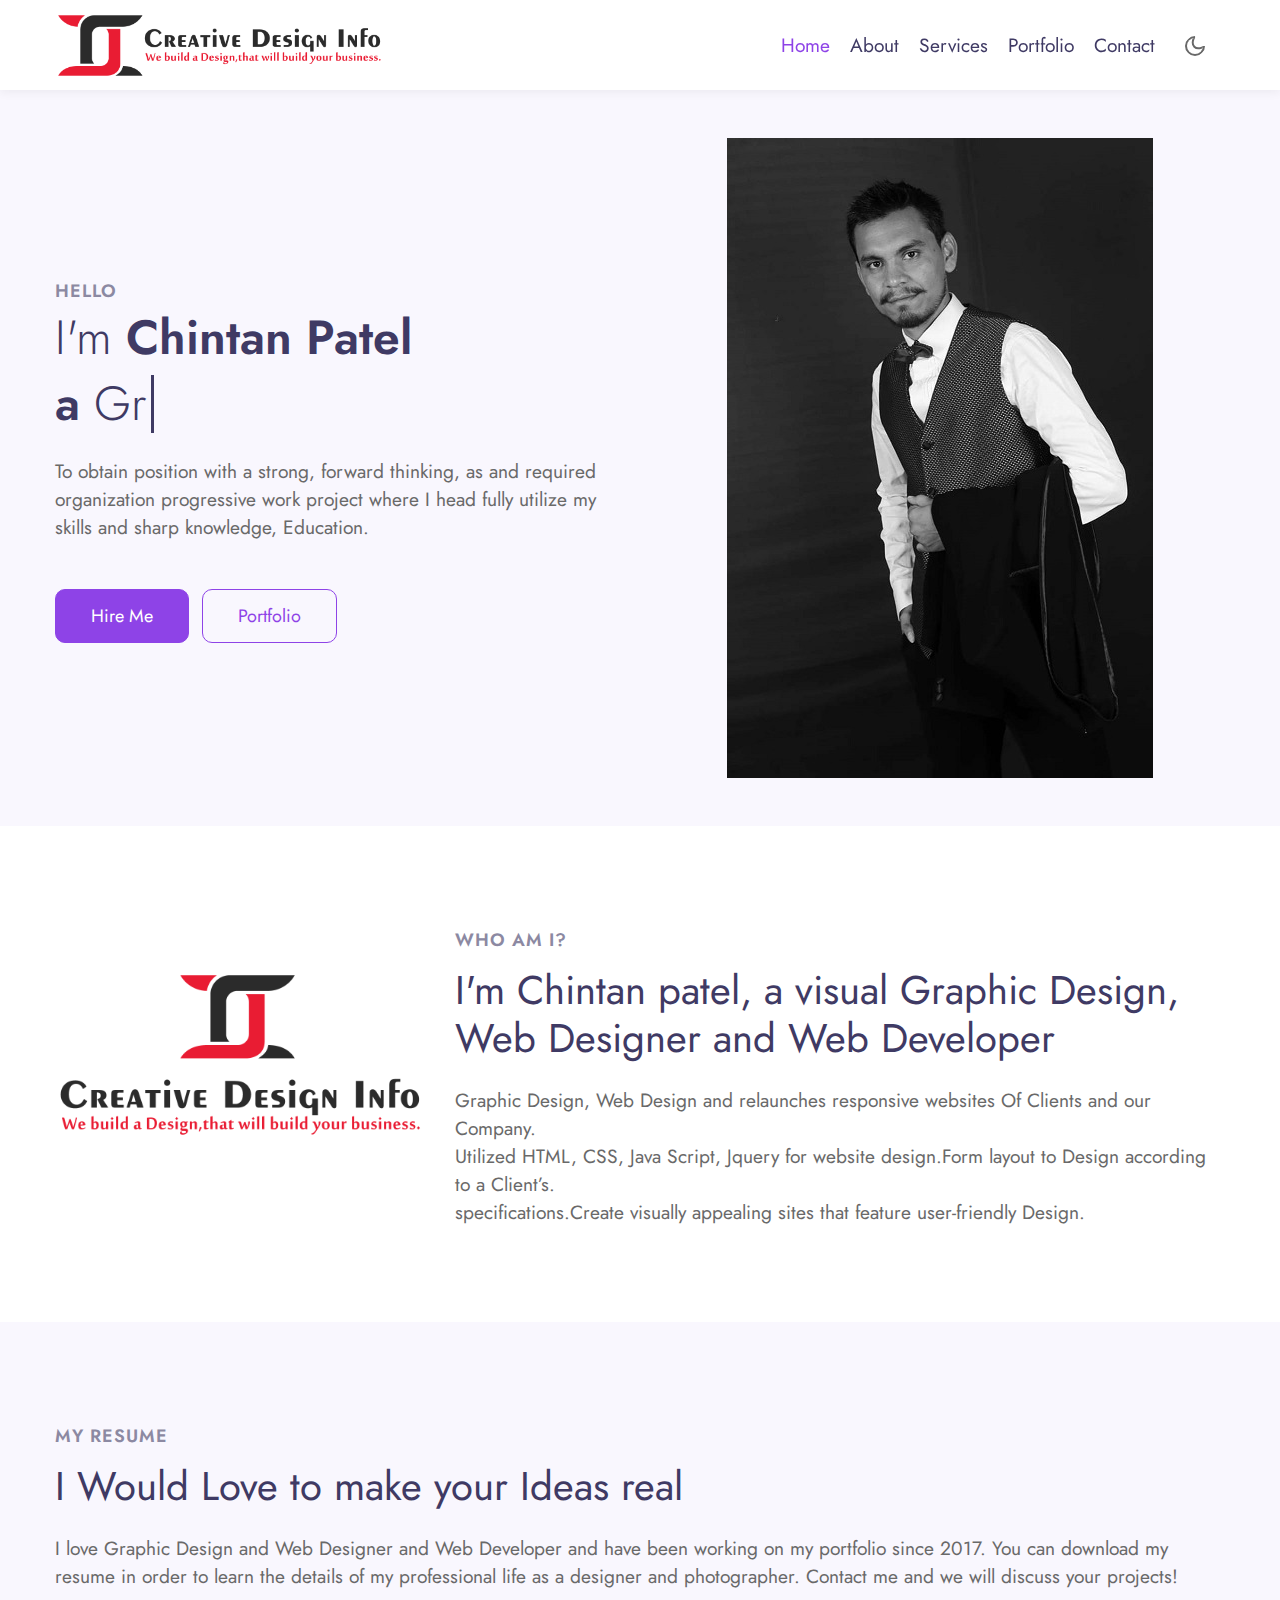
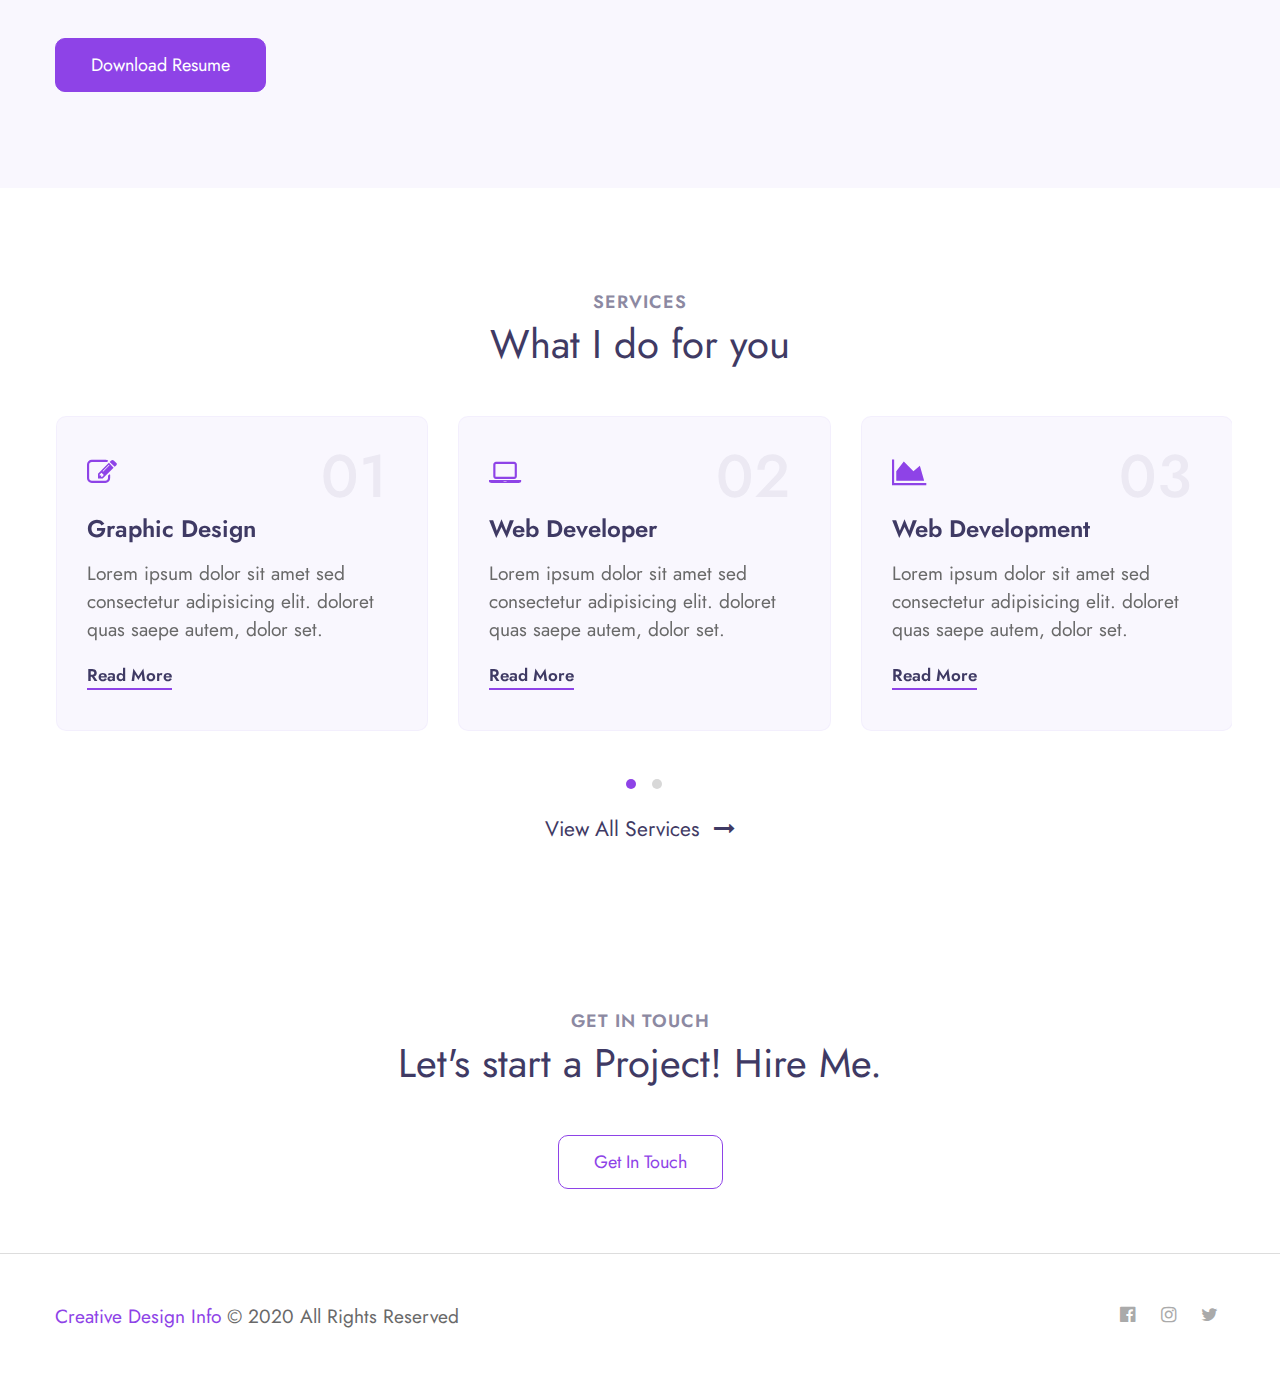
<file: index.html>
<!--
Author: W3layouts
Author URL: http://w3layouts.com
-->
<!doctype html>
<html lang="en">

<head>
  <!-- Required meta tags -->
  <meta charset="utf-8">
  <meta name="viewport" content="width=device-width, initial-scale=1, shrink-to-fit=no">
  <meta name="keywords" content="Web Design, Graphic Design, Web Devlopment, Web Hosting"/>
  <title>Creative Design Info</title>

  <!-- google fonts -->  
  <link href="//fonts.googleapis.com/css2?family=Jost:wght@300;400;600&display=swap" rel="stylesheet">

  <!-- Template CSS -->
  <link rel="stylesheet" href="assets/css/style-starter.css">
</head>

<body>
<!-- header -->
<header id="site-header" class="fixed-top">
  <div class="container">
      <nav class="navbar navbar-expand-lg stroke">
          <a href="index.html"><img src="assets/images/Creative_Design_info_logo_2.png" width="330px" height="65px;"></a>
          <!-- if logo is image enable this   
      <a class="navbar-brand" href="#index.html">
          <img src="image-path" alt="Your logo" title="Your logo" style="height:35px;" />
      </a> -->
          <button class="navbar-toggler  collapsed bg-gradient" type="button" data-toggle="collapse"
              data-target="#navbarTogglerDemo02" aria-controls="navbarTogglerDemo02" aria-expanded="false"
              aria-label="Toggle navigation">
              <span class="navbar-toggler-icon fa icon-expand fa-bars"></span>
              <span class="navbar-toggler-icon fa icon-close fa-times"></span>
              </span>
          </button>

          <div class="collapse navbar-collapse" id="navbarTogglerDemo02">
              <ul class="navbar-nav ml-auto">
                  <li class="nav-item active">
                      <a class="nav-link" href="index.html">Home <span class="sr-only">(current)</span></a>
                  </li>
                  <li class="nav-item @@about__active">
                      <a class="nav-link" href="about.html">About</a>
                  </li>
                  <li class="nav-item @@services__active">
                      <a class="nav-link" href="services.html">Services</a>
                  </li>
                  <li class="nav-item @@portfolio__active">
                      <a class="nav-link" href="portfolio.html">Portfolio</a>
                  </li>
                  <li class="nav-item @@contact__active">
                      <a class="nav-link" href="contact.html">Contact</a>
                  </li>
              </ul>
          </div>
          <!-- toggle switch for light and dark theme -->
          <div class="mobile-position">
              <nav class="navigation">
                  <div class="theme-switch-wrapper">
                      <label class="theme-switch" for="checkbox">
                          <input type="checkbox" id="checkbox">
                          <div class="mode-container">
                              <i class="gg-sun"></i>
                              <i class="gg-moon"></i>
                          </div>
                      </label>
                  </div>
              </nav>
          </div>
          <!-- //toggle switch for light and dark theme -->
      </nav>
  </div>
</header>
<!-- //header -->

<!-- banner section -->
<section id="home" class="w3l-banner py-5">
    <div class="container">
        <div class="row align-items-center">
            <div class="col-lg-6 col-sm-12 mt-lg-0 mt-4">
                <span class="title-small">Hello</span>
                <h1 class="mb-2 title"> <span>I'm</span> Chintan Patel </h1>
                <h1 class="mb-4 title"> a <span class="typed-text"></span><span class="cursor">&nbsp</span></h1>
                <p>To obtain position with a strong, forward thinking, as and required              organization progressive work project where I head fully utilize my skills and sharp knowledge, Education.</p>
                <div class="mt-sm-5 mt-4">
                    <a class="btn btn-primary btn-style mr-2" href="contact.html"> Hire Me </a>
                    <a class="btn btn-outline-primary btn-style mr-2" href="#portfolio"> Portfolio </a>
                </div>
            </div>
            <div class="col-lg-6 col-md-8 col-sm-10 mt-lg-0 mt-4">
                <div class="img-effect text-lg-center">
                    <img src="assets/images/chintan_patel.jpeg" alt="myphoto" class="img-fluid">
                </div>
            </div>
        </div>
    </div>
</section>
<!-- //banner section -->

<!-- home page about section -->
<section class="w3l-index3" id="about">
    <div class="midd-w3 py-5">
        <div class="container py-lg-5 py-md-3">
            <div class="row">
                <div class="col-lg-4">
                    <div class="position-relative">
                        <img src="assets/images/Creative_Design_info_logo_1.png" alt="" class="radius-image img-fluid" style="padding-top: 50px;">
                    </div>
                </div>
                <div class="col-lg-8 mt-lg-0 mt-5">
                    <h5 class="title-small mb-2">Who am i?</h5>
                    <h3 class="title-big">I'm Chintan patel, a visual Graphic Design, Web Designer and Web Developer</h3>
                    <p class="mt-4">Graphic Design, Web Design and relaunches responsive websites Of Clients and our Company.<br>Utilized HTML, CSS, Java Script, Jquery for website design.Form layout to Design according to a Client’s.<br> specifications.Create visually appealing sites that feature user-friendly Design.</p>
                    
                </div>
            </div>
        </div>
    </div>
</section>
<!-- //home page about section -->

<!-- home page second section -->
<div class="py-5 w3l-resume">
    <div class="container py-lg-5 py-3">
        <h5 class="title-small mb-2"> My resume</h5>
        <h3 class="title-big mb-4">I Would Love to make your Ideas real </h3>
        <p>I love Graphic Design and Web Designer and Web Developer and have been working on my portfolio since 2017. You can download my
            resume in order to learn the details of my professional life as a designer and photographer. Contact me and
            we will discuss your projects!</p>
        <div class="mt-5">
            <a href="assets/images/chintanpatel.pdf" class="btn btn-style btn-primary">Download resume</a>
        </div>
    </div>
</div>
<!-- //home page second section -->

<!-- home page services section -->
<section class="w3l-services">
    <div class="blog py-5" id="services">
        <div class="container py-lg-5">
            <h5 class="title-small text-center">Services</h5>
            <h3 class="title-big text-center mb-sm-5 mb-4">What I do for you</h3>
            <div class="row">
                <div class="col-md-12 mx-auto pr-2">
                    <div class="owl-two owl-carousel owl-theme">
                        <div class="item">
                            <div class="card">
                                <div class="box-wrap">
                                    <div class="icon">
                                        <span class="fa fa-pencil-square-o"></span>
                                    </div>
                                    <h4 class="number">01</h4>
                                    <h4><a href="#url">Graphic Design</a></h4>
                                    <p>Lorem ipsum dolor sit amet sed consectetur adipisicing elit.
                                        doloret quas saepe autem, dolor set.</p>
                                    <a href="#read" class="read">Read more</a>
                                </div>
                            </div>
                        </div>

                        <div class="item">
                            <div class="card">
                                <div class="box-wrap">
                                    <div class="icon">
                                      <span class="fa fa-laptop"></span>
                                    </div>
                                    <h4 class="number">02</h4>
                                    <h4><a href="#url">Web Developer</a></h4>
                                    <p>Lorem ipsum dolor sit amet sed consectetur adipisicing elit.
                                      doloret quas saepe autem, dolor set.</p>
                                      <a href="#read" class="read">Read more</a>
                                  </div>
                            </div>
                        </div>

                        <div class="item">
                            <div class="card">
                                <div class="box-wrap">
                                    <div class="icon">
                                      <span class="fa fa-area-chart"></span>
                                    </div>
                                    <h4 class="number">03</h4>
                                    <h4><a href="#url">Web Development</a></h4>
                                    <p>Lorem ipsum dolor sit amet sed consectetur adipisicing elit.
                                      doloret quas saepe autem, dolor set.</p>
                                      <a href="#read" class="read">Read more</a>
                                  </div>
                            </div>
                        </div>

                        <div class="item">
                            <div class="card">
                                <div class="box-wrap">
                                    <div class="icon">
                                        <span class="fa fa-pencil-square-o"></span>
                                    </div>
                                    <h4 class="number">04</h4>
                                    <h4><a href="#url">Web Hosting</a></h4>
                                    <p>Lorem ipsum dolor sit amet sed consectetur adipisicing elit.
                                        doloret quas saepe autem, dolor set.</p>
                                    <a href="#read" class="read">Read more</a>
                                </div>
                            </div>
                        </div>
                    </div>
                </div>
            </div>
            <div class="mt-5 text-more">
                <p class="mt-4 pt-3 sample text-center">
                    <a href="services.html">View All Services <span class="pl-2 fa fa-long-arrow-right"></span></a>
                </p>
            </div>
        </div>
    </div>
</section>
<!-- //home page services section -->

<!-- stats -->
<!-- <section class="w3l-stats py-lg-5 py-4" id="stats">
    <div class="gallery-inner container py-md-5 py-4">
        <div class="row stats-con">
            <div class="col-sm-3 col-6 stats_info counter_grid">
                <span class="fa fa-laptop"></span>
                <p class="counter">700</p>
                <h4>Completed projects</h4>
            </div>
            <div class="col-sm-3 col-6 stats_info counter_grid1">
                <span class="fa fa-hourglass-end"></span>
                <p class="counter">120</p>
                <h4>In processes</h4>
            </div>
            <div class="col-sm-3 col-6 stats_info counter_grid mt-sm-0 mt-5">
                <span class="fa fa-gift"></span>
                <p class="counter">12</p>
                <h4>Awards Received</h4>
            </div>
            <div class="col-sm-3 col-6 stats_info counter_grid2 mt-sm-0 mt-5">
                <span class="fa fa-smile-o"></span>
                <p class="counter">1050</p>
                <h4>Happy Clients</h4>
            </div>
        </div>
    </div>
</section> -->
<!-- //stats -->
<!-- testimonials -->
<!-- <section class="w3l-clients" id="clients">
    
    <div class="cusrtomer-layout py-5">
        <div class="container py-lg-5 py-md-4">
            <div class="heading text-center mx-auto">
                <h6 class="title-small text-center">Testimonials</h6>
                <h3 class="title-big mb-md-5 mb-4">What my clients think about Me </h3>
            </div>
            
            <div class="testimonial-width">
                <div id="owl-demo1" class="owl-carousel owl-theme mb-4">
                    <div class="item">
                        <div class="testimonial-content">
                            <div class="testimonial">
                                <blockquote>
                                    <q>Lorem ipsum dolor sit amet consectetur adipisicing elit. Velit beatae laudantium
                                        voluptate rem ullam dolore nisi voluptatibus esse quasi, doloribus tempora.
                                        Dolores molestias adipisci dolor sit amet!.</q>
                                </blockquote>
                                <div class="testi-des">
                                    <div class="test-img"><img src="assets/images/team1.jpg" class="img-fluid" alt="client-img">
                                    </div>
                                    <div class="peopl align-self">
                                        <h3>John wilson</h3>
                                        <p class="indentity">Seattle, Washington</p>
                                    </div>
                                </div>
                            </div>
                        </div>
                    </div>
                    <div class="item">
                        <div class="testimonial-content">
                            <div class="testimonial">
                                <blockquote>
                                    <q>Lorem ipsum dolor sit amet consectetur adipisicing elit. Velit beatae laudantium
                                        voluptate rem ullam dolore nisi voluptatibus esse quasi, doloribus tempora.
                                        Dolores molestias adipisci dolor sit amet!.</q>
                                </blockquote>
                                <div class="testi-des">
                                    <div class="test-img"><img src="assets/images/team2.jpg" class="img-fluid" alt="client-img">
                                    </div>
                                    <div class="peopl align-self">
                                        <h3>Julia sakura</h3>
                                        <p class="indentity">Seattle, Washington</p>
                                    </div>
                                </div>
                            </div>
                        </div>
                    </div>
                    <div class="item">
                        <div class="testimonial-content">
                            <div class="testimonial">
                                <blockquote>
                                    <q>Lorem ipsum dolor sit amet consectetur adipisicing elit. Velit beatae laudantium
                                        voluptate rem ullam dolore nisi voluptatibus esse quasi, doloribus tempora.
                                        Dolores molestias adipisci dolor sit amet!.</q>
                                </blockquote>
                                <div class="testi-des">
                                    <div class="test-img"><img src="assets/images/team3.jpg" class="img-fluid" alt="client-img">
                                    </div>
                                    <div class="peopl align-self">
                                        <h3>Roy Linderson</h3>
                                        <p class="indentity">Seattle, Washington</p>
                                    </div>
                                </div>
                            </div>
                        </div>
                    </div>
                    <div class="item">
                        <div class="testimonial-content">
                            <div class="testimonial">
                                <blockquote>
                                    <q>Lorem ipsum dolor sit amet consectetur adipisicing elit. Velit beatae laudantium
                                        voluptate rem ullam dolore nisi voluptatibus esse quasi, doloribus tempora.
                                        Dolores molestias adipisci dolor sit amet!.</q>
                                </blockquote>
                                <div class="testi-des">
                                    <div class="test-img"><img src="assets/images/team4.jpg" class="img-fluid" alt="client-img">
                                    </div>
                                    <div class="peopl align-self">
                                        <h3>Mike Thyson</h3>
                                        <p class="indentity">Seattle, Washington</p>
                                    </div>
                                </div>
                            </div>
                        </div>
                    </div>
                    <div class="item">
                        <div class="testimonial-content">
                            <div class="testimonial">
                                <blockquote>
                                    <q>Lorem ipsum dolor sit amet consectetur adipisicing elit. Velit beatae laudantium
                                        voluptate rem ullam dolore nisi voluptatibus esse quasi, doloribus tempora.
                                        Dolores molestias adipisci dolor sit amet!.</q>
                                </blockquote>
                                <div class="testi-des">
                                    <div class="test-img"><img src="assets/images/team2.jpg" class="img-fluid" alt="client-img">
                                    </div>
                                    <div class="peopl align-self">
                                        <h3>Laura gill</h3>
                                        <p class="indentity">Seattle, Washington</p>
                                    </div>
                                </div>
                            </div>
                        </div>
                    </div>
                    <div class="item">
                        <div class="testimonial-content">
                            <div class="testimonial">
                                <blockquote>
                                    <q>Lorem ipsum dolor sit amet consectetur adipisicing elit. Velit beatae laudantium
                                        voluptate rem ullam dolore nisi voluptatibus esse quasi, doloribus tempora.
                                        Dolores molestias adipisci dolor sit amet!.</q>
                                </blockquote>
                                <div class="testi-des">
                                    <div class="test-img"><img src="assets/images/team3.jpg" class="img-fluid" alt="client-img">
                                    </div>
                                    <div class="peopl align-self">
                                        <h3>Smith Johnson</h3>
                                        <p class="indentity">Seattle, Washington</p>
                                    </div>
                                </div>
                            </div>
                        </div>
                    </div>
                </div>
            </div>
        </div>
        
    </div>
    
</section> -->
<!-- //testimonials -->

<!-- home page video popup section -->
<!-- <section class="w3l-index5" id="about">
    <div class="new-block py-5">
        <div class="container py-lg-5">
            <div class="middle-section text-center">
                <div class="section-width">
                    <h3 class="title-big">I can give your business a new creative start right away! Hire me for your
                        Awesome project</h3>
                    <p class="mt-3">Lorem ipsum, dolor sit amet consectetur adipisicing elit. At, corrupti odit? At iure
                        facere,
                        porro repellat officia quas, dolores magnam assumenda soluta odit
                        harum
                        voluptate inventore ipsa maiores fugiat accusamus eos nulla. Iure voluptatibus explicabo
                        officia.</p>
                </div>
                <div class="history-info mt-5">
                    <div class="position-relative">
                        <img src="assets/images/bg.jpg" class="img-fluid radius-image video-popup-image"
                            alt="video-popup">

                        <a href="#small-dialog" class="popup-with-zoom-anim play-view text-center position-absolute">
                            <span class="video-play-icon">
                                <span class="fa fa-play"></span>
                            </span>
                        </a>

                        
                        <div id="small-dialog" class="zoom-anim-dialog mfp-hide">
                            <iframe src="https://www.youtube.com/embed/Cu2VnoRcxKM" allowfullscreen></iframe>
                        </div>
                    </div>
                </div>

                
                <div id="small-dialog" class="zoom-anim-dialog mfp-hide">
                    <iframe src="https://www.youtube.com/embed/Z_KspIX1oXU" allowfullscreen></iframe>
                </div>
            </div>
        </div>
    </div>
</section> -->
<!-- //home page video popup section -->

 <!-- freelance hire me -->
 <section class="w3l-grid-quote text-center py-5">
   <div class="container py-3">
     <h6 class="title-small">Get in touch</h6>
     <h3 class="title-big mb-md-5 mb-4">Let's start a Project! Hire Me.</h3>
     <a href="contact.html" class="btn btn-style btn-outline-primary">Get in touch</a>
   </div>
 </section>
 <!-- //freelance hire me -->
 
<!-- Footer -->
<section class="w3l-footer py-sm-5 py-4">
  <div class="container">
    <div class="footer-content">
      <div class="row">
        <div class="col-lg-8 footer-left">
          <p class="m-0"><a href="https://chintanpatel9737.github.io/creativedesigninfo.github.io/">Creative Design Info</a> © 2020 All Rights Reserved </p>
        </div>
        <div class="col-lg-4 footer-right text-lg-right text-center mt-lg-0 mt-3">
          <ul class="social m-0 p-0">
            <li><a href="#facebook"><span class="fa fa-facebook-official"></span></a></li>
            
            <li><a href="#instagram"><span class="fa fa-instagram"></span></a></li>
            <li><a href="#twitter"><span class="fa fa-twitter"></span></a></li>
          </ul>
        </div>
      </div>
    </div>
  </div>

  <!-- move top -->
  <button onclick="topFunction()" id="movetop" title="Go to top">
    <span class="fa fa-angle-up"></span>
  </button>
  <script>
    // When the user scrolls down 20px from the top of the document, show the button
    window.onscroll = function () {
      scrollFunction()
    };

    function scrollFunction() {
      if (document.body.scrollTop > 20 || document.documentElement.scrollTop > 20) {
        document.getElementById("movetop").style.display = "block";
      } else {
        document.getElementById("movetop").style.display = "none";
      }
    }

    // When the user clicks on the button, scroll to the top of the document
    function topFunction() {
      document.body.scrollTop = 0;
      document.documentElement.scrollTop = 0;
    }
  </script>
  <!-- /move top -->
</section>
<!-- //Footer -->

<!-- all js scripts and files here -->

<script src="assets/js/theme-change.js"></script><!-- theme switch js (light and dark)-->

<script src="assets/js/jquery-3.3.1.min.js"></script><!-- default jQuery -->

<!-- /typig-text-->
<script>
  const typedTextSpan = document.querySelector(".typed-text");
  const cursorSpan = document.querySelector(".cursor");

  const textArray = ["Graphic Designer", "Web Designer", "Web developer"];
  const typingDelay = 200;
  const erasingDelay = 10;
  const newTextDelay = 100; // Delay between current and next text
  let textArrayIndex = 0;
  let charIndex = 0;

  function type() {
    if (charIndex < textArray[textArrayIndex].length) {
      if (!cursorSpan.classList.contains("typing")) cursorSpan.classList.add("typing");
      typedTextSpan.textContent += textArray[textArrayIndex].charAt(charIndex);
      charIndex++;
      setTimeout(type, typingDelay);
    } else {
      cursorSpan.classList.remove("typing");
      setTimeout(erase, newTextDelay);
    }
  }

  function erase() {
    if (charIndex > 0) {
      // add class 'typing' if there's none
      if (!cursorSpan.classList.contains("typing")) {
        cursorSpan.classList.add("typing");
      }
      typedTextSpan.textContent = textArray[textArrayIndex].substring(0, 0);
      charIndex--;
      setTimeout(erase, erasingDelay);
    } else {
      cursorSpan.classList.remove("typing");
      textArrayIndex++;
      if (textArrayIndex >= textArray.length) textArrayIndex = 0;
      setTimeout(type, typingDelay);
    }
  }

  document.addEventListener("DOMContentLoaded", function () { // On DOM Load initiate the effect
    if (textArray.length) setTimeout(type, newTextDelay + 250);
  });
</script>
<!-- //typig-text-->

<!-- services owlcarousel -->
<script src="assets/js/owl.carousel.js"></script>

<!-- script for services -->
<script>
  $(document).ready(function () {
    $('.owl-two').owlCarousel({
      loop: true,
      margin: 30,
      nav: false,
      responsiveClass: true,
      autoplay: false,
      autoplayTimeout: 5000,
      autoplaySpeed: 1000,
      autoplayHoverPause: false,
      responsive: {
        0: {
          items: 1,
          nav: false
        },
        480: {
          items: 1,
          nav: false
        },
        700: {
          items: 1,
          nav: false
        },
        1090: {
          items: 3,
          nav: false
        }
      }
    })
  })
</script>
<!-- //script for services -->

<!-- script for tesimonials carousel slider -->
<script>
  $(document).ready(function () {
    $("#owl-demo1").owlCarousel({
      loop: true,
      margin: 20,
      nav: false,
      responsiveClass: true,
      responsive: {
        0: {
          items: 1,
          nav: false
        },
        736: {
          items: 1,
          nav: false
        },
        1000: {
          items: 2,
          nav: false,
          loop: false
        }
      }
    })
  })
</script>
<!-- //script for tesimonials carousel slider -->

<!-- video popup -->
<script src="assets/js/jquery.magnific-popup.min.js"></script>
<script>
  $(document).ready(function () {
    $('.popup-with-zoom-anim').magnificPopup({
      type: 'inline',

      fixedContentPos: false,
      fixedBgPos: true,

      overflowY: 'auto',

      closeBtnInside: true,
      preloader: false,

      midClick: true,
      removalDelay: 300,
      mainClass: 'my-mfp-zoom-in'
    });

    $('.popup-with-move-anim').magnificPopup({
      type: 'inline',

      fixedContentPos: false,
      fixedBgPos: true,

      overflowY: 'auto',

      closeBtnInside: true,
      preloader: false,

      midClick: true,
      removalDelay: 300,
      mainClass: 'my-mfp-slide-bottom'
    });
  });
</script>
<!-- //video popup -->

<!-- stats number counter-->
<script src="assets/js/jquery.waypoints.min.js"></script>
<script src="assets/js/jquery.countup.js"></script>
<script>
  $('.counter').countUp();
</script>
<!-- //stats number counter -->

<!-- disable body scroll which navbar is in active -->
<script>
  $(function () {
    $('.navbar-toggler').click(function () {
      $('body').toggleClass('noscroll');
    })
  });
</script>
<!-- disable body scroll which navbar is in active -->

<!--/MENU-JS-->
<script>
  $(window).on("scroll", function () {
    var scroll = $(window).scrollTop();

    if (scroll >= 80) {
      $("#site-header").addClass("nav-fixed");
    } else {
      $("#site-header").removeClass("nav-fixed");
    }
  });

  //Main navigation Active Class Add Remove
  $(".navbar-toggler").on("click", function () {
    $("header").toggleClass("active");
  });
  $(document).on("ready", function () {
    if ($(window).width() > 991) {
      $("header").removeClass("active");
    }
    $(window).on("resize", function () {
      if ($(window).width() > 991) {
        $("header").removeClass("active");
      }
    });
  });
</script>
<!--//MENU-JS-->

<!-- bootstrap js -->
<script src="assets/js/bootstrap.min.js"></script>

</body>

</html>
</file>
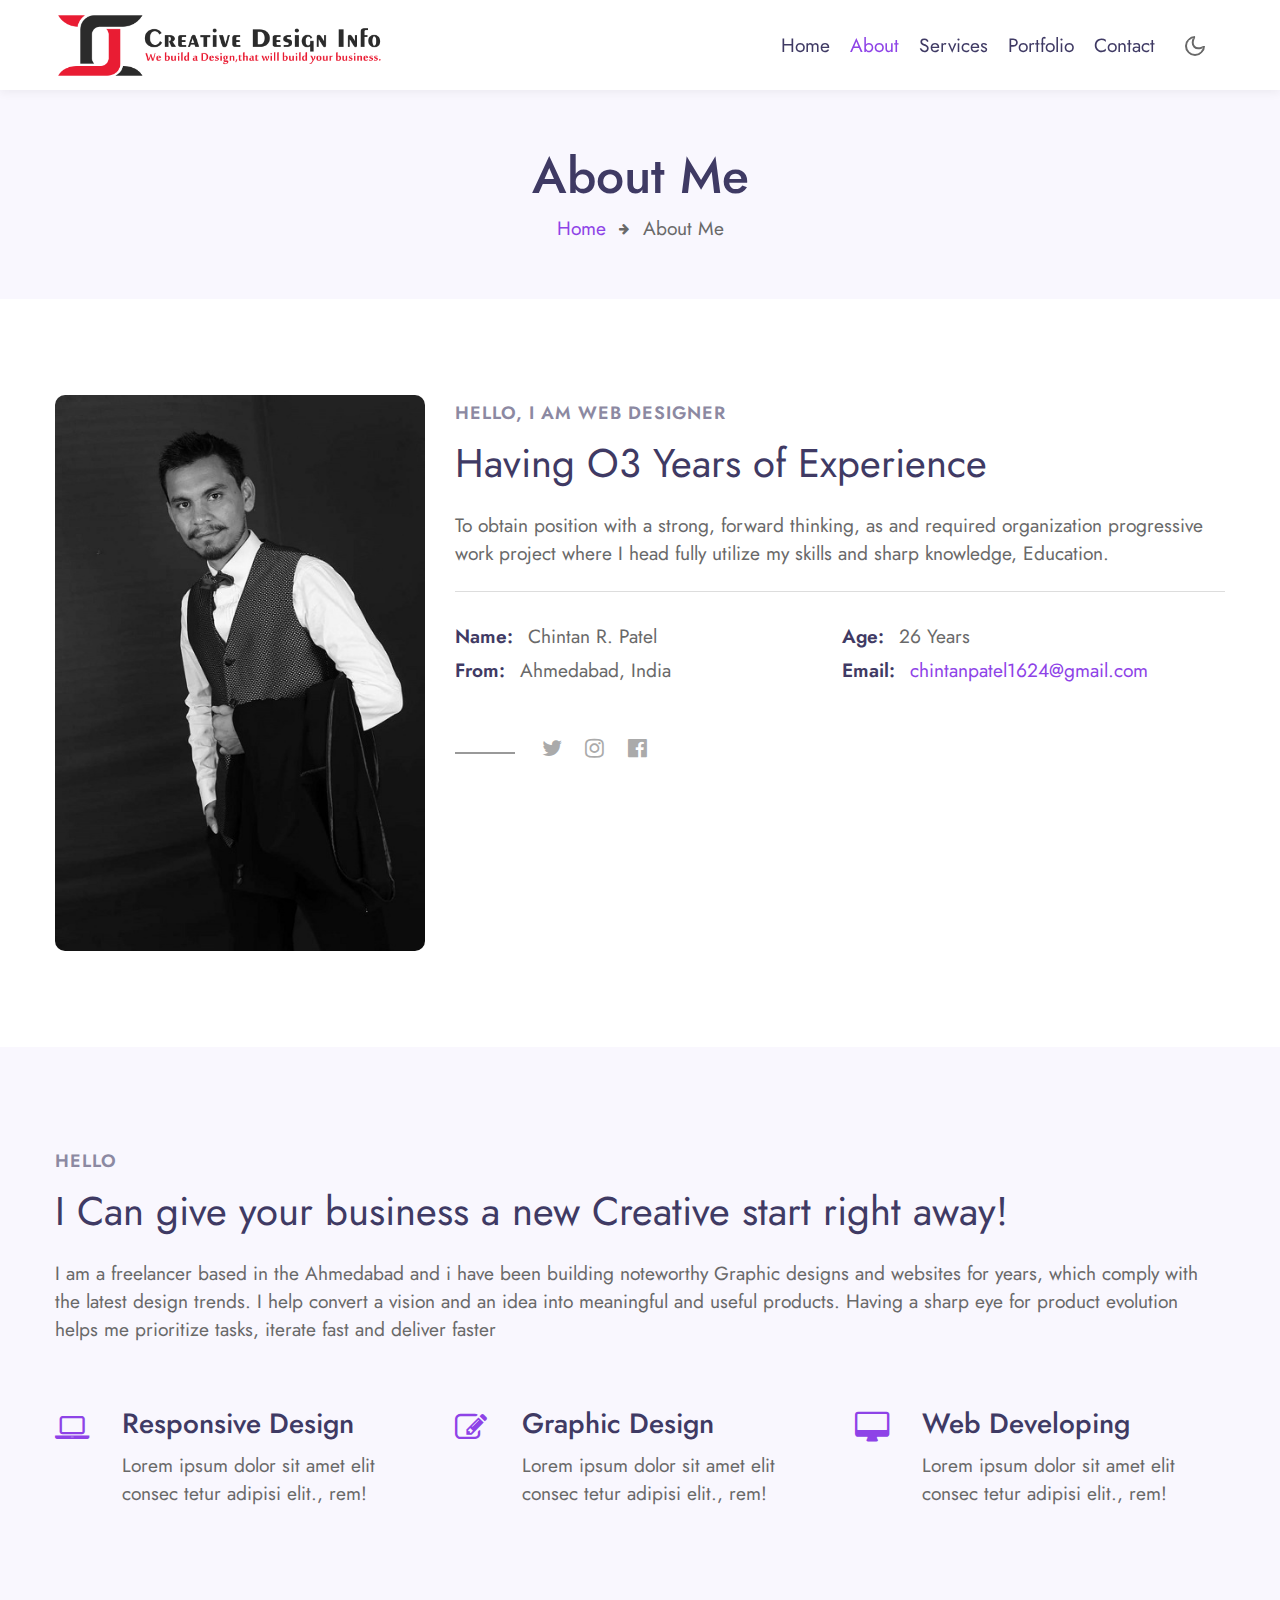
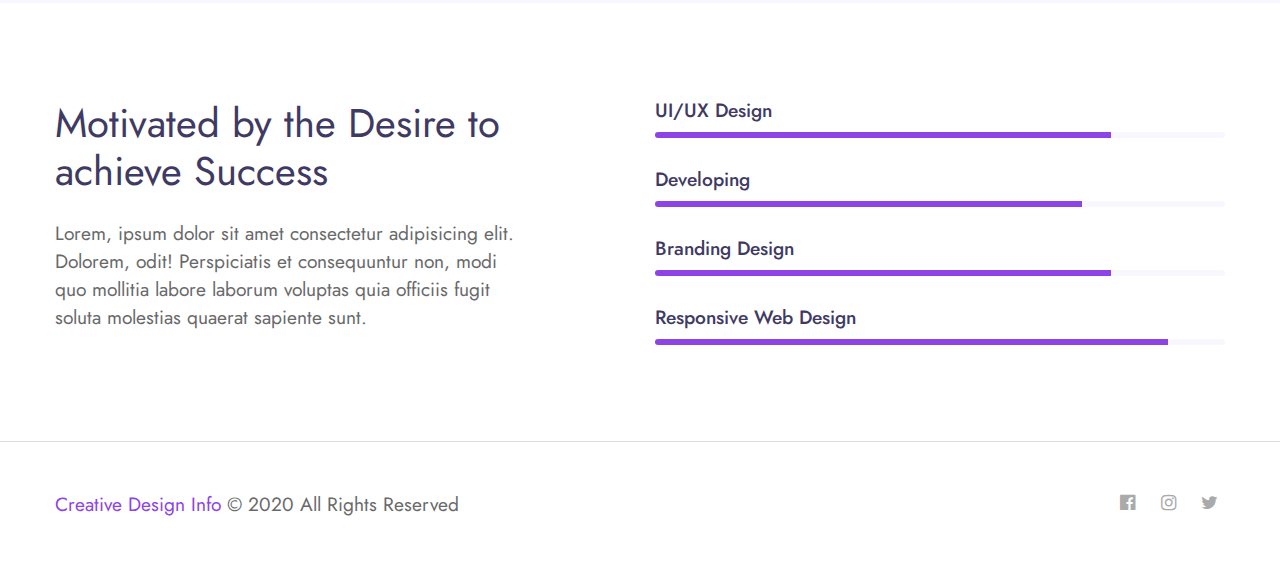
<file: about.html>
<!--
Author: W3layouts
Author URL: http://w3layouts.com
-->
<!doctype html>
<html lang="en">

<head>
  <!-- Required meta tags -->
  <meta charset="utf-8">
  <meta name="viewport" content="width=device-width, initial-scale=1, shrink-to-fit=no">
  <meta name="keywords" content="Web Design, Graphic Design, Web Devlopment, Web Hosting"/>
  <title>Creative Design Info</title>
  <!-- google fonts -->  
  <link href="//fonts.googleapis.com/css2?family=Jost:wght@300;400;600&display=swap" rel="stylesheet">

  <!-- Template CSS -->
  <link rel="stylesheet" href="assets/css/style-starter.css">
</head>

<body>
<!-- header -->
<header id="site-header" class="fixed-top">
  <div class="container">
      <nav class="navbar navbar-expand-lg stroke">
          <a href="index.html"><img src="assets/images/Creative_Design_info_logo_2.png" width="330px" height="65px;"></a>
          <!-- if logo is image enable this   
      <a class="navbar-brand" href="#index.html">
          <img src="image-path" alt="Your logo" title="Your logo" style="height:35px;" />
      </a> -->
          <button class="navbar-toggler  collapsed bg-gradient" type="button" data-toggle="collapse"
              data-target="#navbarTogglerDemo02" aria-controls="navbarTogglerDemo02" aria-expanded="false"
              aria-label="Toggle navigation">
              <span class="navbar-toggler-icon fa icon-expand fa-bars"></span>
              <span class="navbar-toggler-icon fa icon-close fa-times"></span>
              </span>
          </button>

          <div class="collapse navbar-collapse" id="navbarTogglerDemo02">
              <ul class="navbar-nav ml-auto">
                  <li class="nav-item @@home__active">
                      <a class="nav-link" href="index.html">Home <span class="sr-only">(current)</span></a>
                  </li>
                  <li class="nav-item active">
                      <a class="nav-link" href="about.html">About</a>
                  </li>
                  <li class="nav-item @@services__active">
                      <a class="nav-link" href="services.html">Services</a>
                  </li>
                  <li class="nav-item @@portfolio__active">
                      <a class="nav-link" href="portfolio.html">Portfolio</a>
                  </li>
                  <li class="nav-item @@contact__active">
                      <a class="nav-link" href="contact.html">Contact</a>
                  </li>
              </ul>
          </div>
          <!-- toggle switch for light and dark theme -->
          <div class="mobile-position">
              <nav class="navigation">
                  <div class="theme-switch-wrapper">
                      <label class="theme-switch" for="checkbox">
                          <input type="checkbox" id="checkbox">
                          <div class="mode-container">
                              <i class="gg-sun"></i>
                              <i class="gg-moon"></i>
                          </div>
                      </label>
                  </div>
              </nav>
          </div>
          <!-- //toggle switch for light and dark theme -->
      </nav>
  </div>
</header>
<!-- //header -->

<!-- about breadcrumb -->
<section class="w3l-about-breadcrumb text-center">
    <div class="breadcrumb-bg breadcrumb-bg-about py-sm-5 py-4">
        <div class="container py-2">
            <h2 class="title">About Me</h2>
            <ul class="breadcrumbs-custom-path mt-2">
                <li><a href="#url">Home</a></li>
                <li class="active"><span class="fa fa-arrow-right mx-2" aria-hidden="true"></span> About Me </li>
            </ul>
        </div>
    </div>
</section>
<!-- //about breadcrumb -->

<!-- about page about section -->
<section class="w3l-aboutblock1" id="about">
    <div class="midd-w3 py-5">
        <div class="container py-lg-5 py-md-3">
            <div class="row">
                <div class="col-lg-4">
                    <div class="position-relative">
                        <img src="assets/images/chintan_patel.jpeg" alt="" class="radius-image img-fluid">
                    </div>
                </div>
                <div class="col-lg-8 mt-lg-0 mt-5">
                    <h5 class="title-small mb-2">Hello, I am Web Designer</h5>
                    <h3 class="title-big">Having O3 Years of Experience</h3>
                    <p class="mt-4">To obtain position with a strong, forward thinking, as and required organization progressive work project where I head fully utilize my skills and sharp knowledge, Education.</p>
                    <div class="my-info mt-4">
                        <div class="single-info"><span>Name:</span>
                            <p>Chintan R. Patel</p>
                        </div>
                        <div class="single-info"><span>Age:</span>
                            <p>26 Years</p>
                        </div>
                        <div class="single-info"><span>From:</span>
                            <p>Ahmedabad, India</p>
                        </div>
                        <div class="single-info"><span>Email:</span>
                            <p><a href="mailto:alexander@mail.com">chintanpatel1624@gmail.com</a></p>
                        </div>
                    </div>
                    <div class="my-social mt-lg-5 mt-4">
                        <!-- <a href="#download" class="btn btn-style btn-primary">Download CV</a> -->
                        <ul class="social m-0 p-0">
                            <li><a href="#twitter"><span class="fa fa-twitter"></span></a></li>
                            <li><a href="#instagram"><span class="fa fa-instagram"></span></a></li>
                            <li><a href="#facebook"><span class="fa fa-facebook-official"></span></a></li>
                          </ul>
                    </div>
                </div>
            </div>
        </div>
    </div>
</section>
<!-- //about page about section -->

<!-- about page second section -->
<div class="py-5 w3l-resume">
    <div class="container py-lg-5 py-3">
        <h5 class="title-small mb-2"> Hello</h5>
        <h3 class="title-big mb-4">I Can give your business a new Creative start right away! </h3>
        <p>I am a freelancer based in the Ahmedabad  and i have been building noteworthy Graphic designs and websites for years, which comply with the latest design trends. I help convert a vision and an idea into meaningful and useful products. Having a sharp eye for product evolution helps me prioritize tasks, iterate fast and deliver faster</p>
        <div class="row features-w3pvt-main mt-5 pt-md-3" id="features">
            <div class="col-lg-4 col-md-6 feature-gird">
                <div class="row features-hny-inner-gd">
                    <div class="col-md-2 col-2 featured_grid_left">
                        <div class="icon_left_grid">
                            <span class="fa fa-laptop" aria-hidden="true"></span>
                        </div>
                    </div>
                    <div class="col-md-10 col-10 featured_grid_right_info">
                        <h4><a class="link-hny" href="#url">Responsive Design </a></h4>
                        <p>Lorem ipsum dolor sit amet elit consec tetur adipisi elit., rem!</p>
                    </div>
                </div>
            </div>
            <div class="col-lg-4 col-md-6 feature-gird mt-md-0 mt-4">
                <div class="row features-hny-inner-gd">
                    <div class="col-md-2 col-2 featured_grid_left">
                        <div class="icon_left_grid">
                            <span class="fa fa-pencil-square-o" aria-hidden="true"></span>
                        </div>
                    </div>
                    <div class="col-md-10 col-10 featured_grid_right_info">
                        <h4><a class="link-hny" href="#url">Graphic Design  </a></h4>
                        <p>Lorem ipsum dolor sit amet elit consec tetur adipisi elit., rem!</p>
                    </div>
                </div>
            </div>
            <div class="col-lg-4 col-md-6 feature-gird mt-lg-0 mt-md-5 mt-4">
                <div class="row features-hny-inner-gd">
                    <div class="col-md-2 col-2 featured_grid_left">
                        <div class="icon_left_grid">
                            <span class="fa fa-desktop" aria-hidden="true"></span>
                        </div>
                    </div>
                    <div class="col-md-10 col-10 featured_grid_right_info">
                        <h4><a class="link-hny" href="#url">Web Developing </a></h4>
                        <p>Lorem ipsum dolor sit amet elit consec tetur adipisi elit., rem!</p>
                    </div>
                </div>
            </div>

        </div>
    </div>
</div>
<!-- //about page about section -->

<!-- about page third section -->
<section class="w3l-content-6 py-5">
    <div class="content-6-mian py-lg-5 py-md-4">
        <div class="container">
            <div class="content-info-in row">
                <div class="content-gd col-lg-5">
                    <h3 class="title-big mb-4">Motivated by the Desire to achieve Success</h3>
                    <p>Lorem, ipsum dolor sit amet consectetur adipisicing elit. Dolorem, odit! Perspiciatis et
                        consequuntur non, modi quo mollitia labore laborum voluptas quia officiis fugit soluta molestias
                        quaerat sapiente sunt.
                    </p>
                </div>
                <div class="content-gd col-lg-6 offset-lg-1">
                    <div class="progress-info">
                        <h6 class="progress-tittle">UI/UX Design</h6>
                        <div class="progress">
                            <div class="progress-bar progress-bar-striped" role="progressbar" style="width: 80%"
                                aria-valuenow="80" aria-valuemin="0" aria-valuemax="100">
                            </div>
                        </div>
                    </div>
                    <div class="progress-info">
                        <h6 class="progress-tittle">Developing
                        </h6>
                        <div class="progress">
                            <div class="progress-bar progress-bar-striped" role="progressbar" style="width: 75%"
                                aria-valuenow="75" aria-valuemin="0" aria-valuemax="100">
                            </div>
                        </div>
                    </div>
                    <div class="progress-info">
                        <h6 class="progress-tittle">Branding Design</h6>
                        <div class="progress">
                            <div class="progress-bar progress-bar-striped" role="progressbar" style="width: 80%"
                                aria-valuenow="80" aria-valuemin="0" aria-valuemax="100">
                            </div>
                        </div>
                    </div>
                    <div class="progress-info mb-0">
                        <h6 class="progress-tittle">Responsive Web Design</h6>
                        <div class="progress">
                            <div class="progress-bar progress-bar-striped" role="progressbar" style="width: 90%"
                                aria-valuenow="90" aria-valuemin="0" aria-valuemax="100">
                            </div>
                        </div>
                    </div>
                </div>
            </div>
        </div>
    </div>
</section>
<!-- about page third section -->

<!-- subscribe block -->
<!-- <div class="abouthy-img-grids">
    <div class="img-one">
        <img src="assets/images/g5.jpg" alt=" " class="img-fluid">
    </div>
    <div class="img-one content-mid">
        <h3 class="title-big"> Stay up to date, Subscribe to the free Newsletter! </h3>
        <form action="#url" method="GET" class="subscribe-form">
            <input type="email" name="email" placeholder="Enter your email" required>
            <button type="submit" class="btn">Subscribe</button>
          </form>

    </div>
    <div class="img-one">
        <img src="assets/images/g3.jpg" alt=" " class="img-fluid">
    </div>
</div> -->
<!-- //subscribe block -->

<!-- achievements block -->
<!-- <section class="w3l-services">
    <div class="w3l-achievements py-5" id="services">
        <div class="container py-lg-5">
            <h5 class="title-small text-center">My achievements</h5>
            <h3 class="title-big text-center mb-sm-5 mb-4">Personal Awards</h3>
            <div class="row">
                <div class="col-lg-6 item">
                    <div class="card">
                        <div class="box-wrap">
                            <div class="icon">
                                <span class="fa fa-globe"></span>
                            </div>
                            <h4><a href="#url">Website of the day</a></h4>
                            <p>Lorem ipsum dolor sit amet consectetur adipisicing elit. Animi reiciendis labore quisquam
                                suscipit qui veritatis. voluptas quia officiis fugit soluta sunt</p>
                        </div>
                    </div>
                </div>

                <div class="col-lg-6 item">
                    <div class="card">
                        <div class="box-wrap">
                            <div class="icon">
                                <span class="fa fa-laptop"></span>
                            </div>
                            <h4><a href="#url"> Awards Site Of The Day</a></h4>
                            <p>Lorem ipsum dolor sit amet consectetur adipisicing elit. Animi reiciendis labore quisquam
                                suscipit qui veritatis. voluptas quia officiis fugit soluta sunt</p>
                        </div>
                    </div>
                </div>

                <div class="col-lg-6 item">
                    <div class="card">
                        <div class="box-wrap mb-lg-0">
                            <div class="icon">
                                <span class="fa fa-trophy"></span>
                            </div>
                            <h4><a href="#url">Honorable mention award</a></h4>
                            <p>Lorem ipsum dolor sit amet consectetur adipisicing elit. Animi reiciendis labore quisquam
                                suscipit qui veritatis. voluptas quia officiis fugit soluta sunt</p>
                        </div>
                    </div>
                </div>

                <div class="col-lg-6 item">
                    <div class="card">
                        <div class="box-wrap mb-0">
                            <div class="icon">
                                <span class="fa fa-laptop"></span>
                            </div>
                            <h4><a href="#url">Designer of the Company</a></h4>
                            <p>Lorem ipsum dolor sit amet consectetur adipisicing elit. Animi reiciendis labore quisquam
                                suscipit qui veritatis. voluptas quia officiis fugit soluta sunt</p>
                        </div>
                    </div>
                </div>

            </div>
        </div>
    </div>
</section> -->
<!-- //achievements block -->

<!-- Footer -->
<section class="w3l-footer py-sm-5 py-4">
  <div class="container">
    <div class="footer-content">
      <div class="row">
        <div class="col-lg-8 footer-left">
          <p class="m-0"><a href="https://chintanpatel9737.github.io/creativedesigninfo.github.io/">Creative Design Info</a> © 2020 All Rights Reserved </p>
        </div>
        <div class="col-lg-4 footer-right text-lg-right text-center mt-lg-0 mt-3">
          <ul class="social m-0 p-0">
            <li><a href="#facebook"><span class="fa fa-facebook-official"></span></a></li>
            <li><a href="#instagram"><span class="fa fa-instagram"></span></a></li>
            <li><a href="#twitter"><span class="fa fa-twitter"></span></a></li>
          </ul>
        </div>
      </div>
    </div>
  </div>

  <!-- move top -->
  <button onclick="topFunction()" id="movetop" title="Go to top">
    <span class="fa fa-angle-up"></span>
  </button>
  <script>
    // When the user scrolls down 20px from the top of the document, show the button
    window.onscroll = function () {
      scrollFunction()
    };

    function scrollFunction() {
      if (document.body.scrollTop > 20 || document.documentElement.scrollTop > 20) {
        document.getElementById("movetop").style.display = "block";
      } else {
        document.getElementById("movetop").style.display = "none";
      }
    }

    // When the user clicks on the button, scroll to the top of the document
    function topFunction() {
      document.body.scrollTop = 0;
      document.documentElement.scrollTop = 0;
    }
  </script>
  <!-- /move top -->
</section>
<!-- //Footer -->

<!-- all js scripts and files here -->

<script src="assets/js/theme-change.js"></script><!-- theme switch js (light and dark)-->

<script src="assets/js/jquery-3.3.1.min.js"></script><!-- default jQuery -->

<!-- /typig-text-->
<script>
  const typedTextSpan = document.querySelector(".typed-text");
  const cursorSpan = document.querySelector(".cursor");

  const textArray = ["UI/UX Designer", "Freelancer", "Web developer"];
  const typingDelay = 200;
  const erasingDelay = 10;
  const newTextDelay = 100; // Delay between current and next text
  let textArrayIndex = 0;
  let charIndex = 0;

  function type() {
    if (charIndex < textArray[textArrayIndex].length) {
      if (!cursorSpan.classList.contains("typing")) cursorSpan.classList.add("typing");
      typedTextSpan.textContent += textArray[textArrayIndex].charAt(charIndex);
      charIndex++;
      setTimeout(type, typingDelay);
    } else {
      cursorSpan.classList.remove("typing");
      setTimeout(erase, newTextDelay);
    }
  }

  function erase() {
    if (charIndex > 0) {
      // add class 'typing' if there's none
      if (!cursorSpan.classList.contains("typing")) {
        cursorSpan.classList.add("typing");
      }
      typedTextSpan.textContent = textArray[textArrayIndex].substring(0, 0);
      charIndex--;
      setTimeout(erase, erasingDelay);
    } else {
      cursorSpan.classList.remove("typing");
      textArrayIndex++;
      if (textArrayIndex >= textArray.length) textArrayIndex = 0;
      setTimeout(type, typingDelay);
    }
  }

  document.addEventListener("DOMContentLoaded", function () { // On DOM Load initiate the effect
    if (textArray.length) setTimeout(type, newTextDelay + 250);
  });
</script>
<!-- //typig-text-->

<!-- services owlcarousel -->
<script src="assets/js/owl.carousel.js"></script>

<!-- script for services -->
<script>
  $(document).ready(function () {
    $('.owl-two').owlCarousel({
      loop: true,
      margin: 30,
      nav: false,
      responsiveClass: true,
      autoplay: false,
      autoplayTimeout: 5000,
      autoplaySpeed: 1000,
      autoplayHoverPause: false,
      responsive: {
        0: {
          items: 1,
          nav: false
        },
        480: {
          items: 1,
          nav: false
        },
        700: {
          items: 1,
          nav: false
        },
        1090: {
          items: 3,
          nav: false
        }
      }
    })
  })
</script>
<!-- //script for services -->

<!-- script for tesimonials carousel slider -->
<script>
  $(document).ready(function () {
    $("#owl-demo1").owlCarousel({
      loop: true,
      margin: 20,
      nav: false,
      responsiveClass: true,
      responsive: {
        0: {
          items: 1,
          nav: false
        },
        736: {
          items: 1,
          nav: false
        },
        1000: {
          items: 2,
          nav: false,
          loop: false
        }
      }
    })
  })
</script>
<!-- //script for tesimonials carousel slider -->

<!-- video popup -->
<script src="assets/js/jquery.magnific-popup.min.js"></script>
<script>
  $(document).ready(function () {
    $('.popup-with-zoom-anim').magnificPopup({
      type: 'inline',

      fixedContentPos: false,
      fixedBgPos: true,

      overflowY: 'auto',

      closeBtnInside: true,
      preloader: false,

      midClick: true,
      removalDelay: 300,
      mainClass: 'my-mfp-zoom-in'
    });

    $('.popup-with-move-anim').magnificPopup({
      type: 'inline',

      fixedContentPos: false,
      fixedBgPos: true,

      overflowY: 'auto',

      closeBtnInside: true,
      preloader: false,

      midClick: true,
      removalDelay: 300,
      mainClass: 'my-mfp-slide-bottom'
    });
  });
</script>
<!-- //video popup -->

<!-- stats number counter-->
<script src="assets/js/jquery.waypoints.min.js"></script>
<script src="assets/js/jquery.countup.js"></script>
<script>
  $('.counter').countUp();
</script>
<!-- //stats number counter -->

<!-- disable body scroll which navbar is in active -->
<script>
  $(function () {
    $('.navbar-toggler').click(function () {
      $('body').toggleClass('noscroll');
    })
  });
</script>
<!-- disable body scroll which navbar is in active -->

<!--/MENU-JS-->
<script>
  $(window).on("scroll", function () {
    var scroll = $(window).scrollTop();

    if (scroll >= 80) {
      $("#site-header").addClass("nav-fixed");
    } else {
      $("#site-header").removeClass("nav-fixed");
    }
  });

  //Main navigation Active Class Add Remove
  $(".navbar-toggler").on("click", function () {
    $("header").toggleClass("active");
  });
  $(document).on("ready", function () {
    if ($(window).width() > 991) {
      $("header").removeClass("active");
    }
    $(window).on("resize", function () {
      if ($(window).width() > 991) {
        $("header").removeClass("active");
      }
    });
  });
</script>
<!--//MENU-JS-->

<!-- bootstrap js -->
<script src="assets/js/bootstrap.min.js"></script>

</body>

</html>
</file>
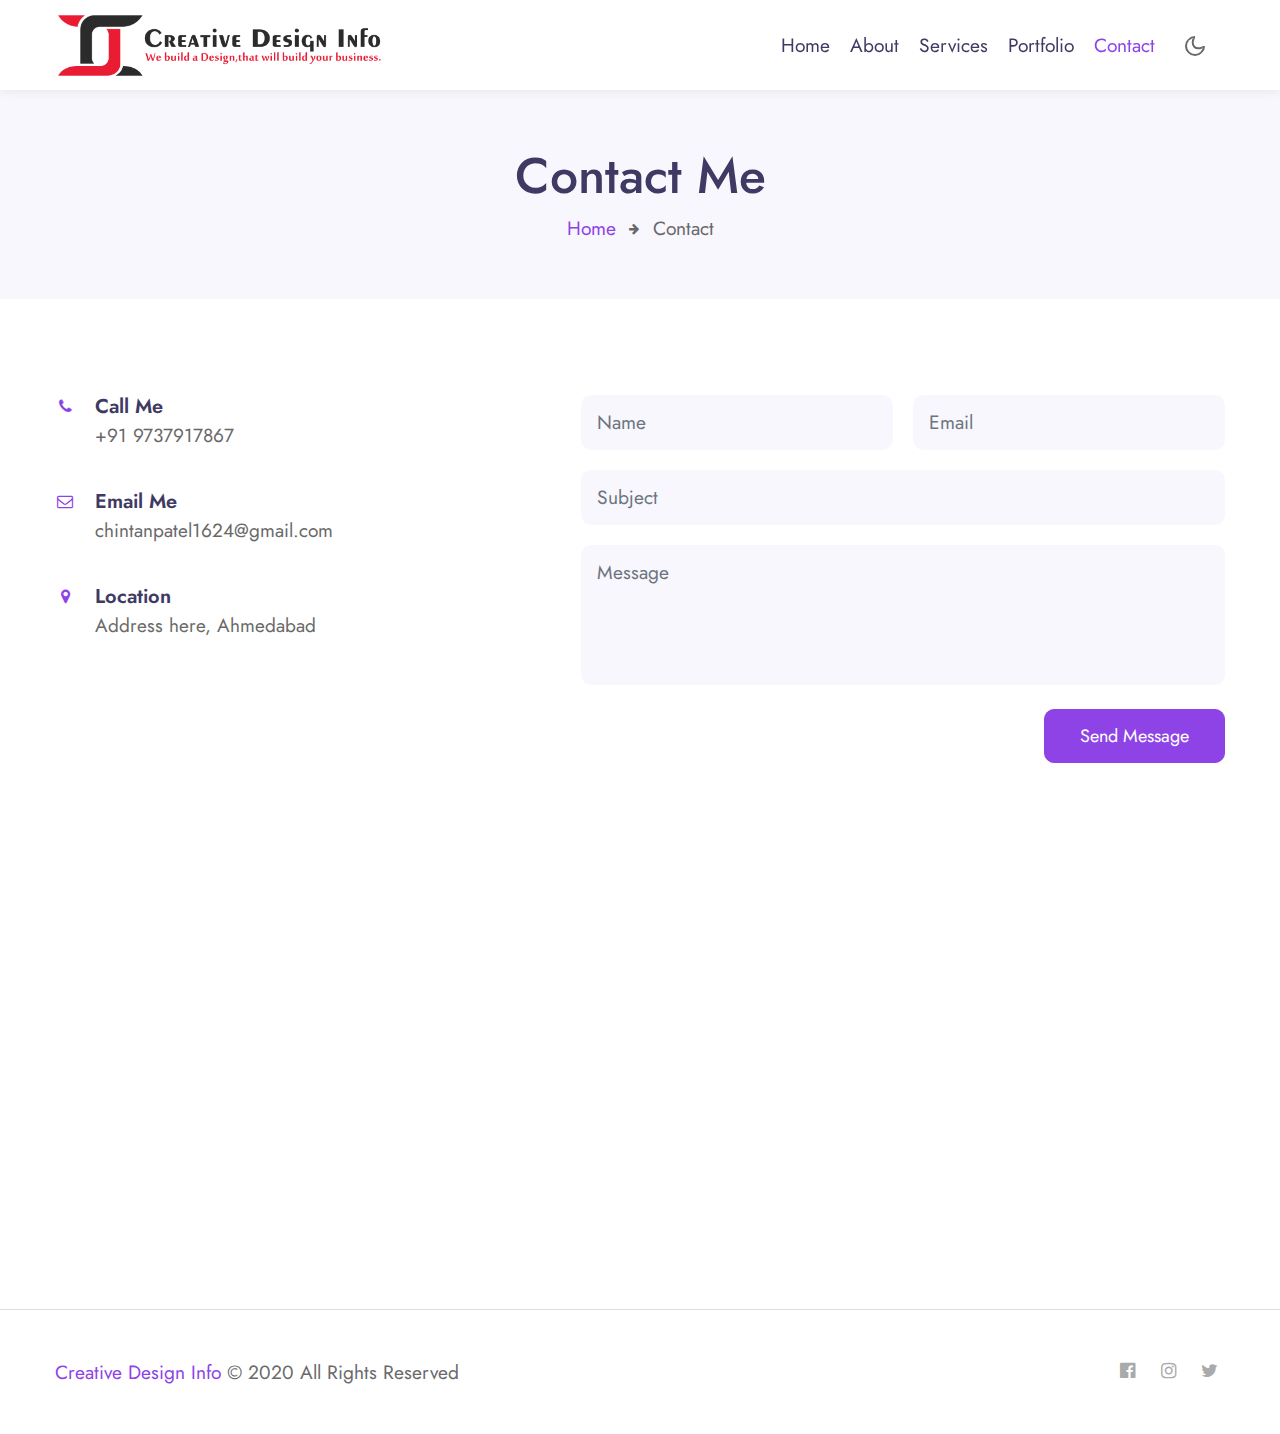
<file: contact.html>
<!--
Author: W3layouts
Author URL: http://w3layouts.com
-->
<!doctype html>
<html lang="en">

<head>
  <!-- Required meta tags -->
  <meta charset="utf-8">
  <meta name="viewport" content="width=device-width, initial-scale=1, shrink-to-fit=no">
  <meta name="keywords" content="Web Design, Graphic Design, Web Devlopment, Web Hosting"/>
  <title>Creative Design Info</title>
  <!-- google fonts -->  
  <link href="//fonts.googleapis.com/css2?family=Jost:wght@300;400;600&display=swap" rel="stylesheet">

  <!-- Template CSS -->
  <link rel="stylesheet" href="assets/css/style-starter.css">
</head>

<body>
<!-- header -->
<header id="site-header" class="fixed-top">
  <div class="container">
      <nav class="navbar navbar-expand-lg stroke">
          <a href="index.html"><img src="assets/images/Creative_Design_info_logo_2.png" width="330px" height="65px;"></a>
          <!-- if logo is image enable this   
      <a class="navbar-brand" href="#index.html">
          <img src="image-path" alt="Your logo" title="Your logo" style="height:35px;" />
      </a> -->
          <button class="navbar-toggler  collapsed bg-gradient" type="button" data-toggle="collapse"
              data-target="#navbarTogglerDemo02" aria-controls="navbarTogglerDemo02" aria-expanded="false"
              aria-label="Toggle navigation">
              <span class="navbar-toggler-icon fa icon-expand fa-bars"></span>
              <span class="navbar-toggler-icon fa icon-close fa-times"></span>
              </span>
          </button>

          <div class="collapse navbar-collapse" id="navbarTogglerDemo02">
              <ul class="navbar-nav ml-auto">
                  <li class="nav-item @@home__active">
                      <a class="nav-link" href="index.html">Home <span class="sr-only">(current)</span></a>
                  </li>
                  <li class="nav-item @@about__active">
                      <a class="nav-link" href="about.html">About</a>
                  </li>
                  <li class="nav-item @@services__active">
                      <a class="nav-link" href="services.html">Services</a>
                  </li>
                  <li class="nav-item @@portfolio__active">
                      <a class="nav-link" href="portfolio.html">Portfolio</a>
                  </li>
                  <li class="nav-item active">
                      <a class="nav-link" href="contact.html">Contact</a>
                  </li>
              </ul>
          </div>
          <!-- toggle switch for light and dark theme -->
          <div class="mobile-position">
              <nav class="navigation">
                  <div class="theme-switch-wrapper">
                      <label class="theme-switch" for="checkbox">
                          <input type="checkbox" id="checkbox">
                          <div class="mode-container">
                              <i class="gg-sun"></i>
                              <i class="gg-moon"></i>
                          </div>
                      </label>
                  </div>
              </nav>
          </div>
          <!-- //toggle switch for light and dark theme -->
      </nav>
  </div>
</header>
<!-- //header -->

<!-- contact breadcrumb -->
<section class="w3l-about-breadcrumb text-center">
    <div class="breadcrumb-bg breadcrumb-bg-about py-sm-5 py-4">
        <div class="container py-2">
            <h2 class="title">Contact Me</h2>
            <ul class="breadcrumbs-custom-path mt-2">
                <li><a href="#url">Home</a></li>
                <li class="active"><span class="fa fa-arrow-right mx-2" aria-hidden="true"></span> Contact </li>
            </ul>
        </div>
    </div>
</section>
<!-- contact breadcrumb -->

<!-- contact block -->
<!-- contact1 -->
<section class="w3l-contact-1 py-5">
    <div class="contacts-9 py-lg-5 py-md-4">
        <div class="container">
            <div class="d-grid contact-view">
                <div class="cont-details">
                    <div class="cont-top">
                        <div class="cont-left text-center">
                            <span class="fa fa-phone text-primary"></span>
                        </div>
                        <div class="cont-right">
                            <h6>Call Me</h6>
                            <p><a href="tel:+91 9737917867">+91 9737917867</a></p>
                        </div>
                    </div>
                    <div class="cont-top margin-up">
                        <div class="cont-left text-center">
                            <span class="fa fa-envelope-o text-primary"></span>
                        </div>
                        <div class="cont-right">
                            <h6>Email Me</h6>
                            <p><a href="mailto:example@mail.com" class="mail">chintanpatel1624@gmail.com</a></p>
                        </div>
                    </div>
                    <div class="cont-top margin-up">
                        <div class="cont-left text-center">
                            <span class="fa fa-map-marker text-primary"></span>
                        </div>
                        <div class="cont-right">
                            <h6>Location</h6>
                            <p>Address here, Ahmedabad</p>
                        </div>
                    </div>
                </div>
                <div class="map-content-9">
                    <form action="https://sendmail.w3layouts.com/submitForm" method="post">
                        <div class="twice-two">
                            <input type="text" class="form-control" name="w3lName" id="w3lName" placeholder="Name"
                                required="">
                            <input type="email" class="form-control" name="w3lSender" id="w3lSender" placeholder="Email"
                                required="">
                        </div>
                        <div class="twice">
                            <input type="text" class="form-control" name="w3lSubject" id="w3lSubject"
                                placeholder="Subject" required="">
                        </div>
                        <textarea name="w3lMessage" class="form-control" id="w3lMessage" placeholder="Message"
                            required=""></textarea>
                        <div class="text-right">
                            <button type="submit" class="btn btn-primary btn-style mt-4">Send Message</button>
                        </div>
                    </form>
                </div>
            </div>
        </div>
    </div>
</section>
<!-- /contact1 -->
<div class="map-iframe">
    <iframe src="https://www.google.com/maps/embed?pb=!1m14!1m12!1m3!1d14677.971469203912!2d72.53231360000001!3d23.115653299999998!2m3!1f0!2f0!3f0!3m2!1i1024!2i768!4f13.1!5e0!3m2!1sen!2sin!4v1613794368689!5m2!1sen!2sin" width="100%" height="450" style="border:0;" allowfullscreen="" loading="lazy"></iframe>
</div>
<!-- //contact block -->
<!-- Footer -->
<section class="w3l-footer py-sm-5 py-4">
  <div class="container">
    <div class="footer-content">
      <div class="row">
        <div class="col-lg-8 footer-left">
          <p class="m-0"><a href="https://chintanpatel9737.github.io/creativedesigninfo.github.io/">Creative Design Info</a> © 2020 All Rights Reserved </p>
        </div>
        <div class="col-lg-4 footer-right text-lg-right text-center mt-lg-0 mt-3">
          <ul class="social m-0 p-0">
            <li><a href="#facebook"><span class="fa fa-facebook-official"></span></a></li>
            
            <li><a href="#instagram"><span class="fa fa-instagram"></span></a></li>
            <li><a href="#twitter"><span class="fa fa-twitter"></span></a></li>
          </ul>
        </div>
      </div>
    </div>
  </div>

  <!-- move top -->
  <button onclick="topFunction()" id="movetop" title="Go to top">
    <span class="fa fa-angle-up"></span>
  </button>
  <script>
    // When the user scrolls down 20px from the top of the document, show the button
    window.onscroll = function () {
      scrollFunction()
    };

    function scrollFunction() {
      if (document.body.scrollTop > 20 || document.documentElement.scrollTop > 20) {
        document.getElementById("movetop").style.display = "block";
      } else {
        document.getElementById("movetop").style.display = "none";
      }
    }

    // When the user clicks on the button, scroll to the top of the document
    function topFunction() {
      document.body.scrollTop = 0;
      document.documentElement.scrollTop = 0;
    }
  </script>
  <!-- /move top -->
</section>
<!-- //Footer -->

<!-- all js scripts and files here -->

<script src="assets/js/theme-change.js"></script><!-- theme switch js (light and dark)-->

<script src="assets/js/jquery-3.3.1.min.js"></script><!-- default jQuery -->

<!-- /typig-text-->
<script>
  const typedTextSpan = document.querySelector(".typed-text");
  const cursorSpan = document.querySelector(".cursor");

  const textArray = ["UI/UX Designer", "Freelancer", "Web developer"];
  const typingDelay = 200;
  const erasingDelay = 10;
  const newTextDelay = 100; // Delay between current and next text
  let textArrayIndex = 0;
  let charIndex = 0;

  function type() {
    if (charIndex < textArray[textArrayIndex].length) {
      if (!cursorSpan.classList.contains("typing")) cursorSpan.classList.add("typing");
      typedTextSpan.textContent += textArray[textArrayIndex].charAt(charIndex);
      charIndex++;
      setTimeout(type, typingDelay);
    } else {
      cursorSpan.classList.remove("typing");
      setTimeout(erase, newTextDelay);
    }
  }

  function erase() {
    if (charIndex > 0) {
      // add class 'typing' if there's none
      if (!cursorSpan.classList.contains("typing")) {
        cursorSpan.classList.add("typing");
      }
      typedTextSpan.textContent = textArray[textArrayIndex].substring(0, 0);
      charIndex--;
      setTimeout(erase, erasingDelay);
    } else {
      cursorSpan.classList.remove("typing");
      textArrayIndex++;
      if (textArrayIndex >= textArray.length) textArrayIndex = 0;
      setTimeout(type, typingDelay);
    }
  }

  document.addEventListener("DOMContentLoaded", function () { // On DOM Load initiate the effect
    if (textArray.length) setTimeout(type, newTextDelay + 250);
  });
</script>
<!-- //typig-text-->

<!-- services owlcarousel -->
<script src="assets/js/owl.carousel.js"></script>

<!-- script for services -->
<script>
  $(document).ready(function () {
    $('.owl-two').owlCarousel({
      loop: true,
      margin: 30,
      nav: false,
      responsiveClass: true,
      autoplay: false,
      autoplayTimeout: 5000,
      autoplaySpeed: 1000,
      autoplayHoverPause: false,
      responsive: {
        0: {
          items: 1,
          nav: false
        },
        480: {
          items: 1,
          nav: false
        },
        700: {
          items: 1,
          nav: false
        },
        1090: {
          items: 3,
          nav: false
        }
      }
    })
  })
</script>
<!-- //script for services -->

<!-- script for tesimonials carousel slider -->
<script>
  $(document).ready(function () {
    $("#owl-demo1").owlCarousel({
      loop: true,
      margin: 20,
      nav: false,
      responsiveClass: true,
      responsive: {
        0: {
          items: 1,
          nav: false
        },
        736: {
          items: 1,
          nav: false
        },
        1000: {
          items: 2,
          nav: false,
          loop: false
        }
      }
    })
  })
</script>
<!-- //script for tesimonials carousel slider -->

<!-- video popup -->
<script src="assets/js/jquery.magnific-popup.min.js"></script>
<script>
  $(document).ready(function () {
    $('.popup-with-zoom-anim').magnificPopup({
      type: 'inline',

      fixedContentPos: false,
      fixedBgPos: true,

      overflowY: 'auto',

      closeBtnInside: true,
      preloader: false,

      midClick: true,
      removalDelay: 300,
      mainClass: 'my-mfp-zoom-in'
    });

    $('.popup-with-move-anim').magnificPopup({
      type: 'inline',

      fixedContentPos: false,
      fixedBgPos: true,

      overflowY: 'auto',

      closeBtnInside: true,
      preloader: false,

      midClick: true,
      removalDelay: 300,
      mainClass: 'my-mfp-slide-bottom'
    });
  });
</script>
<!-- //video popup -->

<!-- stats number counter-->
<script src="assets/js/jquery.waypoints.min.js"></script>
<script src="assets/js/jquery.countup.js"></script>
<script>
  $('.counter').countUp();
</script>
<!-- //stats number counter -->

<!-- disable body scroll which navbar is in active -->
<script>
  $(function () {
    $('.navbar-toggler').click(function () {
      $('body').toggleClass('noscroll');
    })
  });
</script>
<!-- disable body scroll which navbar is in active -->

<!--/MENU-JS-->
<script>
  $(window).on("scroll", function () {
    var scroll = $(window).scrollTop();

    if (scroll >= 80) {
      $("#site-header").addClass("nav-fixed");
    } else {
      $("#site-header").removeClass("nav-fixed");
    }
  });

  //Main navigation Active Class Add Remove
  $(".navbar-toggler").on("click", function () {
    $("header").toggleClass("active");
  });
  $(document).on("ready", function () {
    if ($(window).width() > 991) {
      $("header").removeClass("active");
    }
    $(window).on("resize", function () {
      if ($(window).width() > 991) {
        $("header").removeClass("active");
      }
    });
  });
</script>
<!--//MENU-JS-->

<!-- bootstrap js -->
<script src="assets/js/bootstrap.min.js"></script>

</body>

</html>
</file>
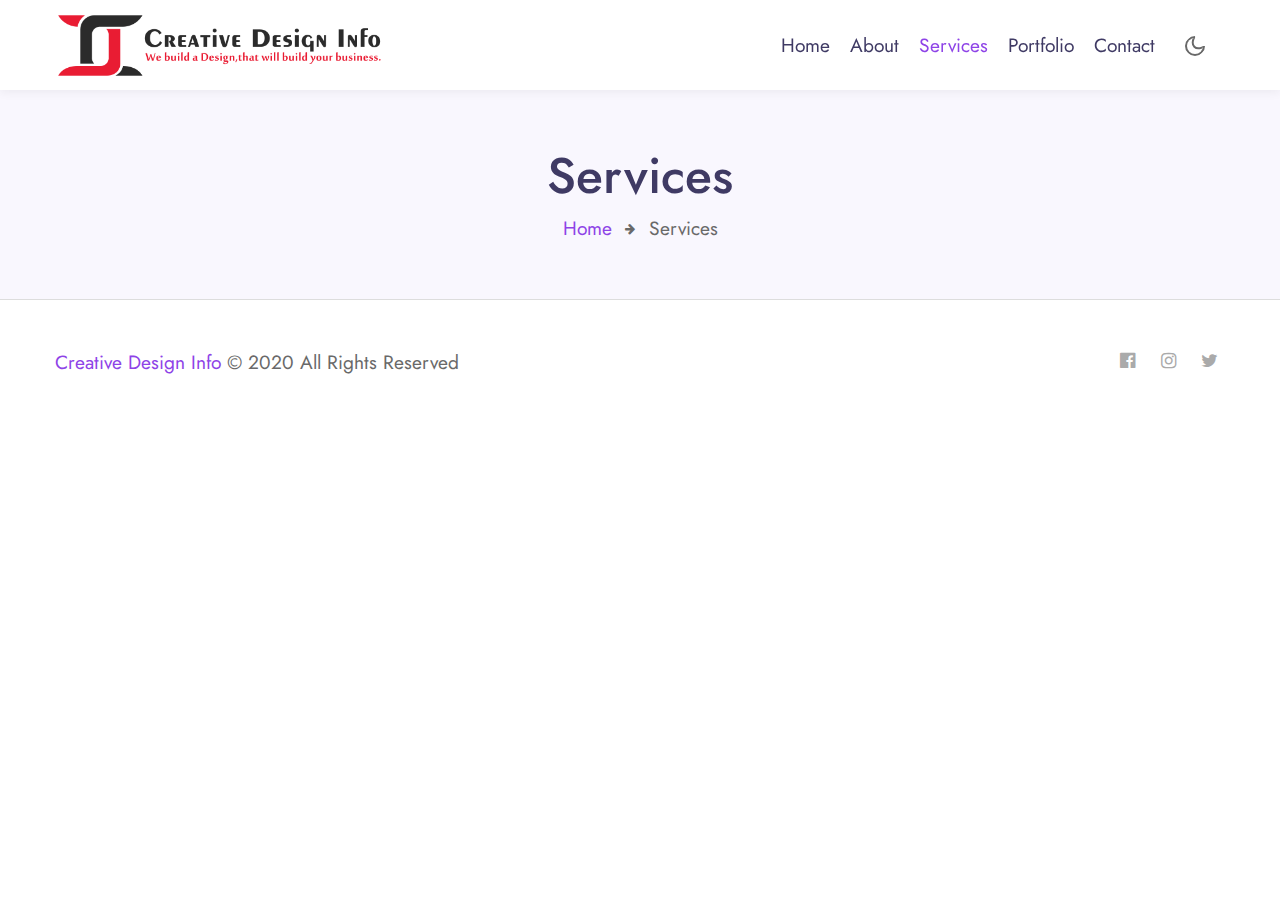
<file: services.html>
<!--
Author: W3layouts
Author URL: http://w3layouts.com
-->
<!doctype html>
<html lang="en">

<head>
  <!-- Required meta tags -->
  <meta charset="utf-8">
  <meta name="viewport" content="width=device-width, initial-scale=1, shrink-to-fit=no">
  <meta name="keywords" content="Web Design, Graphic Design, Web Devlopment, Web Hosting"/>
  <title>Creative Design Info</title>

  <!-- google fonts -->  
  <link href="//fonts.googleapis.com/css2?family=Jost:wght@300;400;600&display=swap" rel="stylesheet">

  <!-- Template CSS -->
  <link rel="stylesheet" href="assets/css/style-starter.css">
</head>

<body>
<!-- header -->
<header id="site-header" class="fixed-top">
  <div class="container">
      <nav class="navbar navbar-expand-lg stroke">
          <a href="index.html"><img src="assets/images/Creative_Design_info_logo_2.png" width="330px" height="65px;"></a>
          <!-- if logo is image enable this   
      <a class="navbar-brand" href="#index.html">
          <img src="image-path" alt="Your logo" title="Your logo" style="height:35px;" />
      </a> -->
          <button class="navbar-toggler  collapsed bg-gradient" type="button" data-toggle="collapse"
              data-target="#navbarTogglerDemo02" aria-controls="navbarTogglerDemo02" aria-expanded="false"
              aria-label="Toggle navigation">
              <span class="navbar-toggler-icon fa icon-expand fa-bars"></span>
              <span class="navbar-toggler-icon fa icon-close fa-times"></span>
              </span>
          </button>

          <div class="collapse navbar-collapse" id="navbarTogglerDemo02">
              <ul class="navbar-nav ml-auto">
                  <li class="nav-item @@home__active">
                      <a class="nav-link" href="index.html">Home <span class="sr-only">(current)</span></a>
                  </li>
                  <li class="nav-item @@about__active">
                      <a class="nav-link" href="about.html">About</a>
                  </li>
                  <li class="nav-item active">
                      <a class="nav-link" href="services.html">Services</a>
                  </li>
                  <li class="nav-item @@portfolio__active">
                      <a class="nav-link" href="portfolio.html">Portfolio</a>
                  </li>
                  <li class="nav-item @@contact__active">
                      <a class="nav-link" href="contact.html">Contact</a>
                  </li>
              </ul>
          </div>
          <!-- toggle switch for light and dark theme -->
          <div class="mobile-position">
              <nav class="navigation">
                  <div class="theme-switch-wrapper">
                      <label class="theme-switch" for="checkbox">
                          <input type="checkbox" id="checkbox">
                          <div class="mode-container">
                              <i class="gg-sun"></i>
                              <i class="gg-moon"></i>
                          </div>
                      </label>
                  </div>
              </nav>
          </div>
          <!-- //toggle switch for light and dark theme -->
      </nav>
  </div>
</header>
<!-- //header -->

<!-- about breadcrumb -->
<section class="w3l-about-breadcrumb text-center">
    <div class="breadcrumb-bg breadcrumb-bg-about py-sm-5 py-4">
        <div class="container py-2">
            <h2 class="title">Services</h2>
            <ul class="breadcrumbs-custom-path mt-2">
                <li><a href="#url">Home</a></li>
                <li class="active"><span class="fa fa-arrow-right mx-2" aria-hidden="true"></span> Services </li>
            </ul>
        </div>
    </div>
</section>
<!-- //about breadcrumb -->


<!-- Footer -->
<section class="w3l-footer py-sm-5 py-4">
  <div class="container">
    <div class="footer-content">
      <div class="row">
        <div class="col-lg-8 footer-left">
          <p class="m-0"><a href="https://chintanpatel9737.github.io/creativedesigninfo.github.io/">Creative Design Info</a> © 2020 All Rights Reserved </p>
        </div>
        <div class="col-lg-4 footer-right text-lg-right text-center mt-lg-0 mt-3">
          <ul class="social m-0 p-0">
            <li><a href="#facebook"><span class="fa fa-facebook-official"></span></a></li>
            
            <li><a href="#instagram"><span class="fa fa-instagram"></span></a></li>
            <li><a href="#twitter"><span class="fa fa-twitter"></span></a></li>
          </ul>
        </div>
      </div>
    </div>
  </div>

  <!-- move top -->
  <button onclick="topFunction()" id="movetop" title="Go to top">
    <span class="fa fa-angle-up"></span>
  </button>
  <script>
    // When the user scrolls down 20px from the top of the document, show the button
    window.onscroll = function () {
      scrollFunction()
    };

    function scrollFunction() {
      if (document.body.scrollTop > 20 || document.documentElement.scrollTop > 20) {
        document.getElementById("movetop").style.display = "block";
      } else {
        document.getElementById("movetop").style.display = "none";
      }
    }

    // When the user clicks on the button, scroll to the top of the document
    function topFunction() {
      document.body.scrollTop = 0;
      document.documentElement.scrollTop = 0;
    }
  </script>
  <!-- /move top -->
</section>
<!-- //Footer -->

<!-- all js scripts and files here -->

<script src="assets/js/theme-change.js"></script><!-- theme switch js (light and dark)-->

<script src="assets/js/jquery-3.3.1.min.js"></script><!-- default jQuery -->

<!-- /typig-text-->
<script>
  const typedTextSpan = document.querySelector(".typed-text");
  const cursorSpan = document.querySelector(".cursor");

  const textArray = ["UI/UX Designer", "Freelancer", "Web developer"];
  const typingDelay = 200;
  const erasingDelay = 10;
  const newTextDelay = 100; // Delay between current and next text
  let textArrayIndex = 0;
  let charIndex = 0;

  function type() {
    if (charIndex < textArray[textArrayIndex].length) {
      if (!cursorSpan.classList.contains("typing")) cursorSpan.classList.add("typing");
      typedTextSpan.textContent += textArray[textArrayIndex].charAt(charIndex);
      charIndex++;
      setTimeout(type, typingDelay);
    } else {
      cursorSpan.classList.remove("typing");
      setTimeout(erase, newTextDelay);
    }
  }

  function erase() {
    if (charIndex > 0) {
      // add class 'typing' if there's none
      if (!cursorSpan.classList.contains("typing")) {
        cursorSpan.classList.add("typing");
      }
      typedTextSpan.textContent = textArray[textArrayIndex].substring(0, 0);
      charIndex--;
      setTimeout(erase, erasingDelay);
    } else {
      cursorSpan.classList.remove("typing");
      textArrayIndex++;
      if (textArrayIndex >= textArray.length) textArrayIndex = 0;
      setTimeout(type, typingDelay);
    }
  }

  document.addEventListener("DOMContentLoaded", function () { // On DOM Load initiate the effect
    if (textArray.length) setTimeout(type, newTextDelay + 250);
  });
</script>
<!-- //typig-text-->

<!-- services owlcarousel -->
<script src="assets/js/owl.carousel.js"></script>

<!-- script for services -->
<script>
  $(document).ready(function () {
    $('.owl-two').owlCarousel({
      loop: true,
      margin: 30,
      nav: false,
      responsiveClass: true,
      autoplay: false,
      autoplayTimeout: 5000,
      autoplaySpeed: 1000,
      autoplayHoverPause: false,
      responsive: {
        0: {
          items: 1,
          nav: false
        },
        480: {
          items: 1,
          nav: false
        },
        700: {
          items: 1,
          nav: false
        },
        1090: {
          items: 3,
          nav: false
        }
      }
    })
  })
</script>
<!-- //script for services -->

<!-- script for tesimonials carousel slider -->
<script>
  $(document).ready(function () {
    $("#owl-demo1").owlCarousel({
      loop: true,
      margin: 20,
      nav: false,
      responsiveClass: true,
      responsive: {
        0: {
          items: 1,
          nav: false
        },
        736: {
          items: 1,
          nav: false
        },
        1000: {
          items: 2,
          nav: false,
          loop: false
        }
      }
    })
  })
</script>
<!-- //script for tesimonials carousel slider -->

<!-- video popup -->
<script src="assets/js/jquery.magnific-popup.min.js"></script>
<script>
  $(document).ready(function () {
    $('.popup-with-zoom-anim').magnificPopup({
      type: 'inline',

      fixedContentPos: false,
      fixedBgPos: true,

      overflowY: 'auto',

      closeBtnInside: true,
      preloader: false,

      midClick: true,
      removalDelay: 300,
      mainClass: 'my-mfp-zoom-in'
    });

    $('.popup-with-move-anim').magnificPopup({
      type: 'inline',

      fixedContentPos: false,
      fixedBgPos: true,

      overflowY: 'auto',

      closeBtnInside: true,
      preloader: false,

      midClick: true,
      removalDelay: 300,
      mainClass: 'my-mfp-slide-bottom'
    });
  });
</script>
<!-- //video popup -->

<!-- stats number counter-->
<script src="assets/js/jquery.waypoints.min.js"></script>
<script src="assets/js/jquery.countup.js"></script>
<script>
  $('.counter').countUp();
</script>
<!-- //stats number counter -->

<!-- disable body scroll which navbar is in active -->
<script>
  $(function () {
    $('.navbar-toggler').click(function () {
      $('body').toggleClass('noscroll');
    })
  });
</script>
<!-- disable body scroll which navbar is in active -->

<!--/MENU-JS-->
<script>
  $(window).on("scroll", function () {
    var scroll = $(window).scrollTop();

    if (scroll >= 80) {
      $("#site-header").addClass("nav-fixed");
    } else {
      $("#site-header").removeClass("nav-fixed");
    }
  });

  //Main navigation Active Class Add Remove
  $(".navbar-toggler").on("click", function () {
    $("header").toggleClass("active");
  });
  $(document).on("ready", function () {
    if ($(window).width() > 991) {
      $("header").removeClass("active");
    }
    $(window).on("resize", function () {
      if ($(window).width() > 991) {
        $("header").removeClass("active");
      }
    });
  });
</script>

<!--//MENU-JS-->

<!-- bootstrap js -->
<script src="assets/js/bootstrap.min.js"></script>

</body>

</html>
</file>
<file: assets/css/style-starter.css>
@charset "UTF-8";
/*--
Author: W3layouts
Author URL: http://w3layouts.com
--*/
/*!
 * Bootstrap v4.4.1 (https://getbootstrap.com/)
 * Copyright 2011-2019 The Bootstrap Authors
 * Copyright 2011-2019 Twitter, Inc.
 * Licensed under MIT (https://github.com/twbs/bootstrap/blob/master/LICENSE)
 */
:root {
  --blue: #007bff;
  --indigo: #6610f2;
  --purple: #6f42c1;
  --pink: #e83e8c;
  --red: #dc3545;
  --orange: #fd7e14;
  --yellow: #ffc107;
  --green: #28a745;
  --teal: #20c997;
  --cyan: #17a2b8;
  --white: #fff;
  --gray: #6c757d;
  --gray-dark: #343a40;
  --primary: #8e43e7;
  --secondary: #273c66;
  --success: #28a745;
  --info: #17a2b8;
  --warning: #ffc107;
  --danger: #dc3545;
  --light: #f8f9fa;
  --dark: #343a40;
  --breakpoint-xs: 0;
  --breakpoint-sm: 576px;
  --breakpoint-md: 768px;
  --breakpoint-lg: 992px;
  --breakpoint-xl: 1200px;
  --font-family-sans-serif: -apple-system, BlinkMacSystemFont, "Segoe UI", Roboto, "Helvetica Neue", Arial, "Noto Sans", sans-serif, "Apple Color Emoji", "Segoe UI Emoji", "Segoe UI Symbol", "Noto Color Emoji";
  --font-family-monospace: SFMono-Regular, Menlo, Monaco, Consolas, "Liberation Mono", "Courier New", monospace; }

*,
*::before,
*::after {
  box-sizing: border-box; }

html {
  font-family: sans-serif;
  line-height: 1.15;
  -webkit-text-size-adjust: 100%;
  -webkit-tap-highlight-color: rgba(0, 0, 0, 0); }

article, aside, figcaption, figure, footer, header, hgroup, main, nav, section {
  display: block; }

body {
  margin: 0;
  font-family: -apple-system, BlinkMacSystemFont, "Segoe UI", Roboto, "Helvetica Neue", Arial, "Noto Sans", sans-serif, "Apple Color Emoji", "Segoe UI Emoji", "Segoe UI Symbol", "Noto Color Emoji";
  font-size: 1rem;
  font-weight: 400;
  line-height: 1.5;
  color: #212529;
  text-align: left;
  background-color: #fff; }

[tabindex="-1"]:focus:not(:focus-visible) {
  outline: 0 !important; }

hr {
  box-sizing: content-box;
  height: 0;
  overflow: visible; }

h1, h2, h3, h4, h5, h6 {
  margin-top: 0;
  margin-bottom: 0.5rem; }

p {
  margin-top: 0;
  margin-bottom: 1rem; }

abbr[title],
abbr[data-original-title] {
  text-decoration: underline;
  -webkit-text-decoration: underline dotted;
          text-decoration: underline dotted;
  cursor: help;
  border-bottom: 0;
  -webkit-text-decoration-skip-ink: none;
          text-decoration-skip-ink: none; }

address {
  margin-bottom: 1rem;
  font-style: normal;
  line-height: inherit; }

ol,
ul,
dl {
  margin-top: 0;
  margin-bottom: 1rem; }

ol ol,
ul ul,
ol ul,
ul ol {
  margin-bottom: 0; }

dt {
  font-weight: 700; }

dd {
  margin-bottom: .5rem;
  margin-left: 0; }

blockquote {
  margin: 0 0 1rem; }

b,
strong {
  font-weight: bolder; }

small {
  font-size: 80%; }

sub,
sup {
  position: relative;
  font-size: 75%;
  line-height: 0;
  vertical-align: baseline; }

sub {
  bottom: -.25em; }

sup {
  top: -.5em; }

a {
  color: #8e43e7;
  text-decoration: none;
  background-color: transparent; }
  a:hover {
    color: #6719c4;
    text-decoration: underline; }

a:not([href]) {
  color: inherit;
  text-decoration: none; }
  a:not([href]):hover {
    color: inherit;
    text-decoration: none; }

pre,
code,
kbd,
samp {
  font-family: SFMono-Regular, Menlo, Monaco, Consolas, "Liberation Mono", "Courier New", monospace;
  font-size: 1em; }

pre {
  margin-top: 0;
  margin-bottom: 1rem;
  overflow: auto; }

figure {
  margin: 0 0 1rem; }

img {
  vertical-align: middle;
  border-style: none; }

svg {
  overflow: hidden;
  vertical-align: middle; }

table {
  border-collapse: collapse; }

caption {
  padding-top: 0.75rem;
  padding-bottom: 0.75rem;
  color: #6c757d;
  text-align: left;
  caption-side: bottom; }

th {
  text-align: inherit; }

label {
  display: inline-block;
  margin-bottom: 0.5rem; }

button {
  border-radius: 0; }

button:focus {
  outline: 1px dotted;
  outline: 5px auto -webkit-focus-ring-color; }

input,
button,
select,
optgroup,
textarea {
  margin: 0;
  font-family: inherit;
  font-size: inherit;
  line-height: inherit; }

button,
input {
  overflow: visible; }

button,
select {
  text-transform: none; }

select {
  word-wrap: normal; }

button,
[type="button"],
[type="reset"],
[type="submit"] {
  -webkit-appearance: button; }

button:not(:disabled),
[type="button"]:not(:disabled),
[type="reset"]:not(:disabled),
[type="submit"]:not(:disabled) {
  cursor: pointer; }

button::-moz-focus-inner,
[type="button"]::-moz-focus-inner,
[type="reset"]::-moz-focus-inner,
[type="submit"]::-moz-focus-inner {
  padding: 0;
  border-style: none; }

input[type="radio"],
input[type="checkbox"] {
  box-sizing: border-box;
  padding: 0; }

input[type="date"],
input[type="time"],
input[type="datetime-local"],
input[type="month"] {
  -webkit-appearance: listbox; }

textarea {
  overflow: auto;
  resize: vertical; }

fieldset {
  min-width: 0;
  padding: 0;
  margin: 0;
  border: 0; }

legend {
  display: block;
  width: 100%;
  max-width: 100%;
  padding: 0;
  margin-bottom: .5rem;
  font-size: 1.5rem;
  line-height: inherit;
  color: inherit;
  white-space: normal; }
  @media (max-width: 1200px) {
    legend {
      font-size: calc(1.275rem + 0.3vw) ; } }

progress {
  vertical-align: baseline; }

[type="number"]::-webkit-inner-spin-button,
[type="number"]::-webkit-outer-spin-button {
  height: auto; }

[type="search"] {
  outline-offset: -2px;
  -webkit-appearance: none; }

[type="search"]::-webkit-search-decoration {
  -webkit-appearance: none; }

::-webkit-file-upload-button {
  font: inherit;
  -webkit-appearance: button; }

output {
  display: inline-block; }

summary {
  display: list-item;
  cursor: pointer; }

template {
  display: none; }

[hidden] {
  display: none !important; }

h1, h2, h3, h4, h5, h6,
.h1, .h2, .h3, .h4, .h5, .h6 {
  margin-bottom: 0.5rem;
  font-weight: 500;
  line-height: 1.2; }

h1, .h1 {
  font-size: 2.5rem; }
  @media (max-width: 1200px) {
    h1, .h1 {
      font-size: calc(1.375rem + 1.5vw) ; } }

h2, .h2 {
  font-size: 2rem; }
  @media (max-width: 1200px) {
    h2, .h2 {
      font-size: calc(1.325rem + 0.9vw) ; } }

h3, .h3 {
  font-size: 1.75rem; }
  @media (max-width: 1200px) {
    h3, .h3 {
      font-size: calc(1.3rem + 0.6vw) ; } }

h4, .h4 {
  font-size: 1.5rem; }
  @media (max-width: 1200px) {
    h4, .h4 {
      font-size: calc(1.275rem + 0.3vw) ; } }

h5, .h5 {
  font-size: 1.25rem; }

h6, .h6 {
  font-size: 1rem; }

.lead {
  font-size: 1.25rem;
  font-weight: 300; }

.display-1 {
  font-size: 6rem;
  font-weight: 300;
  line-height: 1.2; }
  @media (max-width: 1200px) {
    .display-1 {
      font-size: calc(1.725rem + 5.7vw) ; } }

.display-2 {
  font-size: 5.5rem;
  font-weight: 300;
  line-height: 1.2; }
  @media (max-width: 1200px) {
    .display-2 {
      font-size: calc(1.675rem + 5.1vw) ; } }

.display-3 {
  font-size: 4.5rem;
  font-weight: 300;
  line-height: 1.2; }
  @media (max-width: 1200px) {
    .display-3 {
      font-size: calc(1.575rem + 3.9vw) ; } }

.display-4 {
  font-size: 3.5rem;
  font-weight: 300;
  line-height: 1.2; }
  @media (max-width: 1200px) {
    .display-4 {
      font-size: calc(1.475rem + 2.7vw) ; } }

hr {
  margin-top: 1rem;
  margin-bottom: 1rem;
  border: 0;
  border-top: 1px solid rgba(0, 0, 0, 0.1); }

small,
.small {
  font-size: 80%;
  font-weight: 400; }

mark,
.mark {
  padding: 0.2em;
  background-color: #fcf8e3; }

.list-unstyled {
  padding-left: 0;
  list-style: none; }

.list-inline {
  padding-left: 0;
  list-style: none; }

.list-inline-item {
  display: inline-block; }
  .list-inline-item:not(:last-child) {
    margin-right: 0.5rem; }

.initialism {
  font-size: 90%;
  text-transform: uppercase; }

.blockquote {
  margin-bottom: 1rem;
  font-size: 1.25rem; }

.blockquote-footer {
  display: block;
  font-size: 80%;
  color: #6c757d; }
  .blockquote-footer::before {
    content: "\2014\00A0"; }

.img-fluid {
  max-width: 100%;
  height: auto; }

.img-thumbnail {
  padding: 0.25rem;
  background-color: #fff;
  border: 1px solid #dee2e6;
  border-radius: 0.25rem;
  max-width: 100%;
  height: auto; }

.figure {
  display: inline-block; }

.figure-img {
  margin-bottom: 0.5rem;
  line-height: 1; }

.figure-caption {
  font-size: 90%;
  color: #6c757d; }

code {
  font-size: 87.5%;
  color: #e83e8c;
  word-wrap: break-word; }
  a > code {
    color: inherit; }

kbd {
  padding: 0.2rem 0.4rem;
  font-size: 87.5%;
  color: #fff;
  background-color: #212529;
  border-radius: 0.2rem; }
  kbd kbd {
    padding: 0;
    font-size: 100%;
    font-weight: 700; }

pre {
  display: block;
  font-size: 87.5%;
  color: #212529; }
  pre code {
    font-size: inherit;
    color: inherit;
    word-break: normal; }

.pre-scrollable {
  max-height: 340px;
  overflow-y: scroll; }

.container {
  width: 100%;
  padding-right: 15px;
  padding-left: 15px;
  margin-right: auto;
  margin-left: auto; }
  @media (min-width: 576px) {
    .container {
      max-width: 540px; } }
  @media (min-width: 768px) {
    .container {
      max-width: 720px; } }
  @media (min-width: 992px) {
    .container {
      max-width: 960px; } }
  @media (min-width: 1200px) {
    .container {
      max-width: 1140px; } }

.container-fluid, .container-sm, .container-md, .container-lg, .container-xl {
  width: 100%;
  padding-right: 15px;
  padding-left: 15px;
  margin-right: auto;
  margin-left: auto; }

@media (min-width: 576px) {
  .container, .container-sm {
    max-width: 540px; } }

@media (min-width: 768px) {
  .container, .container-sm, .container-md {
    max-width: 720px; } }

@media (min-width: 992px) {
  .container, .container-sm, .container-md, .container-lg {
    max-width: 960px; } }

@media (min-width: 1200px) {
  .container, .container-sm, .container-md, .container-lg, .container-xl {
    max-width: 1140px; } }

.row {
  display: flex;
  flex-wrap: wrap;
  margin-right: -15px;
  margin-left: -15px; }

.no-gutters {
  margin-right: 0;
  margin-left: 0; }
  .no-gutters > .col,
  .no-gutters > [class*="col-"] {
    padding-right: 0;
    padding-left: 0; }

.col-1, .col-2, .col-3, .col-4, .col-5, .col-6, .col-7, .col-8, .col-9, .col-10, .col-11, .col-12, .col,
.col-auto, .col-sm-1, .col-sm-2, .col-sm-3, .col-sm-4, .col-sm-5, .col-sm-6, .col-sm-7, .col-sm-8, .col-sm-9, .col-sm-10, .col-sm-11, .col-sm-12, .col-sm,
.col-sm-auto, .col-md-1, .col-md-2, .col-md-3, .col-md-4, .col-md-5, .col-md-6, .col-md-7, .col-md-8, .col-md-9, .col-md-10, .col-md-11, .col-md-12, .col-md,
.col-md-auto, .col-lg-1, .col-lg-2, .col-lg-3, .col-lg-4, .col-lg-5, .col-lg-6, .col-lg-7, .col-lg-8, .col-lg-9, .col-lg-10, .col-lg-11, .col-lg-12, .col-lg,
.col-lg-auto, .col-xl-1, .col-xl-2, .col-xl-3, .col-xl-4, .col-xl-5, .col-xl-6, .col-xl-7, .col-xl-8, .col-xl-9, .col-xl-10, .col-xl-11, .col-xl-12, .col-xl,
.col-xl-auto {
  position: relative;
  width: 100%;
  padding-right: 15px;
  padding-left: 15px; }

.col {
  flex-basis: 0;
  flex-grow: 1;
  max-width: 100%; }

.row-cols-1 > * {
  flex: 0 0 100%;
  max-width: 100%; }

.row-cols-2 > * {
  flex: 0 0 50%;
  max-width: 50%; }

.row-cols-3 > * {
  flex: 0 0 33.33333%;
  max-width: 33.33333%; }

.row-cols-4 > * {
  flex: 0 0 25%;
  max-width: 25%; }

.row-cols-5 > * {
  flex: 0 0 20%;
  max-width: 20%; }

.row-cols-6 > * {
  flex: 0 0 16.66667%;
  max-width: 16.66667%; }

.col-auto {
  flex: 0 0 auto;
  width: auto;
  max-width: 100%; }

.col-1 {
  flex: 0 0 8.33333%;
  max-width: 8.33333%; }

.col-2 {
  flex: 0 0 16.66667%;
  max-width: 16.66667%; }

.col-3 {
  flex: 0 0 25%;
  max-width: 25%; }

.col-4 {
  flex: 0 0 33.33333%;
  max-width: 33.33333%; }

.col-5 {
  flex: 0 0 41.66667%;
  max-width: 41.66667%; }

.col-6 {
  flex: 0 0 50%;
  max-width: 50%; }

.col-7 {
  flex: 0 0 58.33333%;
  max-width: 58.33333%; }

.col-8 {
  flex: 0 0 66.66667%;
  max-width: 66.66667%; }

.col-9 {
  flex: 0 0 75%;
  max-width: 75%; }

.col-10 {
  flex: 0 0 83.33333%;
  max-width: 83.33333%; }

.col-11 {
  flex: 0 0 91.66667%;
  max-width: 91.66667%; }

.col-12 {
  flex: 0 0 100%;
  max-width: 100%; }

.order-first {
  order: -1; }

.order-last {
  order: 13; }

.order-0 {
  order: 0; }

.order-1 {
  order: 1; }

.order-2 {
  order: 2; }

.order-3 {
  order: 3; }

.order-4 {
  order: 4; }

.order-5 {
  order: 5; }

.order-6 {
  order: 6; }

.order-7 {
  order: 7; }

.order-8 {
  order: 8; }

.order-9 {
  order: 9; }

.order-10 {
  order: 10; }

.order-11 {
  order: 11; }

.order-12 {
  order: 12; }

.offset-1 {
  margin-left: 8.33333%; }

.offset-2 {
  margin-left: 16.66667%; }

.offset-3 {
  margin-left: 25%; }

.offset-4 {
  margin-left: 33.33333%; }

.offset-5 {
  margin-left: 41.66667%; }

.offset-6 {
  margin-left: 50%; }

.offset-7 {
  margin-left: 58.33333%; }

.offset-8 {
  margin-left: 66.66667%; }

.offset-9 {
  margin-left: 75%; }

.offset-10 {
  margin-left: 83.33333%; }

.offset-11 {
  margin-left: 91.66667%; }

@media (min-width: 576px) {
  .col-sm {
    flex-basis: 0;
    flex-grow: 1;
    max-width: 100%; }
  .row-cols-sm-1 > * {
    flex: 0 0 100%;
    max-width: 100%; }
  .row-cols-sm-2 > * {
    flex: 0 0 50%;
    max-width: 50%; }
  .row-cols-sm-3 > * {
    flex: 0 0 33.33333%;
    max-width: 33.33333%; }
  .row-cols-sm-4 > * {
    flex: 0 0 25%;
    max-width: 25%; }
  .row-cols-sm-5 > * {
    flex: 0 0 20%;
    max-width: 20%; }
  .row-cols-sm-6 > * {
    flex: 0 0 16.66667%;
    max-width: 16.66667%; }
  .col-sm-auto {
    flex: 0 0 auto;
    width: auto;
    max-width: 100%; }
  .col-sm-1 {
    flex: 0 0 8.33333%;
    max-width: 8.33333%; }
  .col-sm-2 {
    flex: 0 0 16.66667%;
    max-width: 16.66667%; }
  .col-sm-3 {
    flex: 0 0 25%;
    max-width: 25%; }
  .col-sm-4 {
    flex: 0 0 33.33333%;
    max-width: 33.33333%; }
  .col-sm-5 {
    flex: 0 0 41.66667%;
    max-width: 41.66667%; }
  .col-sm-6 {
    flex: 0 0 50%;
    max-width: 50%; }
  .col-sm-7 {
    flex: 0 0 58.33333%;
    max-width: 58.33333%; }
  .col-sm-8 {
    flex: 0 0 66.66667%;
    max-width: 66.66667%; }
  .col-sm-9 {
    flex: 0 0 75%;
    max-width: 75%; }
  .col-sm-10 {
    flex: 0 0 83.33333%;
    max-width: 83.33333%; }
  .col-sm-11 {
    flex: 0 0 91.66667%;
    max-width: 91.66667%; }
  .col-sm-12 {
    flex: 0 0 100%;
    max-width: 100%; }
  .order-sm-first {
    order: -1; }
  .order-sm-last {
    order: 13; }
  .order-sm-0 {
    order: 0; }
  .order-sm-1 {
    order: 1; }
  .order-sm-2 {
    order: 2; }
  .order-sm-3 {
    order: 3; }
  .order-sm-4 {
    order: 4; }
  .order-sm-5 {
    order: 5; }
  .order-sm-6 {
    order: 6; }
  .order-sm-7 {
    order: 7; }
  .order-sm-8 {
    order: 8; }
  .order-sm-9 {
    order: 9; }
  .order-sm-10 {
    order: 10; }
  .order-sm-11 {
    order: 11; }
  .order-sm-12 {
    order: 12; }
  .offset-sm-0 {
    margin-left: 0; }
  .offset-sm-1 {
    margin-left: 8.33333%; }
  .offset-sm-2 {
    margin-left: 16.66667%; }
  .offset-sm-3 {
    margin-left: 25%; }
  .offset-sm-4 {
    margin-left: 33.33333%; }
  .offset-sm-5 {
    margin-left: 41.66667%; }
  .offset-sm-6 {
    margin-left: 50%; }
  .offset-sm-7 {
    margin-left: 58.33333%; }
  .offset-sm-8 {
    margin-left: 66.66667%; }
  .offset-sm-9 {
    margin-left: 75%; }
  .offset-sm-10 {
    margin-left: 83.33333%; }
  .offset-sm-11 {
    margin-left: 91.66667%; } }

@media (min-width: 768px) {
  .col-md {
    flex-basis: 0;
    flex-grow: 1;
    max-width: 100%; }
  .row-cols-md-1 > * {
    flex: 0 0 100%;
    max-width: 100%; }
  .row-cols-md-2 > * {
    flex: 0 0 50%;
    max-width: 50%; }
  .row-cols-md-3 > * {
    flex: 0 0 33.33333%;
    max-width: 33.33333%; }
  .row-cols-md-4 > * {
    flex: 0 0 25%;
    max-width: 25%; }
  .row-cols-md-5 > * {
    flex: 0 0 20%;
    max-width: 20%; }
  .row-cols-md-6 > * {
    flex: 0 0 16.66667%;
    max-width: 16.66667%; }
  .col-md-auto {
    flex: 0 0 auto;
    width: auto;
    max-width: 100%; }
  .col-md-1 {
    flex: 0 0 8.33333%;
    max-width: 8.33333%; }
  .col-md-2 {
    flex: 0 0 16.66667%;
    max-width: 16.66667%; }
  .col-md-3 {
    flex: 0 0 25%;
    max-width: 25%; }
  .col-md-4 {
    flex: 0 0 33.33333%;
    max-width: 33.33333%; }
  .col-md-5 {
    flex: 0 0 41.66667%;
    max-width: 41.66667%; }
  .col-md-6 {
    flex: 0 0 50%;
    max-width: 50%; }
  .col-md-7 {
    flex: 0 0 58.33333%;
    max-width: 58.33333%; }
  .col-md-8 {
    flex: 0 0 66.66667%;
    max-width: 66.66667%; }
  .col-md-9 {
    flex: 0 0 75%;
    max-width: 75%; }
  .col-md-10 {
    flex: 0 0 83.33333%;
    max-width: 83.33333%; }
  .col-md-11 {
    flex: 0 0 91.66667%;
    max-width: 91.66667%; }
  .col-md-12 {
    flex: 0 0 100%;
    max-width: 100%; }
  .order-md-first {
    order: -1; }
  .order-md-last {
    order: 13; }
  .order-md-0 {
    order: 0; }
  .order-md-1 {
    order: 1; }
  .order-md-2 {
    order: 2; }
  .order-md-3 {
    order: 3; }
  .order-md-4 {
    order: 4; }
  .order-md-5 {
    order: 5; }
  .order-md-6 {
    order: 6; }
  .order-md-7 {
    order: 7; }
  .order-md-8 {
    order: 8; }
  .order-md-9 {
    order: 9; }
  .order-md-10 {
    order: 10; }
  .order-md-11 {
    order: 11; }
  .order-md-12 {
    order: 12; }
  .offset-md-0 {
    margin-left: 0; }
  .offset-md-1 {
    margin-left: 8.33333%; }
  .offset-md-2 {
    margin-left: 16.66667%; }
  .offset-md-3 {
    margin-left: 25%; }
  .offset-md-4 {
    margin-left: 33.33333%; }
  .offset-md-5 {
    margin-left: 41.66667%; }
  .offset-md-6 {
    margin-left: 50%; }
  .offset-md-7 {
    margin-left: 58.33333%; }
  .offset-md-8 {
    margin-left: 66.66667%; }
  .offset-md-9 {
    margin-left: 75%; }
  .offset-md-10 {
    margin-left: 83.33333%; }
  .offset-md-11 {
    margin-left: 91.66667%; } }

@media (min-width: 992px) {
  .col-lg {
    flex-basis: 0;
    flex-grow: 1;
    max-width: 100%; }
  .row-cols-lg-1 > * {
    flex: 0 0 100%;
    max-width: 100%; }
  .row-cols-lg-2 > * {
    flex: 0 0 50%;
    max-width: 50%; }
  .row-cols-lg-3 > * {
    flex: 0 0 33.33333%;
    max-width: 33.33333%; }
  .row-cols-lg-4 > * {
    flex: 0 0 25%;
    max-width: 25%; }
  .row-cols-lg-5 > * {
    flex: 0 0 20%;
    max-width: 20%; }
  .row-cols-lg-6 > * {
    flex: 0 0 16.66667%;
    max-width: 16.66667%; }
  .col-lg-auto {
    flex: 0 0 auto;
    width: auto;
    max-width: 100%; }
  .col-lg-1 {
    flex: 0 0 8.33333%;
    max-width: 8.33333%; }
  .col-lg-2 {
    flex: 0 0 16.66667%;
    max-width: 16.66667%; }
  .col-lg-3 {
    flex: 0 0 25%;
    max-width: 25%; }
  .col-lg-4 {
    flex: 0 0 33.33333%;
    max-width: 33.33333%; }
  .col-lg-5 {
    flex: 0 0 41.66667%;
    max-width: 41.66667%; }
  .col-lg-6 {
    flex: 0 0 50%;
    max-width: 50%; }
  .col-lg-7 {
    flex: 0 0 58.33333%;
    max-width: 58.33333%; }
  .col-lg-8 {
    flex: 0 0 66.66667%;
    max-width: 66.66667%; }
  .col-lg-9 {
    flex: 0 0 75%;
    max-width: 75%; }
  .col-lg-10 {
    flex: 0 0 83.33333%;
    max-width: 83.33333%; }
  .col-lg-11 {
    flex: 0 0 91.66667%;
    max-width: 91.66667%; }
  .col-lg-12 {
    flex: 0 0 100%;
    max-width: 100%; }
  .order-lg-first {
    order: -1; }
  .order-lg-last {
    order: 13; }
  .order-lg-0 {
    order: 0; }
  .order-lg-1 {
    order: 1; }
  .order-lg-2 {
    order: 2; }
  .order-lg-3 {
    order: 3; }
  .order-lg-4 {
    order: 4; }
  .order-lg-5 {
    order: 5; }
  .order-lg-6 {
    order: 6; }
  .order-lg-7 {
    order: 7; }
  .order-lg-8 {
    order: 8; }
  .order-lg-9 {
    order: 9; }
  .order-lg-10 {
    order: 10; }
  .order-lg-11 {
    order: 11; }
  .order-lg-12 {
    order: 12; }
  .offset-lg-0 {
    margin-left: 0; }
  .offset-lg-1 {
    margin-left: 8.33333%; }
  .offset-lg-2 {
    margin-left: 16.66667%; }
  .offset-lg-3 {
    margin-left: 25%; }
  .offset-lg-4 {
    margin-left: 33.33333%; }
  .offset-lg-5 {
    margin-left: 41.66667%; }
  .offset-lg-6 {
    margin-left: 50%; }
  .offset-lg-7 {
    margin-left: 58.33333%; }
  .offset-lg-8 {
    margin-left: 66.66667%; }
  .offset-lg-9 {
    margin-left: 75%; }
  .offset-lg-10 {
    margin-left: 83.33333%; }
  .offset-lg-11 {
    margin-left: 91.66667%; } }

@media (min-width: 1200px) {
  .col-xl {
    flex-basis: 0;
    flex-grow: 1;
    max-width: 100%; }
  .row-cols-xl-1 > * {
    flex: 0 0 100%;
    max-width: 100%; }
  .row-cols-xl-2 > * {
    flex: 0 0 50%;
    max-width: 50%; }
  .row-cols-xl-3 > * {
    flex: 0 0 33.33333%;
    max-width: 33.33333%; }
  .row-cols-xl-4 > * {
    flex: 0 0 25%;
    max-width: 25%; }
  .row-cols-xl-5 > * {
    flex: 0 0 20%;
    max-width: 20%; }
  .row-cols-xl-6 > * {
    flex: 0 0 16.66667%;
    max-width: 16.66667%; }
  .col-xl-auto {
    flex: 0 0 auto;
    width: auto;
    max-width: 100%; }
  .col-xl-1 {
    flex: 0 0 8.33333%;
    max-width: 8.33333%; }
  .col-xl-2 {
    flex: 0 0 16.66667%;
    max-width: 16.66667%; }
  .col-xl-3 {
    flex: 0 0 25%;
    max-width: 25%; }
  .col-xl-4 {
    flex: 0 0 33.33333%;
    max-width: 33.33333%; }
  .col-xl-5 {
    flex: 0 0 41.66667%;
    max-width: 41.66667%; }
  .col-xl-6 {
    flex: 0 0 50%;
    max-width: 50%; }
  .col-xl-7 {
    flex: 0 0 58.33333%;
    max-width: 58.33333%; }
  .col-xl-8 {
    flex: 0 0 66.66667%;
    max-width: 66.66667%; }
  .col-xl-9 {
    flex: 0 0 75%;
    max-width: 75%; }
  .col-xl-10 {
    flex: 0 0 83.33333%;
    max-width: 83.33333%; }
  .col-xl-11 {
    flex: 0 0 91.66667%;
    max-width: 91.66667%; }
  .col-xl-12 {
    flex: 0 0 100%;
    max-width: 100%; }
  .order-xl-first {
    order: -1; }
  .order-xl-last {
    order: 13; }
  .order-xl-0 {
    order: 0; }
  .order-xl-1 {
    order: 1; }
  .order-xl-2 {
    order: 2; }
  .order-xl-3 {
    order: 3; }
  .order-xl-4 {
    order: 4; }
  .order-xl-5 {
    order: 5; }
  .order-xl-6 {
    order: 6; }
  .order-xl-7 {
    order: 7; }
  .order-xl-8 {
    order: 8; }
  .order-xl-9 {
    order: 9; }
  .order-xl-10 {
    order: 10; }
  .order-xl-11 {
    order: 11; }
  .order-xl-12 {
    order: 12; }
  .offset-xl-0 {
    margin-left: 0; }
  .offset-xl-1 {
    margin-left: 8.33333%; }
  .offset-xl-2 {
    margin-left: 16.66667%; }
  .offset-xl-3 {
    margin-left: 25%; }
  .offset-xl-4 {
    margin-left: 33.33333%; }
  .offset-xl-5 {
    margin-left: 41.66667%; }
  .offset-xl-6 {
    margin-left: 50%; }
  .offset-xl-7 {
    margin-left: 58.33333%; }
  .offset-xl-8 {
    margin-left: 66.66667%; }
  .offset-xl-9 {
    margin-left: 75%; }
  .offset-xl-10 {
    margin-left: 83.33333%; }
  .offset-xl-11 {
    margin-left: 91.66667%; } }

.table {
  width: 100%;
  margin-bottom: 1rem;
  color: #212529; }
  .table th,
  .table td {
    padding: 0.75rem;
    vertical-align: top;
    border-top: 1px solid #dee2e6; }
  .table thead th {
    vertical-align: bottom;
    border-bottom: 2px solid #dee2e6; }
  .table tbody + tbody {
    border-top: 2px solid #dee2e6; }

.table-sm th,
.table-sm td {
  padding: 0.3rem; }

.table-bordered {
  border: 1px solid #dee2e6; }
  .table-bordered th,
  .table-bordered td {
    border: 1px solid #dee2e6; }
  .table-bordered thead th,
  .table-bordered thead td {
    border-bottom-width: 2px; }

.table-borderless th,
.table-borderless td,
.table-borderless thead th,
.table-borderless tbody + tbody {
  border: 0; }

.table-striped tbody tr:nth-of-type(odd) {
  background-color: rgba(0, 0, 0, 0.05); }

.table-hover tbody tr:hover {
  color: #212529;
  background-color: rgba(0, 0, 0, 0.075); }

.table-primary,
.table-primary > th,
.table-primary > td {
  background-color: #dfcaf8; }

.table-primary th,
.table-primary td,
.table-primary thead th,
.table-primary tbody + tbody {
  border-color: #c49df3; }

.table-hover .table-primary:hover {
  background-color: #d1b3f5; }
  .table-hover .table-primary:hover > td,
  .table-hover .table-primary:hover > th {
    background-color: #d1b3f5; }

.table-secondary,
.table-secondary > th,
.table-secondary > td {
  background-color: #c3c8d4; }

.table-secondary th,
.table-secondary td,
.table-secondary thead th,
.table-secondary tbody + tbody {
  border-color: #8f9aaf; }

.table-hover .table-secondary:hover {
  background-color: #b4bac9; }
  .table-hover .table-secondary:hover > td,
  .table-hover .table-secondary:hover > th {
    background-color: #b4bac9; }

.table-success,
.table-success > th,
.table-success > td {
  background-color: #c3e6cb; }

.table-success th,
.table-success td,
.table-success thead th,
.table-success tbody + tbody {
  border-color: #8fd19e; }

.table-hover .table-success:hover {
  background-color: #b1dfbb; }
  .table-hover .table-success:hover > td,
  .table-hover .table-success:hover > th {
    background-color: #b1dfbb; }

.table-info,
.table-info > th,
.table-info > td {
  background-color: #bee5eb; }

.table-info th,
.table-info td,
.table-info thead th,
.table-info tbody + tbody {
  border-color: #86cfda; }

.table-hover .table-info:hover {
  background-color: #abdde5; }
  .table-hover .table-info:hover > td,
  .table-hover .table-info:hover > th {
    background-color: #abdde5; }

.table-warning,
.table-warning > th,
.table-warning > td {
  background-color: #ffeeba; }

.table-warning th,
.table-warning td,
.table-warning thead th,
.table-warning tbody + tbody {
  border-color: #ffdf7e; }

.table-hover .table-warning:hover {
  background-color: #ffe8a1; }
  .table-hover .table-warning:hover > td,
  .table-hover .table-warning:hover > th {
    background-color: #ffe8a1; }

.table-danger,
.table-danger > th,
.table-danger > td {
  background-color: #f5c6cb; }

.table-danger th,
.table-danger td,
.table-danger thead th,
.table-danger tbody + tbody {
  border-color: #ed969e; }

.table-hover .table-danger:hover {
  background-color: #f1b0b7; }
  .table-hover .table-danger:hover > td,
  .table-hover .table-danger:hover > th {
    background-color: #f1b0b7; }

.table-light,
.table-light > th,
.table-light > td {
  background-color: #fdfdfe; }

.table-light th,
.table-light td,
.table-light thead th,
.table-light tbody + tbody {
  border-color: #fbfcfc; }

.table-hover .table-light:hover {
  background-color: #ececf6; }
  .table-hover .table-light:hover > td,
  .table-hover .table-light:hover > th {
    background-color: #ececf6; }

.table-dark,
.table-dark > th,
.table-dark > td {
  background-color: #c6c8ca; }

.table-dark th,
.table-dark td,
.table-dark thead th,
.table-dark tbody + tbody {
  border-color: #95999c; }

.table-hover .table-dark:hover {
  background-color: #b9bbbe; }
  .table-hover .table-dark:hover > td,
  .table-hover .table-dark:hover > th {
    background-color: #b9bbbe; }

.table-active,
.table-active > th,
.table-active > td {
  background-color: rgba(0, 0, 0, 0.075); }

.table-hover .table-active:hover {
  background-color: rgba(0, 0, 0, 0.075); }
  .table-hover .table-active:hover > td,
  .table-hover .table-active:hover > th {
    background-color: rgba(0, 0, 0, 0.075); }

.table .thead-dark th {
  color: #fff;
  background-color: #343a40;
  border-color: #454d55; }

.table .thead-light th {
  color: #495057;
  background-color: #e9ecef;
  border-color: #dee2e6; }

.table-dark {
  color: #fff;
  background-color: #343a40; }
  .table-dark th,
  .table-dark td,
  .table-dark thead th {
    border-color: #454d55; }
  .table-dark.table-bordered {
    border: 0; }
  .table-dark.table-striped tbody tr:nth-of-type(odd) {
    background-color: rgba(255, 255, 255, 0.05); }
  .table-dark.table-hover tbody tr:hover {
    color: #fff;
    background-color: rgba(255, 255, 255, 0.075); }

@media (max-width: 575.98px) {
  .table-responsive-sm {
    display: block;
    width: 100%;
    overflow-x: auto;
    -webkit-overflow-scrolling: touch; }
    .table-responsive-sm > .table-bordered {
      border: 0; } }

@media (max-width: 767.98px) {
  .table-responsive-md {
    display: block;
    width: 100%;
    overflow-x: auto;
    -webkit-overflow-scrolling: touch; }
    .table-responsive-md > .table-bordered {
      border: 0; } }

@media (max-width: 991.98px) {
  .table-responsive-lg {
    display: block;
    width: 100%;
    overflow-x: auto;
    -webkit-overflow-scrolling: touch; }
    .table-responsive-lg > .table-bordered {
      border: 0; } }

@media (max-width: 1199.98px) {
  .table-responsive-xl {
    display: block;
    width: 100%;
    overflow-x: auto;
    -webkit-overflow-scrolling: touch; }
    .table-responsive-xl > .table-bordered {
      border: 0; } }

.table-responsive {
  display: block;
  width: 100%;
  overflow-x: auto;
  -webkit-overflow-scrolling: touch; }
  .table-responsive > .table-bordered {
    border: 0; }

.form-control {
  display: block;
  width: 100%;
  height: calc(1.5em + 0.75rem + 2px);
  padding: 0.375rem 0.75rem;
  font-size: 1rem;
  font-weight: 400;
  line-height: 1.5;
  color: #495057;
  background-color: #fff;
  background-clip: padding-box;
  border: 1px solid #ced4da;
  border-radius: 0.25rem;
  transition: border-color 0.15s ease-in-out, box-shadow 0.15s ease-in-out; }
  @media (prefers-reduced-motion: reduce) {
    .form-control {
      transition: none; } }
  .form-control::-ms-expand {
    background-color: transparent;
    border: 0; }
  .form-control:-moz-focusring {
    color: transparent;
    text-shadow: 0 0 0 #495057; }
  .form-control:focus {
    color: #495057;
    background-color: #fff;
    border-color: #d2b4f5;
    outline: 0;
    box-shadow: 0 0 0 0.2rem rgba(142, 67, 231, 0.25); }
  .form-control::-webkit-input-placeholder {
    color: #6c757d;
    opacity: 1; }
  .form-control::-moz-placeholder {
    color: #6c757d;
    opacity: 1; }
  .form-control:-ms-input-placeholder {
    color: #6c757d;
    opacity: 1; }
  .form-control::-ms-input-placeholder {
    color: #6c757d;
    opacity: 1; }
  .form-control::placeholder {
    color: #6c757d;
    opacity: 1; }
  .form-control:disabled, .form-control[readonly] {
    background-color: #e9ecef;
    opacity: 1; }

select.form-control:focus::-ms-value {
  color: #495057;
  background-color: #fff; }

.form-control-file,
.form-control-range {
  display: block;
  width: 100%; }

.col-form-label {
  padding-top: calc(0.375rem + 1px);
  padding-bottom: calc(0.375rem + 1px);
  margin-bottom: 0;
  font-size: inherit;
  line-height: 1.5; }

.col-form-label-lg {
  padding-top: calc(0.5rem + 1px);
  padding-bottom: calc(0.5rem + 1px);
  font-size: 1.25rem;
  line-height: 1.5; }

.col-form-label-sm {
  padding-top: calc(0.25rem + 1px);
  padding-bottom: calc(0.25rem + 1px);
  font-size: 0.875rem;
  line-height: 1.5; }

.form-control-plaintext {
  display: block;
  width: 100%;
  padding: 0.375rem 0;
  margin-bottom: 0;
  font-size: 1rem;
  line-height: 1.5;
  color: #212529;
  background-color: transparent;
  border: solid transparent;
  border-width: 1px 0; }
  .form-control-plaintext.form-control-sm, .form-control-plaintext.form-control-lg {
    padding-right: 0;
    padding-left: 0; }

.form-control-sm {
  height: calc(1.5em + 0.5rem + 2px);
  padding: 0.25rem 0.5rem;
  font-size: 0.875rem;
  line-height: 1.5;
  border-radius: 0.2rem; }

.form-control-lg {
  height: calc(1.5em + 1rem + 2px);
  padding: 0.5rem 1rem;
  font-size: 1.25rem;
  line-height: 1.5;
  border-radius: 0.3rem; }

select.form-control[size], select.form-control[multiple] {
  height: auto; }

textarea.form-control {
  height: auto; }

.form-group {
  margin-bottom: 1rem; }

.form-text {
  display: block;
  margin-top: 0.25rem; }

.form-row {
  display: flex;
  flex-wrap: wrap;
  margin-right: -5px;
  margin-left: -5px; }
  .form-row > .col,
  .form-row > [class*="col-"] {
    padding-right: 5px;
    padding-left: 5px; }

.form-check {
  position: relative;
  display: block;
  padding-left: 1.25rem; }

.form-check-input {
  position: absolute;
  margin-top: 0.3rem;
  margin-left: -1.25rem; }
  .form-check-input[disabled] ~ .form-check-label,
  .form-check-input:disabled ~ .form-check-label {
    color: #6c757d; }

.form-check-label {
  margin-bottom: 0; }

.form-check-inline {
  display: inline-flex;
  align-items: center;
  padding-left: 0;
  margin-right: 0.75rem; }
  .form-check-inline .form-check-input {
    position: static;
    margin-top: 0;
    margin-right: 0.3125rem;
    margin-left: 0; }

.valid-feedback {
  display: none;
  width: 100%;
  margin-top: 0.25rem;
  font-size: 80%;
  color: #28a745; }

.valid-tooltip {
  position: absolute;
  top: 100%;
  z-index: 5;
  display: none;
  max-width: 100%;
  padding: 0.25rem 0.5rem;
  margin-top: .1rem;
  font-size: 0.875rem;
  line-height: 1.5;
  color: #fff;
  background-color: rgba(40, 167, 69, 0.9);
  border-radius: 0.25rem; }

.was-validated :valid ~ .valid-feedback,
.was-validated :valid ~ .valid-tooltip,
.is-valid ~ .valid-feedback,
.is-valid ~ .valid-tooltip {
  display: block; }

.was-validated .form-control:valid, .form-control.is-valid {
  border-color: #28a745;
  padding-right: calc(1.5em + 0.75rem);
  background-image: url("data:image/svg+xml,%3csvg xmlns='http://www.w3.org/2000/svg' width='8' height='8' viewBox='0 0 8 8'%3e%3cpath fill='%2328a745' d='M2.3 6.73L.6 4.53c-.4-1.04.46-1.4 1.1-.8l1.1 1.4 3.4-3.8c.6-.63 1.6-.27 1.2.7l-4 4.6c-.43.5-.8.4-1.1.1z'/%3e%3c/svg%3e");
  background-repeat: no-repeat;
  background-position: right calc(0.375em + 0.1875rem) center;
  background-size: calc(0.75em + 0.375rem) calc(0.75em + 0.375rem); }
  .was-validated .form-control:valid:focus, .form-control.is-valid:focus {
    border-color: #28a745;
    box-shadow: 0 0 0 0.2rem rgba(40, 167, 69, 0.25); }

.was-validated textarea.form-control:valid, textarea.form-control.is-valid {
  padding-right: calc(1.5em + 0.75rem);
  background-position: top calc(0.375em + 0.1875rem) right calc(0.375em + 0.1875rem); }

.was-validated .custom-select:valid, .custom-select.is-valid {
  border-color: #28a745;
  padding-right: calc(0.75em + 2.3125rem);
  background: url("data:image/svg+xml,%3csvg xmlns='http://www.w3.org/2000/svg' width='4' height='5' viewBox='0 0 4 5'%3e%3cpath fill='%23343a40' d='M2 0L0 2h4zm0 5L0 3h4z'/%3e%3c/svg%3e") no-repeat right 0.75rem center/8px 10px, url("data:image/svg+xml,%3csvg xmlns='http://www.w3.org/2000/svg' width='8' height='8' viewBox='0 0 8 8'%3e%3cpath fill='%2328a745' d='M2.3 6.73L.6 4.53c-.4-1.04.46-1.4 1.1-.8l1.1 1.4 3.4-3.8c.6-.63 1.6-.27 1.2.7l-4 4.6c-.43.5-.8.4-1.1.1z'/%3e%3c/svg%3e") #fff no-repeat center right 1.75rem/calc(0.75em + 0.375rem) calc(0.75em + 0.375rem); }
  .was-validated .custom-select:valid:focus, .custom-select.is-valid:focus {
    border-color: #28a745;
    box-shadow: 0 0 0 0.2rem rgba(40, 167, 69, 0.25); }

.was-validated .form-check-input:valid ~ .form-check-label, .form-check-input.is-valid ~ .form-check-label {
  color: #28a745; }

.was-validated .form-check-input:valid ~ .valid-feedback,
.was-validated .form-check-input:valid ~ .valid-tooltip, .form-check-input.is-valid ~ .valid-feedback,
.form-check-input.is-valid ~ .valid-tooltip {
  display: block; }

.was-validated .custom-control-input:valid ~ .custom-control-label, .custom-control-input.is-valid ~ .custom-control-label {
  color: #28a745; }
  .was-validated .custom-control-input:valid ~ .custom-control-label::before, .custom-control-input.is-valid ~ .custom-control-label::before {
    border-color: #28a745; }

.was-validated .custom-control-input:valid:checked ~ .custom-control-label::before, .custom-control-input.is-valid:checked ~ .custom-control-label::before {
  border-color: #34ce57;
  background-color: #34ce57; }

.was-validated .custom-control-input:valid:focus ~ .custom-control-label::before, .custom-control-input.is-valid:focus ~ .custom-control-label::before {
  box-shadow: 0 0 0 0.2rem rgba(40, 167, 69, 0.25); }

.was-validated .custom-control-input:valid:focus:not(:checked) ~ .custom-control-label::before, .custom-control-input.is-valid:focus:not(:checked) ~ .custom-control-label::before {
  border-color: #28a745; }

.was-validated .custom-file-input:valid ~ .custom-file-label, .custom-file-input.is-valid ~ .custom-file-label {
  border-color: #28a745; }

.was-validated .custom-file-input:valid:focus ~ .custom-file-label, .custom-file-input.is-valid:focus ~ .custom-file-label {
  border-color: #28a745;
  box-shadow: 0 0 0 0.2rem rgba(40, 167, 69, 0.25); }

.invalid-feedback {
  display: none;
  width: 100%;
  margin-top: 0.25rem;
  font-size: 80%;
  color: #dc3545; }

.invalid-tooltip {
  position: absolute;
  top: 100%;
  z-index: 5;
  display: none;
  max-width: 100%;
  padding: 0.25rem 0.5rem;
  margin-top: .1rem;
  font-size: 0.875rem;
  line-height: 1.5;
  color: #fff;
  background-color: rgba(220, 53, 69, 0.9);
  border-radius: 0.25rem; }

.was-validated :invalid ~ .invalid-feedback,
.was-validated :invalid ~ .invalid-tooltip,
.is-invalid ~ .invalid-feedback,
.is-invalid ~ .invalid-tooltip {
  display: block; }

.was-validated .form-control:invalid, .form-control.is-invalid {
  border-color: #dc3545;
  padding-right: calc(1.5em + 0.75rem);
  background-image: url("data:image/svg+xml,%3csvg xmlns='http://www.w3.org/2000/svg' width='12' height='12' fill='none' stroke='%23dc3545' viewBox='0 0 12 12'%3e%3ccircle cx='6' cy='6' r='4.5'/%3e%3cpath stroke-linejoin='round' d='M5.8 3.6h.4L6 6.5z'/%3e%3ccircle cx='6' cy='8.2' r='.6' fill='%23dc3545' stroke='none'/%3e%3c/svg%3e");
  background-repeat: no-repeat;
  background-position: right calc(0.375em + 0.1875rem) center;
  background-size: calc(0.75em + 0.375rem) calc(0.75em + 0.375rem); }
  .was-validated .form-control:invalid:focus, .form-control.is-invalid:focus {
    border-color: #dc3545;
    box-shadow: 0 0 0 0.2rem rgba(220, 53, 69, 0.25); }

.was-validated textarea.form-control:invalid, textarea.form-control.is-invalid {
  padding-right: calc(1.5em + 0.75rem);
  background-position: top calc(0.375em + 0.1875rem) right calc(0.375em + 0.1875rem); }

.was-validated .custom-select:invalid, .custom-select.is-invalid {
  border-color: #dc3545;
  padding-right: calc(0.75em + 2.3125rem);
  background: url("data:image/svg+xml,%3csvg xmlns='http://www.w3.org/2000/svg' width='4' height='5' viewBox='0 0 4 5'%3e%3cpath fill='%23343a40' d='M2 0L0 2h4zm0 5L0 3h4z'/%3e%3c/svg%3e") no-repeat right 0.75rem center/8px 10px, url("data:image/svg+xml,%3csvg xmlns='http://www.w3.org/2000/svg' width='12' height='12' fill='none' stroke='%23dc3545' viewBox='0 0 12 12'%3e%3ccircle cx='6' cy='6' r='4.5'/%3e%3cpath stroke-linejoin='round' d='M5.8 3.6h.4L6 6.5z'/%3e%3ccircle cx='6' cy='8.2' r='.6' fill='%23dc3545' stroke='none'/%3e%3c/svg%3e") #fff no-repeat center right 1.75rem/calc(0.75em + 0.375rem) calc(0.75em + 0.375rem); }
  .was-validated .custom-select:invalid:focus, .custom-select.is-invalid:focus {
    border-color: #dc3545;
    box-shadow: 0 0 0 0.2rem rgba(220, 53, 69, 0.25); }

.was-validated .form-check-input:invalid ~ .form-check-label, .form-check-input.is-invalid ~ .form-check-label {
  color: #dc3545; }

.was-validated .form-check-input:invalid ~ .invalid-feedback,
.was-validated .form-check-input:invalid ~ .invalid-tooltip, .form-check-input.is-invalid ~ .invalid-feedback,
.form-check-input.is-invalid ~ .invalid-tooltip {
  display: block; }

.was-validated .custom-control-input:invalid ~ .custom-control-label, .custom-control-input.is-invalid ~ .custom-control-label {
  color: #dc3545; }
  .was-validated .custom-control-input:invalid ~ .custom-control-label::before, .custom-control-input.is-invalid ~ .custom-control-label::before {
    border-color: #dc3545; }

.was-validated .custom-control-input:invalid:checked ~ .custom-control-label::before, .custom-control-input.is-invalid:checked ~ .custom-control-label::before {
  border-color: #e4606d;
  background-color: #e4606d; }

.was-validated .custom-control-input:invalid:focus ~ .custom-control-label::before, .custom-control-input.is-invalid:focus ~ .custom-control-label::before {
  box-shadow: 0 0 0 0.2rem rgba(220, 53, 69, 0.25); }

.was-validated .custom-control-input:invalid:focus:not(:checked) ~ .custom-control-label::before, .custom-control-input.is-invalid:focus:not(:checked) ~ .custom-control-label::before {
  border-color: #dc3545; }

.was-validated .custom-file-input:invalid ~ .custom-file-label, .custom-file-input.is-invalid ~ .custom-file-label {
  border-color: #dc3545; }

.was-validated .custom-file-input:invalid:focus ~ .custom-file-label, .custom-file-input.is-invalid:focus ~ .custom-file-label {
  border-color: #dc3545;
  box-shadow: 0 0 0 0.2rem rgba(220, 53, 69, 0.25); }

.form-inline {
  display: flex;
  flex-flow: row wrap;
  align-items: center; }
  .form-inline .form-check {
    width: 100%; }
  @media (min-width: 576px) {
    .form-inline label {
      display: flex;
      align-items: center;
      justify-content: center;
      margin-bottom: 0; }
    .form-inline .form-group {
      display: flex;
      flex: 0 0 auto;
      flex-flow: row wrap;
      align-items: center;
      margin-bottom: 0; }
    .form-inline .form-control {
      display: inline-block;
      width: auto;
      vertical-align: middle; }
    .form-inline .form-control-plaintext {
      display: inline-block; }
    .form-inline .input-group,
    .form-inline .custom-select {
      width: auto; }
    .form-inline .form-check {
      display: flex;
      align-items: center;
      justify-content: center;
      width: auto;
      padding-left: 0; }
    .form-inline .form-check-input {
      position: relative;
      flex-shrink: 0;
      margin-top: 0;
      margin-right: 0.25rem;
      margin-left: 0; }
    .form-inline .custom-control {
      align-items: center;
      justify-content: center; }
    .form-inline .custom-control-label {
      margin-bottom: 0; } }

.btn {
  display: inline-block;
  font-weight: 400;
  color: #212529;
  text-align: center;
  vertical-align: middle;
  cursor: pointer;
  -webkit-user-select: none;
     -moz-user-select: none;
      -ms-user-select: none;
          user-select: none;
  background-color: transparent;
  border: 1px solid transparent;
  padding: 0.375rem 0.75rem;
  font-size: 1rem;
  line-height: 1.5;
  border-radius: 0.25rem;
  transition: color 0.15s ease-in-out, background-color 0.15s ease-in-out, border-color 0.15s ease-in-out, box-shadow 0.15s ease-in-out; }
  @media (prefers-reduced-motion: reduce) {
    .btn {
      transition: none; } }
  .btn:hover {
    color: #212529;
    text-decoration: none; }
  .btn:focus, .btn.focus {
    outline: 0;
    box-shadow: 0 0 0 0.2rem rgba(142, 67, 231, 0.25); }
  .btn.disabled, .btn:disabled {
    opacity: 0.65; }

a.btn.disabled,
fieldset:disabled a.btn {
  pointer-events: none; }

.btn-primary {
  color: #fff;
  background-color: #8e43e7;
  border-color: #8e43e7; }
  .btn-primary:hover {
    color: #fff;
    background-color: #7a21e3;
    border-color: #731cdb; }
  .btn-primary:focus, .btn-primary.focus {
    color: #fff;
    background-color: #7a21e3;
    border-color: #731cdb;
    box-shadow: 0 0 0 0.2rem rgba(159, 95, 235, 0.5); }
  .btn-primary.disabled, .btn-primary:disabled {
    color: #fff;
    background-color: #8e43e7;
    border-color: #8e43e7; }
  .btn-primary:not(:disabled):not(.disabled):active, .btn-primary:not(:disabled):not(.disabled).active,
  .show > .btn-primary.dropdown-toggle {
    color: #fff;
    background-color: #731cdb;
    border-color: #6d1bd0; }
    .btn-primary:not(:disabled):not(.disabled):active:focus, .btn-primary:not(:disabled):not(.disabled).active:focus,
    .show > .btn-primary.dropdown-toggle:focus {
      box-shadow: 0 0 0 0.2rem rgba(159, 95, 235, 0.5); }

.btn-secondary {
  color: #fff;
  background-color: #273c66;
  border-color: #273c66; }
  .btn-secondary:hover {
    color: #fff;
    background-color: #1c2c4a;
    border-color: #192641; }
  .btn-secondary:focus, .btn-secondary.focus {
    color: #fff;
    background-color: #1c2c4a;
    border-color: #192641;
    box-shadow: 0 0 0 0.2rem rgba(71, 89, 125, 0.5); }
  .btn-secondary.disabled, .btn-secondary:disabled {
    color: #fff;
    background-color: #273c66;
    border-color: #273c66; }
  .btn-secondary:not(:disabled):not(.disabled):active, .btn-secondary:not(:disabled):not(.disabled).active,
  .show > .btn-secondary.dropdown-toggle {
    color: #fff;
    background-color: #192641;
    border-color: #152138; }
    .btn-secondary:not(:disabled):not(.disabled):active:focus, .btn-secondary:not(:disabled):not(.disabled).active:focus,
    .show > .btn-secondary.dropdown-toggle:focus {
      box-shadow: 0 0 0 0.2rem rgba(71, 89, 125, 0.5); }

.btn-success {
  color: #fff;
  background-color: #28a745;
  border-color: #28a745; }
  .btn-success:hover {
    color: #fff;
    background-color: #218838;
    border-color: #1e7e34; }
  .btn-success:focus, .btn-success.focus {
    color: #fff;
    background-color: #218838;
    border-color: #1e7e34;
    box-shadow: 0 0 0 0.2rem rgba(72, 180, 97, 0.5); }
  .btn-success.disabled, .btn-success:disabled {
    color: #fff;
    background-color: #28a745;
    border-color: #28a745; }
  .btn-success:not(:disabled):not(.disabled):active, .btn-success:not(:disabled):not(.disabled).active,
  .show > .btn-success.dropdown-toggle {
    color: #fff;
    background-color: #1e7e34;
    border-color: #1c7430; }
    .btn-success:not(:disabled):not(.disabled):active:focus, .btn-success:not(:disabled):not(.disabled).active:focus,
    .show > .btn-success.dropdown-toggle:focus {
      box-shadow: 0 0 0 0.2rem rgba(72, 180, 97, 0.5); }

.btn-info {
  color: #fff;
  background-color: #17a2b8;
  border-color: #17a2b8; }
  .btn-info:hover {
    color: #fff;
    background-color: #138496;
    border-color: #117a8b; }
  .btn-info:focus, .btn-info.focus {
    color: #fff;
    background-color: #138496;
    border-color: #117a8b;
    box-shadow: 0 0 0 0.2rem rgba(58, 176, 195, 0.5); }
  .btn-info.disabled, .btn-info:disabled {
    color: #fff;
    background-color: #17a2b8;
    border-color: #17a2b8; }
  .btn-info:not(:disabled):not(.disabled):active, .btn-info:not(:disabled):not(.disabled).active,
  .show > .btn-info.dropdown-toggle {
    color: #fff;
    background-color: #117a8b;
    border-color: #10707f; }
    .btn-info:not(:disabled):not(.disabled):active:focus, .btn-info:not(:disabled):not(.disabled).active:focus,
    .show > .btn-info.dropdown-toggle:focus {
      box-shadow: 0 0 0 0.2rem rgba(58, 176, 195, 0.5); }

.btn-warning {
  color: #212529;
  background-color: #ffc107;
  border-color: #ffc107; }
  .btn-warning:hover {
    color: #212529;
    background-color: #e0a800;
    border-color: #d39e00; }
  .btn-warning:focus, .btn-warning.focus {
    color: #212529;
    background-color: #e0a800;
    border-color: #d39e00;
    box-shadow: 0 0 0 0.2rem rgba(222, 170, 12, 0.5); }
  .btn-warning.disabled, .btn-warning:disabled {
    color: #212529;
    background-color: #ffc107;
    border-color: #ffc107; }
  .btn-warning:not(:disabled):not(.disabled):active, .btn-warning:not(:disabled):not(.disabled).active,
  .show > .btn-warning.dropdown-toggle {
    color: #212529;
    background-color: #d39e00;
    border-color: #c69500; }
    .btn-warning:not(:disabled):not(.disabled):active:focus, .btn-warning:not(:disabled):not(.disabled).active:focus,
    .show > .btn-warning.dropdown-toggle:focus {
      box-shadow: 0 0 0 0.2rem rgba(222, 170, 12, 0.5); }

.btn-danger {
  color: #fff;
  background-color: #dc3545;
  border-color: #dc3545; }
  .btn-danger:hover {
    color: #fff;
    background-color: #c82333;
    border-color: #bd2130; }
  .btn-danger:focus, .btn-danger.focus {
    color: #fff;
    background-color: #c82333;
    border-color: #bd2130;
    box-shadow: 0 0 0 0.2rem rgba(225, 83, 97, 0.5); }
  .btn-danger.disabled, .btn-danger:disabled {
    color: #fff;
    background-color: #dc3545;
    border-color: #dc3545; }
  .btn-danger:not(:disabled):not(.disabled):active, .btn-danger:not(:disabled):not(.disabled).active,
  .show > .btn-danger.dropdown-toggle {
    color: #fff;
    background-color: #bd2130;
    border-color: #b21f2d; }
    .btn-danger:not(:disabled):not(.disabled):active:focus, .btn-danger:not(:disabled):not(.disabled).active:focus,
    .show > .btn-danger.dropdown-toggle:focus {
      box-shadow: 0 0 0 0.2rem rgba(225, 83, 97, 0.5); }

.btn-light {
  color: #212529;
  background-color: #f8f9fa;
  border-color: #f8f9fa; }
  .btn-light:hover {
    color: #212529;
    background-color: #e2e6ea;
    border-color: #dae0e5; }
  .btn-light:focus, .btn-light.focus {
    color: #212529;
    background-color: #e2e6ea;
    border-color: #dae0e5;
    box-shadow: 0 0 0 0.2rem rgba(216, 217, 219, 0.5); }
  .btn-light.disabled, .btn-light:disabled {
    color: #212529;
    background-color: #f8f9fa;
    border-color: #f8f9fa; }
  .btn-light:not(:disabled):not(.disabled):active, .btn-light:not(:disabled):not(.disabled).active,
  .show > .btn-light.dropdown-toggle {
    color: #212529;
    background-color: #dae0e5;
    border-color: #d3d9df; }
    .btn-light:not(:disabled):not(.disabled):active:focus, .btn-light:not(:disabled):not(.disabled).active:focus,
    .show > .btn-light.dropdown-toggle:focus {
      box-shadow: 0 0 0 0.2rem rgba(216, 217, 219, 0.5); }

.btn-dark {
  color: #fff;
  background-color: #343a40;
  border-color: #343a40; }
  .btn-dark:hover {
    color: #fff;
    background-color: #23272b;
    border-color: #1d2124; }
  .btn-dark:focus, .btn-dark.focus {
    color: #fff;
    background-color: #23272b;
    border-color: #1d2124;
    box-shadow: 0 0 0 0.2rem rgba(82, 88, 93, 0.5); }
  .btn-dark.disabled, .btn-dark:disabled {
    color: #fff;
    background-color: #343a40;
    border-color: #343a40; }
  .btn-dark:not(:disabled):not(.disabled):active, .btn-dark:not(:disabled):not(.disabled).active,
  .show > .btn-dark.dropdown-toggle {
    color: #fff;
    background-color: #1d2124;
    border-color: #171a1d; }
    .btn-dark:not(:disabled):not(.disabled):active:focus, .btn-dark:not(:disabled):not(.disabled).active:focus,
    .show > .btn-dark.dropdown-toggle:focus {
      box-shadow: 0 0 0 0.2rem rgba(82, 88, 93, 0.5); }

.btn-outline-primary {
  color: #8e43e7;
  border-color: #8e43e7; }
  .btn-outline-primary:hover {
    color: #fff;
    background-color: #8e43e7;
    border-color: #8e43e7; }
  .btn-outline-primary:focus, .btn-outline-primary.focus {
    box-shadow: 0 0 0 0.2rem rgba(142, 67, 231, 0.5); }
  .btn-outline-primary.disabled, .btn-outline-primary:disabled {
    color: #8e43e7;
    background-color: transparent; }
  .btn-outline-primary:not(:disabled):not(.disabled):active, .btn-outline-primary:not(:disabled):not(.disabled).active,
  .show > .btn-outline-primary.dropdown-toggle {
    color: #fff;
    background-color: #8e43e7;
    border-color: #8e43e7; }
    .btn-outline-primary:not(:disabled):not(.disabled):active:focus, .btn-outline-primary:not(:disabled):not(.disabled).active:focus,
    .show > .btn-outline-primary.dropdown-toggle:focus {
      box-shadow: 0 0 0 0.2rem rgba(142, 67, 231, 0.5); }

.btn-outline-secondary {
  color: #273c66;
  border-color: #273c66; }
  .btn-outline-secondary:hover {
    color: #fff;
    background-color: #273c66;
    border-color: #273c66; }
  .btn-outline-secondary:focus, .btn-outline-secondary.focus {
    box-shadow: 0 0 0 0.2rem rgba(39, 60, 102, 0.5); }
  .btn-outline-secondary.disabled, .btn-outline-secondary:disabled {
    color: #273c66;
    background-color: transparent; }
  .btn-outline-secondary:not(:disabled):not(.disabled):active, .btn-outline-secondary:not(:disabled):not(.disabled).active,
  .show > .btn-outline-secondary.dropdown-toggle {
    color: #fff;
    background-color: #273c66;
    border-color: #273c66; }
    .btn-outline-secondary:not(:disabled):not(.disabled):active:focus, .btn-outline-secondary:not(:disabled):not(.disabled).active:focus,
    .show > .btn-outline-secondary.dropdown-toggle:focus {
      box-shadow: 0 0 0 0.2rem rgba(39, 60, 102, 0.5); }

.btn-outline-success {
  color: #28a745;
  border-color: #28a745; }
  .btn-outline-success:hover {
    color: #fff;
    background-color: #28a745;
    border-color: #28a745; }
  .btn-outline-success:focus, .btn-outline-success.focus {
    box-shadow: 0 0 0 0.2rem rgba(40, 167, 69, 0.5); }
  .btn-outline-success.disabled, .btn-outline-success:disabled {
    color: #28a745;
    background-color: transparent; }
  .btn-outline-success:not(:disabled):not(.disabled):active, .btn-outline-success:not(:disabled):not(.disabled).active,
  .show > .btn-outline-success.dropdown-toggle {
    color: #fff;
    background-color: #28a745;
    border-color: #28a745; }
    .btn-outline-success:not(:disabled):not(.disabled):active:focus, .btn-outline-success:not(:disabled):not(.disabled).active:focus,
    .show > .btn-outline-success.dropdown-toggle:focus {
      box-shadow: 0 0 0 0.2rem rgba(40, 167, 69, 0.5); }

.btn-outline-info {
  color: #17a2b8;
  border-color: #17a2b8; }
  .btn-outline-info:hover {
    color: #fff;
    background-color: #17a2b8;
    border-color: #17a2b8; }
  .btn-outline-info:focus, .btn-outline-info.focus {
    box-shadow: 0 0 0 0.2rem rgba(23, 162, 184, 0.5); }
  .btn-outline-info.disabled, .btn-outline-info:disabled {
    color: #17a2b8;
    background-color: transparent; }
  .btn-outline-info:not(:disabled):not(.disabled):active, .btn-outline-info:not(:disabled):not(.disabled).active,
  .show > .btn-outline-info.dropdown-toggle {
    color: #fff;
    background-color: #17a2b8;
    border-color: #17a2b8; }
    .btn-outline-info:not(:disabled):not(.disabled):active:focus, .btn-outline-info:not(:disabled):not(.disabled).active:focus,
    .show > .btn-outline-info.dropdown-toggle:focus {
      box-shadow: 0 0 0 0.2rem rgba(23, 162, 184, 0.5); }

.btn-outline-warning {
  color: #ffc107;
  border-color: #ffc107; }
  .btn-outline-warning:hover {
    color: #212529;
    background-color: #ffc107;
    border-color: #ffc107; }
  .btn-outline-warning:focus, .btn-outline-warning.focus {
    box-shadow: 0 0 0 0.2rem rgba(255, 193, 7, 0.5); }
  .btn-outline-warning.disabled, .btn-outline-warning:disabled {
    color: #ffc107;
    background-color: transparent; }
  .btn-outline-warning:not(:disabled):not(.disabled):active, .btn-outline-warning:not(:disabled):not(.disabled).active,
  .show > .btn-outline-warning.dropdown-toggle {
    color: #212529;
    background-color: #ffc107;
    border-color: #ffc107; }
    .btn-outline-warning:not(:disabled):not(.disabled):active:focus, .btn-outline-warning:not(:disabled):not(.disabled).active:focus,
    .show > .btn-outline-warning.dropdown-toggle:focus {
      box-shadow: 0 0 0 0.2rem rgba(255, 193, 7, 0.5); }

.btn-outline-danger {
  color: #dc3545;
  border-color: #dc3545; }
  .btn-outline-danger:hover {
    color: #fff;
    background-color: #dc3545;
    border-color: #dc3545; }
  .btn-outline-danger:focus, .btn-outline-danger.focus {
    box-shadow: 0 0 0 0.2rem rgba(220, 53, 69, 0.5); }
  .btn-outline-danger.disabled, .btn-outline-danger:disabled {
    color: #dc3545;
    background-color: transparent; }
  .btn-outline-danger:not(:disabled):not(.disabled):active, .btn-outline-danger:not(:disabled):not(.disabled).active,
  .show > .btn-outline-danger.dropdown-toggle {
    color: #fff;
    background-color: #dc3545;
    border-color: #dc3545; }
    .btn-outline-danger:not(:disabled):not(.disabled):active:focus, .btn-outline-danger:not(:disabled):not(.disabled).active:focus,
    .show > .btn-outline-danger.dropdown-toggle:focus {
      box-shadow: 0 0 0 0.2rem rgba(220, 53, 69, 0.5); }

.btn-outline-light {
  color: #f8f9fa;
  border-color: #f8f9fa; }
  .btn-outline-light:hover {
    color: #212529;
    background-color: #f8f9fa;
    border-color: #f8f9fa; }
  .btn-outline-light:focus, .btn-outline-light.focus {
    box-shadow: 0 0 0 0.2rem rgba(248, 249, 250, 0.5); }
  .btn-outline-light.disabled, .btn-outline-light:disabled {
    color: #f8f9fa;
    background-color: transparent; }
  .btn-outline-light:not(:disabled):not(.disabled):active, .btn-outline-light:not(:disabled):not(.disabled).active,
  .show > .btn-outline-light.dropdown-toggle {
    color: #212529;
    background-color: #f8f9fa;
    border-color: #f8f9fa; }
    .btn-outline-light:not(:disabled):not(.disabled):active:focus, .btn-outline-light:not(:disabled):not(.disabled).active:focus,
    .show > .btn-outline-light.dropdown-toggle:focus {
      box-shadow: 0 0 0 0.2rem rgba(248, 249, 250, 0.5); }

.btn-outline-dark {
  color: #343a40;
  border-color: #343a40; }
  .btn-outline-dark:hover {
    color: #fff;
    background-color: #343a40;
    border-color: #343a40; }
  .btn-outline-dark:focus, .btn-outline-dark.focus {
    box-shadow: 0 0 0 0.2rem rgba(52, 58, 64, 0.5); }
  .btn-outline-dark.disabled, .btn-outline-dark:disabled {
    color: #343a40;
    background-color: transparent; }
  .btn-outline-dark:not(:disabled):not(.disabled):active, .btn-outline-dark:not(:disabled):not(.disabled).active,
  .show > .btn-outline-dark.dropdown-toggle {
    color: #fff;
    background-color: #343a40;
    border-color: #343a40; }
    .btn-outline-dark:not(:disabled):not(.disabled):active:focus, .btn-outline-dark:not(:disabled):not(.disabled).active:focus,
    .show > .btn-outline-dark.dropdown-toggle:focus {
      box-shadow: 0 0 0 0.2rem rgba(52, 58, 64, 0.5); }

.btn-link {
  font-weight: 400;
  color: #8e43e7;
  text-decoration: none; }
  .btn-link:hover {
    color: #6719c4;
    text-decoration: underline; }
  .btn-link:focus, .btn-link.focus {
    text-decoration: underline;
    box-shadow: none; }
  .btn-link:disabled, .btn-link.disabled {
    color: #6c757d;
    pointer-events: none; }

.btn-lg, .btn-group-lg > .btn {
  padding: 0.5rem 1rem;
  font-size: 1.25rem;
  line-height: 1.5;
  border-radius: 0.3rem; }

.btn-sm, .btn-group-sm > .btn {
  padding: 0.25rem 0.5rem;
  font-size: 0.875rem;
  line-height: 1.5;
  border-radius: 0.2rem; }

.btn-block {
  display: block;
  width: 100%; }
  .btn-block + .btn-block {
    margin-top: 0.5rem; }

input[type="submit"].btn-block,
input[type="reset"].btn-block,
input[type="button"].btn-block {
  width: 100%; }

.fade {
  transition: opacity 0.15s linear; }
  @media (prefers-reduced-motion: reduce) {
    .fade {
      transition: none; } }
  .fade:not(.show) {
    opacity: 0; }

.collapse:not(.show) {
  display: none; }

.collapsing {
  position: relative;
  height: 0;
  overflow: hidden;
  transition: height 0.35s ease; }
  @media (prefers-reduced-motion: reduce) {
    .collapsing {
      transition: none; } }

.dropup,
.dropright,
.dropdown,
.dropleft {
  position: relative; }

.dropdown-toggle {
  white-space: nowrap; }
  .dropdown-toggle::after {
    display: inline-block;
    margin-left: 0.255em;
    vertical-align: 0.255em;
    content: "";
    border-top: 0.3em solid;
    border-right: 0.3em solid transparent;
    border-bottom: 0;
    border-left: 0.3em solid transparent; }
  .dropdown-toggle:empty::after {
    margin-left: 0; }

.dropdown-menu {
  position: absolute;
  top: 100%;
  left: 0;
  z-index: 1000;
  display: none;
  float: left;
  min-width: 10rem;
  padding: 0.5rem 0;
  margin: 0.125rem 0 0;
  font-size: 1rem;
  color: #212529;
  text-align: left;
  list-style: none;
  background-color: #fff;
  background-clip: padding-box;
  border: 1px solid rgba(0, 0, 0, 0.15);
  border-radius: 0.25rem; }

.dropdown-menu-left {
  right: auto;
  left: 0; }

.dropdown-menu-right {
  right: 0;
  left: auto; }

@media (min-width: 576px) {
  .dropdown-menu-sm-left {
    right: auto;
    left: 0; }
  .dropdown-menu-sm-right {
    right: 0;
    left: auto; } }

@media (min-width: 768px) {
  .dropdown-menu-md-left {
    right: auto;
    left: 0; }
  .dropdown-menu-md-right {
    right: 0;
    left: auto; } }

@media (min-width: 992px) {
  .dropdown-menu-lg-left {
    right: auto;
    left: 0; }
  .dropdown-menu-lg-right {
    right: 0;
    left: auto; } }

@media (min-width: 1200px) {
  .dropdown-menu-xl-left {
    right: auto;
    left: 0; }
  .dropdown-menu-xl-right {
    right: 0;
    left: auto; } }

.dropup .dropdown-menu {
  top: auto;
  bottom: 100%;
  margin-top: 0;
  margin-bottom: 0.125rem; }

.dropup .dropdown-toggle::after {
  display: inline-block;
  margin-left: 0.255em;
  vertical-align: 0.255em;
  content: "";
  border-top: 0;
  border-right: 0.3em solid transparent;
  border-bottom: 0.3em solid;
  border-left: 0.3em solid transparent; }

.dropup .dropdown-toggle:empty::after {
  margin-left: 0; }

.dropright .dropdown-menu {
  top: 0;
  right: auto;
  left: 100%;
  margin-top: 0;
  margin-left: 0.125rem; }

.dropright .dropdown-toggle::after {
  display: inline-block;
  margin-left: 0.255em;
  vertical-align: 0.255em;
  content: "";
  border-top: 0.3em solid transparent;
  border-right: 0;
  border-bottom: 0.3em solid transparent;
  border-left: 0.3em solid; }

.dropright .dropdown-toggle:empty::after {
  margin-left: 0; }

.dropright .dropdown-toggle::after {
  vertical-align: 0; }

.dropleft .dropdown-menu {
  top: 0;
  right: 100%;
  left: auto;
  margin-top: 0;
  margin-right: 0.125rem; }

.dropleft .dropdown-toggle::after {
  display: inline-block;
  margin-left: 0.255em;
  vertical-align: 0.255em;
  content: ""; }

.dropleft .dropdown-toggle::after {
  display: none; }

.dropleft .dropdown-toggle::before {
  display: inline-block;
  margin-right: 0.255em;
  vertical-align: 0.255em;
  content: "";
  border-top: 0.3em solid transparent;
  border-right: 0.3em solid;
  border-bottom: 0.3em solid transparent; }

.dropleft .dropdown-toggle:empty::after {
  margin-left: 0; }

.dropleft .dropdown-toggle::before {
  vertical-align: 0; }

.dropdown-menu[x-placement^="top"], .dropdown-menu[x-placement^="right"], .dropdown-menu[x-placement^="bottom"], .dropdown-menu[x-placement^="left"] {
  right: auto;
  bottom: auto; }

.dropdown-divider {
  height: 0;
  margin: 0.5rem 0;
  overflow: hidden;
  border-top: 1px solid #e9ecef; }

.dropdown-item {
  display: block;
  width: 100%;
  padding: 0.25rem 1.5rem;
  clear: both;
  font-weight: 400;
  color: #212529;
  text-align: inherit;
  white-space: nowrap;
  background-color: transparent;
  border: 0; }
  .dropdown-item:hover, .dropdown-item:focus {
    color: #16181b;
    text-decoration: none;
    background-color: #f8f9fa; }
  .dropdown-item.active, .dropdown-item:active {
    color: #fff;
    text-decoration: none;
    background-color: #8e43e7; }
  .dropdown-item.disabled, .dropdown-item:disabled {
    color: #6c757d;
    pointer-events: none;
    background-color: transparent; }

.dropdown-menu.show {
  display: block; }

.dropdown-header {
  display: block;
  padding: 0.5rem 1.5rem;
  margin-bottom: 0;
  font-size: 0.875rem;
  color: #6c757d;
  white-space: nowrap; }

.dropdown-item-text {
  display: block;
  padding: 0.25rem 1.5rem;
  color: #212529; }

.btn-group,
.btn-group-vertical {
  position: relative;
  display: inline-flex;
  vertical-align: middle; }
  .btn-group > .btn,
  .btn-group-vertical > .btn {
    position: relative;
    flex: 1 1 auto; }
    .btn-group > .btn:hover,
    .btn-group-vertical > .btn:hover {
      z-index: 1; }
    .btn-group > .btn:focus, .btn-group > .btn:active, .btn-group > .btn.active,
    .btn-group-vertical > .btn:focus,
    .btn-group-vertical > .btn:active,
    .btn-group-vertical > .btn.active {
      z-index: 1; }

.btn-toolbar {
  display: flex;
  flex-wrap: wrap;
  justify-content: flex-start; }
  .btn-toolbar .input-group {
    width: auto; }

.btn-group > .btn:not(:first-child),
.btn-group > .btn-group:not(:first-child) {
  margin-left: -1px; }

.btn-group > .btn:not(:last-child):not(.dropdown-toggle),
.btn-group > .btn-group:not(:last-child) > .btn {
  border-top-right-radius: 0;
  border-bottom-right-radius: 0; }

.btn-group > .btn:not(:first-child),
.btn-group > .btn-group:not(:first-child) > .btn {
  border-top-left-radius: 0;
  border-bottom-left-radius: 0; }

.dropdown-toggle-split {
  padding-right: 0.5625rem;
  padding-left: 0.5625rem; }
  .dropdown-toggle-split::after,
  .dropup .dropdown-toggle-split::after,
  .dropright .dropdown-toggle-split::after {
    margin-left: 0; }
  .dropleft .dropdown-toggle-split::before {
    margin-right: 0; }

.btn-sm + .dropdown-toggle-split, .btn-group-sm > .btn + .dropdown-toggle-split {
  padding-right: 0.375rem;
  padding-left: 0.375rem; }

.btn-lg + .dropdown-toggle-split, .btn-group-lg > .btn + .dropdown-toggle-split {
  padding-right: 0.75rem;
  padding-left: 0.75rem; }

.btn-group-vertical {
  flex-direction: column;
  align-items: flex-start;
  justify-content: center; }
  .btn-group-vertical > .btn,
  .btn-group-vertical > .btn-group {
    width: 100%; }
  .btn-group-vertical > .btn:not(:first-child),
  .btn-group-vertical > .btn-group:not(:first-child) {
    margin-top: -1px; }
  .btn-group-vertical > .btn:not(:last-child):not(.dropdown-toggle),
  .btn-group-vertical > .btn-group:not(:last-child) > .btn {
    border-bottom-right-radius: 0;
    border-bottom-left-radius: 0; }
  .btn-group-vertical > .btn:not(:first-child),
  .btn-group-vertical > .btn-group:not(:first-child) > .btn {
    border-top-left-radius: 0;
    border-top-right-radius: 0; }

.btn-group-toggle > .btn,
.btn-group-toggle > .btn-group > .btn {
  margin-bottom: 0; }
  .btn-group-toggle > .btn input[type="radio"],
  .btn-group-toggle > .btn input[type="checkbox"],
  .btn-group-toggle > .btn-group > .btn input[type="radio"],
  .btn-group-toggle > .btn-group > .btn input[type="checkbox"] {
    position: absolute;
    clip: rect(0, 0, 0, 0);
    pointer-events: none; }

.input-group {
  position: relative;
  display: flex;
  flex-wrap: wrap;
  align-items: stretch;
  width: 100%; }
  .input-group > .form-control,
  .input-group > .form-control-plaintext,
  .input-group > .custom-select,
  .input-group > .custom-file {
    position: relative;
    flex: 1 1 0%;
    min-width: 0;
    margin-bottom: 0; }
    .input-group > .form-control + .form-control,
    .input-group > .form-control + .custom-select,
    .input-group > .form-control + .custom-file,
    .input-group > .form-control-plaintext + .form-control,
    .input-group > .form-control-plaintext + .custom-select,
    .input-group > .form-control-plaintext + .custom-file,
    .input-group > .custom-select + .form-control,
    .input-group > .custom-select + .custom-select,
    .input-group > .custom-select + .custom-file,
    .input-group > .custom-file + .form-control,
    .input-group > .custom-file + .custom-select,
    .input-group > .custom-file + .custom-file {
      margin-left: -1px; }
  .input-group > .form-control:focus,
  .input-group > .custom-select:focus,
  .input-group > .custom-file .custom-file-input:focus ~ .custom-file-label {
    z-index: 3; }
  .input-group > .custom-file .custom-file-input:focus {
    z-index: 4; }
  .input-group > .form-control:not(:last-child),
  .input-group > .custom-select:not(:last-child) {
    border-top-right-radius: 0;
    border-bottom-right-radius: 0; }
  .input-group > .form-control:not(:first-child),
  .input-group > .custom-select:not(:first-child) {
    border-top-left-radius: 0;
    border-bottom-left-radius: 0; }
  .input-group > .custom-file {
    display: flex;
    align-items: center; }
    .input-group > .custom-file:not(:last-child) .custom-file-label,
    .input-group > .custom-file:not(:last-child) .custom-file-label::after {
      border-top-right-radius: 0;
      border-bottom-right-radius: 0; }
    .input-group > .custom-file:not(:first-child) .custom-file-label {
      border-top-left-radius: 0;
      border-bottom-left-radius: 0; }

.input-group-prepend,
.input-group-append {
  display: flex; }
  .input-group-prepend .btn,
  .input-group-append .btn {
    position: relative;
    z-index: 2; }
    .input-group-prepend .btn:focus,
    .input-group-append .btn:focus {
      z-index: 3; }
  .input-group-prepend .btn + .btn,
  .input-group-prepend .btn + .input-group-text,
  .input-group-prepend .input-group-text + .input-group-text,
  .input-group-prepend .input-group-text + .btn,
  .input-group-append .btn + .btn,
  .input-group-append .btn + .input-group-text,
  .input-group-append .input-group-text + .input-group-text,
  .input-group-append .input-group-text + .btn {
    margin-left: -1px; }

.input-group-prepend {
  margin-right: -1px; }

.input-group-append {
  margin-left: -1px; }

.input-group-text {
  display: flex;
  align-items: center;
  padding: 0.375rem 0.75rem;
  margin-bottom: 0;
  font-size: 1rem;
  font-weight: 400;
  line-height: 1.5;
  color: #495057;
  text-align: center;
  white-space: nowrap;
  background-color: #e9ecef;
  border: 1px solid #ced4da;
  border-radius: 0.25rem; }
  .input-group-text input[type="radio"],
  .input-group-text input[type="checkbox"] {
    margin-top: 0; }

.input-group-lg > .form-control:not(textarea),
.input-group-lg > .custom-select {
  height: calc(1.5em + 1rem + 2px); }

.input-group-lg > .form-control,
.input-group-lg > .custom-select,
.input-group-lg > .input-group-prepend > .input-group-text,
.input-group-lg > .input-group-append > .input-group-text,
.input-group-lg > .input-group-prepend > .btn,
.input-group-lg > .input-group-append > .btn {
  padding: 0.5rem 1rem;
  font-size: 1.25rem;
  line-height: 1.5;
  border-radius: 0.3rem; }

.input-group-sm > .form-control:not(textarea),
.input-group-sm > .custom-select {
  height: calc(1.5em + 0.5rem + 2px); }

.input-group-sm > .form-control,
.input-group-sm > .custom-select,
.input-group-sm > .input-group-prepend > .input-group-text,
.input-group-sm > .input-group-append > .input-group-text,
.input-group-sm > .input-group-prepend > .btn,
.input-group-sm > .input-group-append > .btn {
  padding: 0.25rem 0.5rem;
  font-size: 0.875rem;
  line-height: 1.5;
  border-radius: 0.2rem; }

.input-group-lg > .custom-select,
.input-group-sm > .custom-select {
  padding-right: 1.75rem; }

.input-group > .input-group-prepend > .btn,
.input-group > .input-group-prepend > .input-group-text,
.input-group > .input-group-append:not(:last-child) > .btn,
.input-group > .input-group-append:not(:last-child) > .input-group-text,
.input-group > .input-group-append:last-child > .btn:not(:last-child):not(.dropdown-toggle),
.input-group > .input-group-append:last-child > .input-group-text:not(:last-child) {
  border-top-right-radius: 0;
  border-bottom-right-radius: 0; }

.input-group > .input-group-append > .btn,
.input-group > .input-group-append > .input-group-text,
.input-group > .input-group-prepend:not(:first-child) > .btn,
.input-group > .input-group-prepend:not(:first-child) > .input-group-text,
.input-group > .input-group-prepend:first-child > .btn:not(:first-child),
.input-group > .input-group-prepend:first-child > .input-group-text:not(:first-child) {
  border-top-left-radius: 0;
  border-bottom-left-radius: 0; }

.custom-control {
  position: relative;
  display: block;
  min-height: 1.5rem;
  padding-left: 1.5rem; }

.custom-control-inline {
  display: inline-flex;
  margin-right: 1rem; }

.custom-control-input {
  position: absolute;
  left: 0;
  z-index: -1;
  width: 1rem;
  height: 1.25rem;
  opacity: 0; }
  .custom-control-input:checked ~ .custom-control-label::before {
    color: #fff;
    border-color: #8e43e7;
    background-color: #8e43e7; }
  .custom-control-input:focus ~ .custom-control-label::before {
    box-shadow: 0 0 0 0.2rem rgba(142, 67, 231, 0.25); }
  .custom-control-input:focus:not(:checked) ~ .custom-control-label::before {
    border-color: #d2b4f5; }
  .custom-control-input:not(:disabled):active ~ .custom-control-label::before {
    color: #fff;
    background-color: #ede1fb;
    border-color: #ede1fb; }
  .custom-control-input[disabled] ~ .custom-control-label, .custom-control-input:disabled ~ .custom-control-label {
    color: #6c757d; }
    .custom-control-input[disabled] ~ .custom-control-label::before, .custom-control-input:disabled ~ .custom-control-label::before {
      background-color: #e9ecef; }

.custom-control-label {
  position: relative;
  margin-bottom: 0;
  vertical-align: top; }
  .custom-control-label::before {
    position: absolute;
    top: 0.25rem;
    left: -1.5rem;
    display: block;
    width: 1rem;
    height: 1rem;
    pointer-events: none;
    content: "";
    background-color: #fff;
    border: #adb5bd solid 1px; }
  .custom-control-label::after {
    position: absolute;
    top: 0.25rem;
    left: -1.5rem;
    display: block;
    width: 1rem;
    height: 1rem;
    content: "";
    background: no-repeat 50% / 50% 50%; }

.custom-checkbox .custom-control-label::before {
  border-radius: 0.25rem; }

.custom-checkbox .custom-control-input:checked ~ .custom-control-label::after {
  background-image: url("data:image/svg+xml,%3csvg xmlns='http://www.w3.org/2000/svg' width='8' height='8' viewBox='0 0 8 8'%3e%3cpath fill='%23fff' d='M6.564.75l-3.59 3.612-1.538-1.55L0 4.26l2.974 2.99L8 2.193z'/%3e%3c/svg%3e"); }

.custom-checkbox .custom-control-input:indeterminate ~ .custom-control-label::before {
  border-color: #8e43e7;
  background-color: #8e43e7; }

.custom-checkbox .custom-control-input:indeterminate ~ .custom-control-label::after {
  background-image: url("data:image/svg+xml,%3csvg xmlns='http://www.w3.org/2000/svg' width='4' height='4' viewBox='0 0 4 4'%3e%3cpath stroke='%23fff' d='M0 2h4'/%3e%3c/svg%3e"); }

.custom-checkbox .custom-control-input:disabled:checked ~ .custom-control-label::before {
  background-color: rgba(142, 67, 231, 0.5); }

.custom-checkbox .custom-control-input:disabled:indeterminate ~ .custom-control-label::before {
  background-color: rgba(142, 67, 231, 0.5); }

.custom-radio .custom-control-label::before {
  border-radius: 50%; }

.custom-radio .custom-control-input:checked ~ .custom-control-label::after {
  background-image: url("data:image/svg+xml,%3csvg xmlns='http://www.w3.org/2000/svg' width='12' height='12' viewBox='-4 -4 8 8'%3e%3ccircle r='3' fill='%23fff'/%3e%3c/svg%3e"); }

.custom-radio .custom-control-input:disabled:checked ~ .custom-control-label::before {
  background-color: rgba(142, 67, 231, 0.5); }

.custom-switch {
  padding-left: 2.25rem; }
  .custom-switch .custom-control-label::before {
    left: -2.25rem;
    width: 1.75rem;
    pointer-events: all;
    border-radius: 0.5rem; }
  .custom-switch .custom-control-label::after {
    top: calc(0.25rem + 2px);
    left: calc(-2.25rem + 2px);
    width: calc(1rem - 4px);
    height: calc(1rem - 4px);
    background-color: #adb5bd;
    border-radius: 0.5rem;
    transition: transform 0.15s ease-in-out, background-color 0.15s ease-in-out, border-color 0.15s ease-in-out, box-shadow 0.15s ease-in-out; }
    @media (prefers-reduced-motion: reduce) {
      .custom-switch .custom-control-label::after {
        transition: none; } }
  .custom-switch .custom-control-input:checked ~ .custom-control-label::after {
    background-color: #fff;
    transform: translateX(0.75rem); }
  .custom-switch .custom-control-input:disabled:checked ~ .custom-control-label::before {
    background-color: rgba(142, 67, 231, 0.5); }

.custom-select {
  display: inline-block;
  width: 100%;
  height: calc(1.5em + 0.75rem + 2px);
  padding: 0.375rem 1.75rem 0.375rem 0.75rem;
  font-size: 1rem;
  font-weight: 400;
  line-height: 1.5;
  color: #495057;
  vertical-align: middle;
  background: #fff url("data:image/svg+xml,%3csvg xmlns='http://www.w3.org/2000/svg' width='4' height='5' viewBox='0 0 4 5'%3e%3cpath fill='%23343a40' d='M2 0L0 2h4zm0 5L0 3h4z'/%3e%3c/svg%3e") no-repeat right 0.75rem center/8px 10px;
  border: 1px solid #ced4da;
  border-radius: 0.25rem;
  -webkit-appearance: none;
     -moz-appearance: none;
          appearance: none; }
  .custom-select:focus {
    border-color: #d2b4f5;
    outline: 0;
    box-shadow: 0 0 0 0.2rem rgba(142, 67, 231, 0.25); }
    .custom-select:focus::-ms-value {
      color: #495057;
      background-color: #fff; }
  .custom-select[multiple], .custom-select[size]:not([size="1"]) {
    height: auto;
    padding-right: 0.75rem;
    background-image: none; }
  .custom-select:disabled {
    color: #6c757d;
    background-color: #e9ecef; }
  .custom-select::-ms-expand {
    display: none; }
  .custom-select:-moz-focusring {
    color: transparent;
    text-shadow: 0 0 0 #495057; }

.custom-select-sm {
  height: calc(1.5em + 0.5rem + 2px);
  padding-top: 0.25rem;
  padding-bottom: 0.25rem;
  padding-left: 0.5rem;
  font-size: 0.875rem; }

.custom-select-lg {
  height: calc(1.5em + 1rem + 2px);
  padding-top: 0.5rem;
  padding-bottom: 0.5rem;
  padding-left: 1rem;
  font-size: 1.25rem; }

.custom-file {
  position: relative;
  display: inline-block;
  width: 100%;
  height: calc(1.5em + 0.75rem + 2px);
  margin-bottom: 0; }

.custom-file-input {
  position: relative;
  z-index: 2;
  width: 100%;
  height: calc(1.5em + 0.75rem + 2px);
  margin: 0;
  opacity: 0; }
  .custom-file-input:focus ~ .custom-file-label {
    border-color: #d2b4f5;
    box-shadow: 0 0 0 0.2rem rgba(142, 67, 231, 0.25); }
  .custom-file-input[disabled] ~ .custom-file-label,
  .custom-file-input:disabled ~ .custom-file-label {
    background-color: #e9ecef; }
  .custom-file-input:lang(en) ~ .custom-file-label::after {
    content: "Browse"; }
  .custom-file-input ~ .custom-file-label[data-browse]::after {
    content: attr(data-browse); }

.custom-file-label {
  position: absolute;
  top: 0;
  right: 0;
  left: 0;
  z-index: 1;
  height: calc(1.5em + 0.75rem + 2px);
  padding: 0.375rem 0.75rem;
  font-weight: 400;
  line-height: 1.5;
  color: #495057;
  background-color: #fff;
  border: 1px solid #ced4da;
  border-radius: 0.25rem; }
  .custom-file-label::after {
    position: absolute;
    top: 0;
    right: 0;
    bottom: 0;
    z-index: 3;
    display: block;
    height: calc(1.5em + 0.75rem);
    padding: 0.375rem 0.75rem;
    line-height: 1.5;
    color: #495057;
    content: "Browse";
    background-color: #e9ecef;
    border-left: inherit;
    border-radius: 0 0.25rem 0.25rem 0; }

.custom-range {
  width: 100%;
  height: 1.4rem;
  padding: 0;
  background-color: transparent;
  -webkit-appearance: none;
     -moz-appearance: none;
          appearance: none; }
  .custom-range:focus {
    outline: none; }
    .custom-range:focus::-webkit-slider-thumb {
      box-shadow: 0 0 0 1px #fff, 0 0 0 0.2rem rgba(142, 67, 231, 0.25); }
    .custom-range:focus::-moz-range-thumb {
      box-shadow: 0 0 0 1px #fff, 0 0 0 0.2rem rgba(142, 67, 231, 0.25); }
    .custom-range:focus::-ms-thumb {
      box-shadow: 0 0 0 1px #fff, 0 0 0 0.2rem rgba(142, 67, 231, 0.25); }
  .custom-range::-moz-focus-outer {
    border: 0; }
  .custom-range::-webkit-slider-thumb {
    width: 1rem;
    height: 1rem;
    margin-top: -0.25rem;
    background-color: #8e43e7;
    border: 0;
    border-radius: 1rem;
    transition: background-color 0.15s ease-in-out, border-color 0.15s ease-in-out, box-shadow 0.15s ease-in-out;
    -webkit-appearance: none;
            appearance: none; }
    @media (prefers-reduced-motion: reduce) {
      .custom-range::-webkit-slider-thumb {
        transition: none; } }
    .custom-range::-webkit-slider-thumb:active {
      background-color: #ede1fb; }
  .custom-range::-webkit-slider-runnable-track {
    width: 100%;
    height: 0.5rem;
    color: transparent;
    cursor: pointer;
    background-color: #dee2e6;
    border-color: transparent;
    border-radius: 1rem; }
  .custom-range::-moz-range-thumb {
    width: 1rem;
    height: 1rem;
    background-color: #8e43e7;
    border: 0;
    border-radius: 1rem;
    transition: background-color 0.15s ease-in-out, border-color 0.15s ease-in-out, box-shadow 0.15s ease-in-out;
    -moz-appearance: none;
         appearance: none; }
    @media (prefers-reduced-motion: reduce) {
      .custom-range::-moz-range-thumb {
        transition: none; } }
    .custom-range::-moz-range-thumb:active {
      background-color: #ede1fb; }
  .custom-range::-moz-range-track {
    width: 100%;
    height: 0.5rem;
    color: transparent;
    cursor: pointer;
    background-color: #dee2e6;
    border-color: transparent;
    border-radius: 1rem; }
  .custom-range::-ms-thumb {
    width: 1rem;
    height: 1rem;
    margin-top: 0;
    margin-right: 0.2rem;
    margin-left: 0.2rem;
    background-color: #8e43e7;
    border: 0;
    border-radius: 1rem;
    transition: background-color 0.15s ease-in-out, border-color 0.15s ease-in-out, box-shadow 0.15s ease-in-out;
    appearance: none; }
    @media (prefers-reduced-motion: reduce) {
      .custom-range::-ms-thumb {
        transition: none; } }
    .custom-range::-ms-thumb:active {
      background-color: #ede1fb; }
  .custom-range::-ms-track {
    width: 100%;
    height: 0.5rem;
    color: transparent;
    cursor: pointer;
    background-color: transparent;
    border-color: transparent;
    border-width: 0.5rem; }
  .custom-range::-ms-fill-lower {
    background-color: #dee2e6;
    border-radius: 1rem; }
  .custom-range::-ms-fill-upper {
    margin-right: 15px;
    background-color: #dee2e6;
    border-radius: 1rem; }
  .custom-range:disabled::-webkit-slider-thumb {
    background-color: #adb5bd; }
  .custom-range:disabled::-webkit-slider-runnable-track {
    cursor: default; }
  .custom-range:disabled::-moz-range-thumb {
    background-color: #adb5bd; }
  .custom-range:disabled::-moz-range-track {
    cursor: default; }
  .custom-range:disabled::-ms-thumb {
    background-color: #adb5bd; }

.custom-control-label::before,
.custom-file-label,
.custom-select {
  transition: background-color 0.15s ease-in-out, border-color 0.15s ease-in-out, box-shadow 0.15s ease-in-out; }
  @media (prefers-reduced-motion: reduce) {
    .custom-control-label::before,
    .custom-file-label,
    .custom-select {
      transition: none; } }

.nav {
  display: flex;
  flex-wrap: wrap;
  padding-left: 0;
  margin-bottom: 0;
  list-style: none; }

.nav-link {
  display: block;
  padding: 0.5rem 1rem; }
  .nav-link:hover, .nav-link:focus {
    text-decoration: none; }
  .nav-link.disabled {
    color: #6c757d;
    pointer-events: none;
    cursor: default; }

.nav-tabs {
  border-bottom: 1px solid #dee2e6; }
  .nav-tabs .nav-item {
    margin-bottom: -1px; }
  .nav-tabs .nav-link {
    border: 1px solid transparent;
    border-top-left-radius: 0.25rem;
    border-top-right-radius: 0.25rem; }
    .nav-tabs .nav-link:hover, .nav-tabs .nav-link:focus {
      border-color: #e9ecef #e9ecef #dee2e6; }
    .nav-tabs .nav-link.disabled {
      color: #6c757d;
      background-color: transparent;
      border-color: transparent; }
  .nav-tabs .nav-link.active,
  .nav-tabs .nav-item.show .nav-link {
    color: #495057;
    background-color: #fff;
    border-color: #dee2e6 #dee2e6 #fff; }
  .nav-tabs .dropdown-menu {
    margin-top: -1px;
    border-top-left-radius: 0;
    border-top-right-radius: 0; }

.nav-pills .nav-link {
  border-radius: 0.25rem; }

.nav-pills .nav-link.active,
.nav-pills .show > .nav-link {
  color: #fff;
  background-color: #8e43e7; }

.nav-fill .nav-item {
  flex: 1 1 auto;
  text-align: center; }

.nav-justified .nav-item {
  flex-basis: 0;
  flex-grow: 1;
  text-align: center; }

.tab-content > .tab-pane {
  display: none; }

.tab-content > .active {
  display: block; }

.navbar {
  position: relative;
  display: flex;
  flex-wrap: wrap;
  align-items: center;
  justify-content: space-between;
  padding: 0.5rem 1rem; }
  .navbar .container,
  .navbar .container-fluid, .navbar .container-sm, .navbar .container-md, .navbar .container-lg, .navbar .container-xl {
    display: flex;
    flex-wrap: wrap;
    align-items: center;
    justify-content: space-between; }

.navbar-brand {
  display: inline-block;
  padding-top: 0.3125rem;
  padding-bottom: 0.3125rem;
  margin-right: 1rem;
  font-size: 1.25rem;
  line-height: inherit;
  white-space: nowrap; }
  .navbar-brand:hover, .navbar-brand:focus {
    text-decoration: none; }

.navbar-nav {
  display: flex;
  flex-direction: column;
  padding-left: 0;
  margin-bottom: 0;
  list-style: none; }
  .navbar-nav .nav-link {
    padding-right: 0;
    padding-left: 0; }
  .navbar-nav .dropdown-menu {
    position: static;
    float: none; }

.navbar-text {
  display: inline-block;
  padding-top: 0.5rem;
  padding-bottom: 0.5rem; }

.navbar-collapse {
  flex-basis: 100%;
  flex-grow: 1;
  align-items: center; }

.navbar-toggler {
  padding: 0.25rem 0.75rem;
  font-size: 1.25rem;
  line-height: 1;
  background-color: transparent;
  border: 1px solid transparent;
  border-radius: 0.25rem; }
  .navbar-toggler:hover, .navbar-toggler:focus {
    text-decoration: none; }

.navbar-toggler-icon {
  display: inline-block;
  width: 1.5em;
  height: 1.5em;
  vertical-align: middle;
  content: "";
  background: no-repeat center center;
  background-size: 100% 100%; }

@media (max-width: 575.98px) {
  .navbar-expand-sm > .container,
  .navbar-expand-sm > .container-fluid, .navbar-expand-sm > .container-sm, .navbar-expand-sm > .container-md, .navbar-expand-sm > .container-lg, .navbar-expand-sm > .container-xl {
    padding-right: 0;
    padding-left: 0; } }

@media (min-width: 576px) {
  .navbar-expand-sm {
    flex-flow: row nowrap;
    justify-content: flex-start; }
    .navbar-expand-sm .navbar-nav {
      flex-direction: row; }
      .navbar-expand-sm .navbar-nav .dropdown-menu {
        position: absolute; }
      .navbar-expand-sm .navbar-nav .nav-link {
        padding-right: 0.5rem;
        padding-left: 0.5rem; }
    .navbar-expand-sm > .container,
    .navbar-expand-sm > .container-fluid, .navbar-expand-sm > .container-sm, .navbar-expand-sm > .container-md, .navbar-expand-sm > .container-lg, .navbar-expand-sm > .container-xl {
      flex-wrap: nowrap; }
    .navbar-expand-sm .navbar-collapse {
      display: flex !important;
      flex-basis: auto; }
    .navbar-expand-sm .navbar-toggler {
      display: none; } }

@media (max-width: 767.98px) {
  .navbar-expand-md > .container,
  .navbar-expand-md > .container-fluid, .navbar-expand-md > .container-sm, .navbar-expand-md > .container-md, .navbar-expand-md > .container-lg, .navbar-expand-md > .container-xl {
    padding-right: 0;
    padding-left: 0; } }

@media (min-width: 768px) {
  .navbar-expand-md {
    flex-flow: row nowrap;
    justify-content: flex-start; }
    .navbar-expand-md .navbar-nav {
      flex-direction: row; }
      .navbar-expand-md .navbar-nav .dropdown-menu {
        position: absolute; }
      .navbar-expand-md .navbar-nav .nav-link {
        padding-right: 0.5rem;
        padding-left: 0.5rem; }
    .navbar-expand-md > .container,
    .navbar-expand-md > .container-fluid, .navbar-expand-md > .container-sm, .navbar-expand-md > .container-md, .navbar-expand-md > .container-lg, .navbar-expand-md > .container-xl {
      flex-wrap: nowrap; }
    .navbar-expand-md .navbar-collapse {
      display: flex !important;
      flex-basis: auto; }
    .navbar-expand-md .navbar-toggler {
      display: none; } }

@media (max-width: 991.98px) {
  .navbar-expand-lg > .container,
  .navbar-expand-lg > .container-fluid, .navbar-expand-lg > .container-sm, .navbar-expand-lg > .container-md, .navbar-expand-lg > .container-lg, .navbar-expand-lg > .container-xl {
    padding-right: 0;
    padding-left: 0; } }

@media (min-width: 992px) {
  .navbar-expand-lg {
    flex-flow: row nowrap;
    justify-content: flex-start; }
    .navbar-expand-lg .navbar-nav {
      flex-direction: row; }
      .navbar-expand-lg .navbar-nav .dropdown-menu {
        position: absolute; }
      .navbar-expand-lg .navbar-nav .nav-link {
        padding-right: 0.5rem;
        padding-left: 0.5rem; }
    .navbar-expand-lg > .container,
    .navbar-expand-lg > .container-fluid, .navbar-expand-lg > .container-sm, .navbar-expand-lg > .container-md, .navbar-expand-lg > .container-lg, .navbar-expand-lg > .container-xl {
      flex-wrap: nowrap; }
    .navbar-expand-lg .navbar-collapse {
      display: flex !important;
      flex-basis: auto; }
    .navbar-expand-lg .navbar-toggler {
      display: none; } }

@media (max-width: 1199.98px) {
  .navbar-expand-xl > .container,
  .navbar-expand-xl > .container-fluid, .navbar-expand-xl > .container-sm, .navbar-expand-xl > .container-md, .navbar-expand-xl > .container-lg, .navbar-expand-xl > .container-xl {
    padding-right: 0;
    padding-left: 0; } }

@media (min-width: 1200px) {
  .navbar-expand-xl {
    flex-flow: row nowrap;
    justify-content: flex-start; }
    .navbar-expand-xl .navbar-nav {
      flex-direction: row; }
      .navbar-expand-xl .navbar-nav .dropdown-menu {
        position: absolute; }
      .navbar-expand-xl .navbar-nav .nav-link {
        padding-right: 0.5rem;
        padding-left: 0.5rem; }
    .navbar-expand-xl > .container,
    .navbar-expand-xl > .container-fluid, .navbar-expand-xl > .container-sm, .navbar-expand-xl > .container-md, .navbar-expand-xl > .container-lg, .navbar-expand-xl > .container-xl {
      flex-wrap: nowrap; }
    .navbar-expand-xl .navbar-collapse {
      display: flex !important;
      flex-basis: auto; }
    .navbar-expand-xl .navbar-toggler {
      display: none; } }

.navbar-expand {
  flex-flow: row nowrap;
  justify-content: flex-start; }
  .navbar-expand > .container,
  .navbar-expand > .container-fluid, .navbar-expand > .container-sm, .navbar-expand > .container-md, .navbar-expand > .container-lg, .navbar-expand > .container-xl {
    padding-right: 0;
    padding-left: 0; }
  .navbar-expand .navbar-nav {
    flex-direction: row; }
    .navbar-expand .navbar-nav .dropdown-menu {
      position: absolute; }
    .navbar-expand .navbar-nav .nav-link {
      padding-right: 0.5rem;
      padding-left: 0.5rem; }
  .navbar-expand > .container,
  .navbar-expand > .container-fluid, .navbar-expand > .container-sm, .navbar-expand > .container-md, .navbar-expand > .container-lg, .navbar-expand > .container-xl {
    flex-wrap: nowrap; }
  .navbar-expand .navbar-collapse {
    display: flex !important;
    flex-basis: auto; }
  .navbar-expand .navbar-toggler {
    display: none; }

.navbar-light .navbar-brand {
  color: rgba(0, 0, 0, 0.9); }
  .navbar-light .navbar-brand:hover, .navbar-light .navbar-brand:focus {
    color: rgba(0, 0, 0, 0.9); }

.navbar-light .navbar-nav .nav-link {
  color: rgba(0, 0, 0, 0.5); }
  .navbar-light .navbar-nav .nav-link:hover, .navbar-light .navbar-nav .nav-link:focus {
    color: rgba(0, 0, 0, 0.7); }
  .navbar-light .navbar-nav .nav-link.disabled {
    color: rgba(0, 0, 0, 0.3); }

.navbar-light .navbar-nav .show > .nav-link,
.navbar-light .navbar-nav .active > .nav-link,
.navbar-light .navbar-nav .nav-link.show,
.navbar-light .navbar-nav .nav-link.active {
  color: rgba(0, 0, 0, 0.9); }

.navbar-light .navbar-toggler {
  color: rgba(0, 0, 0, 0.5);
  border-color: rgba(0, 0, 0, 0.1); }

.navbar-light .navbar-toggler-icon {
  background-image: url("data:image/svg+xml,%3csvg xmlns='http://www.w3.org/2000/svg' width='30' height='30' viewBox='0 0 30 30'%3e%3cpath stroke='rgba(0, 0, 0, 0.5)' stroke-linecap='round' stroke-miterlimit='10' stroke-width='2' d='M4 7h22M4 15h22M4 23h22'/%3e%3c/svg%3e"); }

.navbar-light .navbar-text {
  color: rgba(0, 0, 0, 0.5); }
  .navbar-light .navbar-text a {
    color: rgba(0, 0, 0, 0.9); }
    .navbar-light .navbar-text a:hover, .navbar-light .navbar-text a:focus {
      color: rgba(0, 0, 0, 0.9); }

.navbar-dark .navbar-brand {
  color: #fff; }
  .navbar-dark .navbar-brand:hover, .navbar-dark .navbar-brand:focus {
    color: #fff; }

.navbar-dark .navbar-nav .nav-link {
  color: rgba(255, 255, 255, 0.5); }
  .navbar-dark .navbar-nav .nav-link:hover, .navbar-dark .navbar-nav .nav-link:focus {
    color: rgba(255, 255, 255, 0.75); }
  .navbar-dark .navbar-nav .nav-link.disabled {
    color: rgba(255, 255, 255, 0.25); }

.navbar-dark .navbar-nav .show > .nav-link,
.navbar-dark .navbar-nav .active > .nav-link,
.navbar-dark .navbar-nav .nav-link.show,
.navbar-dark .navbar-nav .nav-link.active {
  color: #fff; }

.navbar-dark .navbar-toggler {
  color: rgba(255, 255, 255, 0.5);
  border-color: rgba(255, 255, 255, 0.1); }

.navbar-dark .navbar-toggler-icon {
  background-image: url("data:image/svg+xml,%3csvg xmlns='http://www.w3.org/2000/svg' width='30' height='30' viewBox='0 0 30 30'%3e%3cpath stroke='rgba(255, 255, 255, 0.5)' stroke-linecap='round' stroke-miterlimit='10' stroke-width='2' d='M4 7h22M4 15h22M4 23h22'/%3e%3c/svg%3e"); }

.navbar-dark .navbar-text {
  color: rgba(255, 255, 255, 0.5); }
  .navbar-dark .navbar-text a {
    color: #fff; }
    .navbar-dark .navbar-text a:hover, .navbar-dark .navbar-text a:focus {
      color: #fff; }

.card {
  position: relative;
  display: flex;
  flex-direction: column;
  min-width: 0;
  word-wrap: break-word;
  background-color: #fff;
  background-clip: border-box;
  border: 1px solid rgba(0, 0, 0, 0.125);
  border-radius: 0.25rem; }
  .card > hr {
    margin-right: 0;
    margin-left: 0; }
  .card > .list-group:first-child .list-group-item:first-child {
    border-top-left-radius: 0.25rem;
    border-top-right-radius: 0.25rem; }
  .card > .list-group:last-child .list-group-item:last-child {
    border-bottom-right-radius: 0.25rem;
    border-bottom-left-radius: 0.25rem; }

.card-body {
  flex: 1 1 auto;
  min-height: 1px;
  padding: 1.25rem; }

.card-title {
  margin-bottom: 0.75rem; }

.card-subtitle {
  margin-top: -0.375rem;
  margin-bottom: 0; }

.card-text:last-child {
  margin-bottom: 0; }

.card-link:hover {
  text-decoration: none; }

.card-link + .card-link {
  margin-left: 1.25rem; }

.card-header {
  padding: 0.75rem 1.25rem;
  margin-bottom: 0;
  background-color: rgba(0, 0, 0, 0.03);
  border-bottom: 1px solid rgba(0, 0, 0, 0.125); }
  .card-header:first-child {
    border-radius: calc(0.25rem - 1px) calc(0.25rem - 1px) 0 0; }
  .card-header + .list-group .list-group-item:first-child {
    border-top: 0; }

.card-footer {
  padding: 0.75rem 1.25rem;
  background-color: rgba(0, 0, 0, 0.03);
  border-top: 1px solid rgba(0, 0, 0, 0.125); }
  .card-footer:last-child {
    border-radius: 0 0 calc(0.25rem - 1px) calc(0.25rem - 1px); }

.card-header-tabs {
  margin-right: -0.625rem;
  margin-bottom: -0.75rem;
  margin-left: -0.625rem;
  border-bottom: 0; }

.card-header-pills {
  margin-right: -0.625rem;
  margin-left: -0.625rem; }

.card-img-overlay {
  position: absolute;
  top: 0;
  right: 0;
  bottom: 0;
  left: 0;
  padding: 1.25rem; }

.card-img,
.card-img-top,
.card-img-bottom {
  flex-shrink: 0;
  width: 100%; }

.card-img,
.card-img-top {
  border-top-left-radius: calc(0.25rem - 1px);
  border-top-right-radius: calc(0.25rem - 1px); }

.card-img,
.card-img-bottom {
  border-bottom-right-radius: calc(0.25rem - 1px);
  border-bottom-left-radius: calc(0.25rem - 1px); }

.card-deck .card {
  margin-bottom: 15px; }

@media (min-width: 576px) {
  .card-deck {
    display: flex;
    flex-flow: row wrap;
    margin-right: -15px;
    margin-left: -15px; }
    .card-deck .card {
      flex: 1 0 0%;
      margin-right: 15px;
      margin-bottom: 0;
      margin-left: 15px; } }

.card-group > .card {
  margin-bottom: 15px; }

@media (min-width: 576px) {
  .card-group {
    display: flex;
    flex-flow: row wrap; }
    .card-group > .card {
      flex: 1 0 0%;
      margin-bottom: 0; }
      .card-group > .card + .card {
        margin-left: 0;
        border-left: 0; }
      .card-group > .card:not(:last-child) {
        border-top-right-radius: 0;
        border-bottom-right-radius: 0; }
        .card-group > .card:not(:last-child) .card-img-top,
        .card-group > .card:not(:last-child) .card-header {
          border-top-right-radius: 0; }
        .card-group > .card:not(:last-child) .card-img-bottom,
        .card-group > .card:not(:last-child) .card-footer {
          border-bottom-right-radius: 0; }
      .card-group > .card:not(:first-child) {
        border-top-left-radius: 0;
        border-bottom-left-radius: 0; }
        .card-group > .card:not(:first-child) .card-img-top,
        .card-group > .card:not(:first-child) .card-header {
          border-top-left-radius: 0; }
        .card-group > .card:not(:first-child) .card-img-bottom,
        .card-group > .card:not(:first-child) .card-footer {
          border-bottom-left-radius: 0; } }

.card-columns .card {
  margin-bottom: 0.75rem; }

@media (min-width: 576px) {
  .card-columns {
    -webkit-column-count: 3;
       -moz-column-count: 3;
            column-count: 3;
    -webkit-column-gap: 1.25rem;
       -moz-column-gap: 1.25rem;
            column-gap: 1.25rem;
    orphans: 1;
    widows: 1; }
    .card-columns .card {
      display: inline-block;
      width: 100%; } }

.accordion > .card {
  overflow: hidden; }
  .accordion > .card:not(:last-of-type) {
    border-bottom: 0;
    border-bottom-right-radius: 0;
    border-bottom-left-radius: 0; }
  .accordion > .card:not(:first-of-type) {
    border-top-left-radius: 0;
    border-top-right-radius: 0; }
  .accordion > .card > .card-header {
    border-radius: 0;
    margin-bottom: -1px; }

.breadcrumb {
  display: flex;
  flex-wrap: wrap;
  padding: 0.75rem 1rem;
  margin-bottom: 1rem;
  list-style: none;
  background-color: #e9ecef;
  border-radius: 0.25rem; }

.breadcrumb-item + .breadcrumb-item {
  padding-left: 0.5rem; }
  .breadcrumb-item + .breadcrumb-item::before {
    display: inline-block;
    padding-right: 0.5rem;
    color: #6c757d;
    content: "/"; }

.breadcrumb-item + .breadcrumb-item:hover::before {
  text-decoration: underline; }

.breadcrumb-item + .breadcrumb-item:hover::before {
  text-decoration: none; }

.breadcrumb-item.active {
  color: #6c757d; }

.pagination {
  display: flex;
  padding-left: 0;
  list-style: none;
  border-radius: 0.25rem; }

.page-link {
  position: relative;
  display: block;
  padding: 0.5rem 0.75rem;
  margin-left: -1px;
  line-height: 1.25;
  color: #8e43e7;
  background-color: #fff;
  border: 1px solid #dee2e6; }
  .page-link:hover {
    z-index: 2;
    color: #6719c4;
    text-decoration: none;
    background-color: #e9ecef;
    border-color: #dee2e6; }
  .page-link:focus {
    z-index: 3;
    outline: 0;
    box-shadow: 0 0 0 0.2rem rgba(142, 67, 231, 0.25); }

.page-item:first-child .page-link {
  margin-left: 0;
  border-top-left-radius: 0.25rem;
  border-bottom-left-radius: 0.25rem; }

.page-item:last-child .page-link {
  border-top-right-radius: 0.25rem;
  border-bottom-right-radius: 0.25rem; }

.page-item.active .page-link {
  z-index: 3;
  color: #fff;
  background-color: #8e43e7;
  border-color: #8e43e7; }

.page-item.disabled .page-link {
  color: #6c757d;
  pointer-events: none;
  cursor: auto;
  background-color: #fff;
  border-color: #dee2e6; }

.pagination-lg .page-link {
  padding: 0.75rem 1.5rem;
  font-size: 1.25rem;
  line-height: 1.5; }

.pagination-lg .page-item:first-child .page-link {
  border-top-left-radius: 0.3rem;
  border-bottom-left-radius: 0.3rem; }

.pagination-lg .page-item:last-child .page-link {
  border-top-right-radius: 0.3rem;
  border-bottom-right-radius: 0.3rem; }

.pagination-sm .page-link {
  padding: 0.25rem 0.5rem;
  font-size: 0.875rem;
  line-height: 1.5; }

.pagination-sm .page-item:first-child .page-link {
  border-top-left-radius: 0.2rem;
  border-bottom-left-radius: 0.2rem; }

.pagination-sm .page-item:last-child .page-link {
  border-top-right-radius: 0.2rem;
  border-bottom-right-radius: 0.2rem; }

.badge {
  display: inline-block;
  padding: 0.25em 0.4em;
  font-size: 75%;
  font-weight: 700;
  line-height: 1;
  text-align: center;
  white-space: nowrap;
  vertical-align: baseline;
  border-radius: 0.25rem;
  transition: color 0.15s ease-in-out, background-color 0.15s ease-in-out, border-color 0.15s ease-in-out, box-shadow 0.15s ease-in-out; }
  @media (prefers-reduced-motion: reduce) {
    .badge {
      transition: none; } }
  a.badge:hover, a.badge:focus {
    text-decoration: none; }
  .badge:empty {
    display: none; }

.btn .badge {
  position: relative;
  top: -1px; }

.badge-pill {
  padding-right: 0.6em;
  padding-left: 0.6em;
  border-radius: 10rem; }

.badge-primary {
  color: #fff;
  background-color: #8e43e7; }
  a.badge-primary:hover, a.badge-primary:focus {
    color: #fff;
    background-color: #731cdb; }
  a.badge-primary:focus, a.badge-primary.focus {
    outline: 0;
    box-shadow: 0 0 0 0.2rem rgba(142, 67, 231, 0.5); }

.badge-secondary {
  color: #fff;
  background-color: #273c66; }
  a.badge-secondary:hover, a.badge-secondary:focus {
    color: #fff;
    background-color: #192641; }
  a.badge-secondary:focus, a.badge-secondary.focus {
    outline: 0;
    box-shadow: 0 0 0 0.2rem rgba(39, 60, 102, 0.5); }

.badge-success {
  color: #fff;
  background-color: #28a745; }
  a.badge-success:hover, a.badge-success:focus {
    color: #fff;
    background-color: #1e7e34; }
  a.badge-success:focus, a.badge-success.focus {
    outline: 0;
    box-shadow: 0 0 0 0.2rem rgba(40, 167, 69, 0.5); }

.badge-info {
  color: #fff;
  background-color: #17a2b8; }
  a.badge-info:hover, a.badge-info:focus {
    color: #fff;
    background-color: #117a8b; }
  a.badge-info:focus, a.badge-info.focus {
    outline: 0;
    box-shadow: 0 0 0 0.2rem rgba(23, 162, 184, 0.5); }

.badge-warning {
  color: #212529;
  background-color: #ffc107; }
  a.badge-warning:hover, a.badge-warning:focus {
    color: #212529;
    background-color: #d39e00; }
  a.badge-warning:focus, a.badge-warning.focus {
    outline: 0;
    box-shadow: 0 0 0 0.2rem rgba(255, 193, 7, 0.5); }

.badge-danger {
  color: #fff;
  background-color: #dc3545; }
  a.badge-danger:hover, a.badge-danger:focus {
    color: #fff;
    background-color: #bd2130; }
  a.badge-danger:focus, a.badge-danger.focus {
    outline: 0;
    box-shadow: 0 0 0 0.2rem rgba(220, 53, 69, 0.5); }

.badge-light {
  color: #212529;
  background-color: #f8f9fa; }
  a.badge-light:hover, a.badge-light:focus {
    color: #212529;
    background-color: #dae0e5; }
  a.badge-light:focus, a.badge-light.focus {
    outline: 0;
    box-shadow: 0 0 0 0.2rem rgba(248, 249, 250, 0.5); }

.badge-dark {
  color: #fff;
  background-color: #343a40; }
  a.badge-dark:hover, a.badge-dark:focus {
    color: #fff;
    background-color: #1d2124; }
  a.badge-dark:focus, a.badge-dark.focus {
    outline: 0;
    box-shadow: 0 0 0 0.2rem rgba(52, 58, 64, 0.5); }

.jumbotron {
  padding: 2rem 1rem;
  margin-bottom: 2rem;
  background-color: #e9ecef;
  border-radius: 0.3rem; }
  @media (min-width: 576px) {
    .jumbotron {
      padding: 4rem 2rem; } }

.jumbotron-fluid {
  padding-right: 0;
  padding-left: 0;
  border-radius: 0; }

.alert {
  position: relative;
  padding: 0.75rem 1.25rem;
  margin-bottom: 1rem;
  border: 1px solid transparent;
  border-radius: 0.25rem; }

.alert-heading {
  color: inherit; }

.alert-link {
  font-weight: 700; }

.alert-dismissible {
  padding-right: 4rem; }
  .alert-dismissible .close {
    position: absolute;
    top: 0;
    right: 0;
    padding: 0.75rem 1.25rem;
    color: inherit; }

.alert-primary {
  color: #4a2378;
  background-color: #e8d9fa;
  border-color: #dfcaf8; }
  .alert-primary hr {
    border-top-color: #d1b3f5; }
  .alert-primary .alert-link {
    color: #321751; }

.alert-secondary {
  color: #141f35;
  background-color: #d4d8e0;
  border-color: #c3c8d4; }
  .alert-secondary hr {
    border-top-color: #b4bac9; }
  .alert-secondary .alert-link {
    color: #060910; }

.alert-success {
  color: #155724;
  background-color: #d4edda;
  border-color: #c3e6cb; }
  .alert-success hr {
    border-top-color: #b1dfbb; }
  .alert-success .alert-link {
    color: #0b2e13; }

.alert-info {
  color: #0c5460;
  background-color: #d1ecf1;
  border-color: #bee5eb; }
  .alert-info hr {
    border-top-color: #abdde5; }
  .alert-info .alert-link {
    color: #062c33; }

.alert-warning {
  color: #856404;
  background-color: #fff3cd;
  border-color: #ffeeba; }
  .alert-warning hr {
    border-top-color: #ffe8a1; }
  .alert-warning .alert-link {
    color: #533f03; }

.alert-danger {
  color: #721c24;
  background-color: #f8d7da;
  border-color: #f5c6cb; }
  .alert-danger hr {
    border-top-color: #f1b0b7; }
  .alert-danger .alert-link {
    color: #491217; }

.alert-light {
  color: #818182;
  background-color: #fefefe;
  border-color: #fdfdfe; }
  .alert-light hr {
    border-top-color: #ececf6; }
  .alert-light .alert-link {
    color: #686868; }

.alert-dark {
  color: #1b1e21;
  background-color: #d6d8d9;
  border-color: #c6c8ca; }
  .alert-dark hr {
    border-top-color: #b9bbbe; }
  .alert-dark .alert-link {
    color: #040505; }

@-webkit-keyframes progress-bar-stripes {
  from {
    background-position: 1rem 0; }
  to {
    background-position: 0 0; } }

@keyframes progress-bar-stripes {
  from {
    background-position: 1rem 0; }
  to {
    background-position: 0 0; } }

.progress {
  display: flex;
  height: 1rem;
  overflow: hidden;
  font-size: 0.75rem;
  background-color: #e9ecef;
  border-radius: 0.25rem; }

.progress-bar {
  display: flex;
  flex-direction: column;
  justify-content: center;
  overflow: hidden;
  color: #fff;
  text-align: center;
  white-space: nowrap;
  background-color: #8e43e7;
  transition: width 0.6s ease; }
  @media (prefers-reduced-motion: reduce) {
    .progress-bar {
      transition: none; } }

.progress-bar-striped {
  background-image: linear-gradient(45deg, rgba(255, 255, 255, 0.15) 25%, transparent 25%, transparent 50%, rgba(255, 255, 255, 0.15) 50%, rgba(255, 255, 255, 0.15) 75%, transparent 75%, transparent);
  background-size: 1rem 1rem; }

.progress-bar-animated {
  -webkit-animation: progress-bar-stripes 1s linear infinite;
          animation: progress-bar-stripes 1s linear infinite; }
  @media (prefers-reduced-motion: reduce) {
    .progress-bar-animated {
      -webkit-animation: none;
              animation: none; } }

.media {
  display: flex;
  align-items: flex-start; }

.media-body {
  flex: 1; }

.list-group {
  display: flex;
  flex-direction: column;
  padding-left: 0;
  margin-bottom: 0; }

.list-group-item-action {
  width: 100%;
  color: #495057;
  text-align: inherit; }
  .list-group-item-action:hover, .list-group-item-action:focus {
    z-index: 1;
    color: #495057;
    text-decoration: none;
    background-color: #f8f9fa; }
  .list-group-item-action:active {
    color: #212529;
    background-color: #e9ecef; }

.list-group-item {
  position: relative;
  display: block;
  padding: 0.75rem 1.25rem;
  background-color: #fff;
  border: 1px solid rgba(0, 0, 0, 0.125); }
  .list-group-item:first-child {
    border-top-left-radius: 0.25rem;
    border-top-right-radius: 0.25rem; }
  .list-group-item:last-child {
    border-bottom-right-radius: 0.25rem;
    border-bottom-left-radius: 0.25rem; }
  .list-group-item.disabled, .list-group-item:disabled {
    color: #6c757d;
    pointer-events: none;
    background-color: #fff; }
  .list-group-item.active {
    z-index: 2;
    color: #fff;
    background-color: #8e43e7;
    border-color: #8e43e7; }
  .list-group-item + .list-group-item {
    border-top-width: 0; }
    .list-group-item + .list-group-item.active {
      margin-top: -1px;
      border-top-width: 1px; }

.list-group-horizontal {
  flex-direction: row; }
  .list-group-horizontal .list-group-item:first-child {
    border-bottom-left-radius: 0.25rem;
    border-top-right-radius: 0; }
  .list-group-horizontal .list-group-item:last-child {
    border-top-right-radius: 0.25rem;
    border-bottom-left-radius: 0; }
  .list-group-horizontal .list-group-item.active {
    margin-top: 0; }
  .list-group-horizontal .list-group-item + .list-group-item {
    border-top-width: 1px;
    border-left-width: 0; }
    .list-group-horizontal .list-group-item + .list-group-item.active {
      margin-left: -1px;
      border-left-width: 1px; }

@media (min-width: 576px) {
  .list-group-horizontal-sm {
    flex-direction: row; }
    .list-group-horizontal-sm .list-group-item:first-child {
      border-bottom-left-radius: 0.25rem;
      border-top-right-radius: 0; }
    .list-group-horizontal-sm .list-group-item:last-child {
      border-top-right-radius: 0.25rem;
      border-bottom-left-radius: 0; }
    .list-group-horizontal-sm .list-group-item.active {
      margin-top: 0; }
    .list-group-horizontal-sm .list-group-item + .list-group-item {
      border-top-width: 1px;
      border-left-width: 0; }
      .list-group-horizontal-sm .list-group-item + .list-group-item.active {
        margin-left: -1px;
        border-left-width: 1px; } }

@media (min-width: 768px) {
  .list-group-horizontal-md {
    flex-direction: row; }
    .list-group-horizontal-md .list-group-item:first-child {
      border-bottom-left-radius: 0.25rem;
      border-top-right-radius: 0; }
    .list-group-horizontal-md .list-group-item:last-child {
      border-top-right-radius: 0.25rem;
      border-bottom-left-radius: 0; }
    .list-group-horizontal-md .list-group-item.active {
      margin-top: 0; }
    .list-group-horizontal-md .list-group-item + .list-group-item {
      border-top-width: 1px;
      border-left-width: 0; }
      .list-group-horizontal-md .list-group-item + .list-group-item.active {
        margin-left: -1px;
        border-left-width: 1px; } }

@media (min-width: 992px) {
  .list-group-horizontal-lg {
    flex-direction: row; }
    .list-group-horizontal-lg .list-group-item:first-child {
      border-bottom-left-radius: 0.25rem;
      border-top-right-radius: 0; }
    .list-group-horizontal-lg .list-group-item:last-child {
      border-top-right-radius: 0.25rem;
      border-bottom-left-radius: 0; }
    .list-group-horizontal-lg .list-group-item.active {
      margin-top: 0; }
    .list-group-horizontal-lg .list-group-item + .list-group-item {
      border-top-width: 1px;
      border-left-width: 0; }
      .list-group-horizontal-lg .list-group-item + .list-group-item.active {
        margin-left: -1px;
        border-left-width: 1px; } }

@media (min-width: 1200px) {
  .list-group-horizontal-xl {
    flex-direction: row; }
    .list-group-horizontal-xl .list-group-item:first-child {
      border-bottom-left-radius: 0.25rem;
      border-top-right-radius: 0; }
    .list-group-horizontal-xl .list-group-item:last-child {
      border-top-right-radius: 0.25rem;
      border-bottom-left-radius: 0; }
    .list-group-horizontal-xl .list-group-item.active {
      margin-top: 0; }
    .list-group-horizontal-xl .list-group-item + .list-group-item {
      border-top-width: 1px;
      border-left-width: 0; }
      .list-group-horizontal-xl .list-group-item + .list-group-item.active {
        margin-left: -1px;
        border-left-width: 1px; } }

.list-group-flush .list-group-item {
  border-right-width: 0;
  border-left-width: 0;
  border-radius: 0; }
  .list-group-flush .list-group-item:first-child {
    border-top-width: 0; }

.list-group-flush:last-child .list-group-item:last-child {
  border-bottom-width: 0; }

.list-group-item-primary {
  color: #4a2378;
  background-color: #dfcaf8; }
  .list-group-item-primary.list-group-item-action:hover, .list-group-item-primary.list-group-item-action:focus {
    color: #4a2378;
    background-color: #d1b3f5; }
  .list-group-item-primary.list-group-item-action.active {
    color: #fff;
    background-color: #4a2378;
    border-color: #4a2378; }

.list-group-item-secondary {
  color: #141f35;
  background-color: #c3c8d4; }
  .list-group-item-secondary.list-group-item-action:hover, .list-group-item-secondary.list-group-item-action:focus {
    color: #141f35;
    background-color: #b4bac9; }
  .list-group-item-secondary.list-group-item-action.active {
    color: #fff;
    background-color: #141f35;
    border-color: #141f35; }

.list-group-item-success {
  color: #155724;
  background-color: #c3e6cb; }
  .list-group-item-success.list-group-item-action:hover, .list-group-item-success.list-group-item-action:focus {
    color: #155724;
    background-color: #b1dfbb; }
  .list-group-item-success.list-group-item-action.active {
    color: #fff;
    background-color: #155724;
    border-color: #155724; }

.list-group-item-info {
  color: #0c5460;
  background-color: #bee5eb; }
  .list-group-item-info.list-group-item-action:hover, .list-group-item-info.list-group-item-action:focus {
    color: #0c5460;
    background-color: #abdde5; }
  .list-group-item-info.list-group-item-action.active {
    color: #fff;
    background-color: #0c5460;
    border-color: #0c5460; }

.list-group-item-warning {
  color: #856404;
  background-color: #ffeeba; }
  .list-group-item-warning.list-group-item-action:hover, .list-group-item-warning.list-group-item-action:focus {
    color: #856404;
    background-color: #ffe8a1; }
  .list-group-item-warning.list-group-item-action.active {
    color: #fff;
    background-color: #856404;
    border-color: #856404; }

.list-group-item-danger {
  color: #721c24;
  background-color: #f5c6cb; }
  .list-group-item-danger.list-group-item-action:hover, .list-group-item-danger.list-group-item-action:focus {
    color: #721c24;
    background-color: #f1b0b7; }
  .list-group-item-danger.list-group-item-action.active {
    color: #fff;
    background-color: #721c24;
    border-color: #721c24; }

.list-group-item-light {
  color: #818182;
  background-color: #fdfdfe; }
  .list-group-item-light.list-group-item-action:hover, .list-group-item-light.list-group-item-action:focus {
    color: #818182;
    background-color: #ececf6; }
  .list-group-item-light.list-group-item-action.active {
    color: #fff;
    background-color: #818182;
    border-color: #818182; }

.list-group-item-dark {
  color: #1b1e21;
  background-color: #c6c8ca; }
  .list-group-item-dark.list-group-item-action:hover, .list-group-item-dark.list-group-item-action:focus {
    color: #1b1e21;
    background-color: #b9bbbe; }
  .list-group-item-dark.list-group-item-action.active {
    color: #fff;
    background-color: #1b1e21;
    border-color: #1b1e21; }

.close {
  float: right;
  font-size: 1.5rem;
  font-weight: 700;
  line-height: 1;
  color: #000;
  text-shadow: 0 1px 0 #fff;
  opacity: .5; }
  @media (max-width: 1200px) {
    .close {
      font-size: calc(1.275rem + 0.3vw) ; } }
  .close:hover {
    color: #000;
    text-decoration: none; }
  .close:not(:disabled):not(.disabled):hover, .close:not(:disabled):not(.disabled):focus {
    opacity: .75; }

button.close {
  padding: 0;
  background-color: transparent;
  border: 0;
  -webkit-appearance: none;
     -moz-appearance: none;
          appearance: none; }

a.close.disabled {
  pointer-events: none; }

.toast {
  max-width: 350px;
  overflow: hidden;
  font-size: 0.875rem;
  background-color: rgba(255, 255, 255, 0.85);
  background-clip: padding-box;
  border: 1px solid rgba(0, 0, 0, 0.1);
  box-shadow: 0 0.25rem 0.75rem rgba(0, 0, 0, 0.1);
  -webkit-backdrop-filter: blur(10px);
          backdrop-filter: blur(10px);
  opacity: 0;
  border-radius: 0.25rem; }
  .toast:not(:last-child) {
    margin-bottom: 0.75rem; }
  .toast.showing {
    opacity: 1; }
  .toast.show {
    display: block;
    opacity: 1; }
  .toast.hide {
    display: none; }

.toast-header {
  display: flex;
  align-items: center;
  padding: 0.25rem 0.75rem;
  color: #6c757d;
  background-color: rgba(255, 255, 255, 0.85);
  background-clip: padding-box;
  border-bottom: 1px solid rgba(0, 0, 0, 0.05); }

.toast-body {
  padding: 0.75rem; }

.modal-open {
  overflow: hidden; }
  .modal-open .modal {
    overflow-x: hidden;
    overflow-y: auto; }

.modal {
  position: fixed;
  top: 0;
  left: 0;
  z-index: 1050;
  display: none;
  width: 100%;
  height: 100%;
  overflow: hidden;
  outline: 0; }

.modal-dialog {
  position: relative;
  width: auto;
  margin: 0.5rem;
  pointer-events: none; }
  .modal.fade .modal-dialog {
    transition: transform 0.3s ease-out;
    transform: translate(0, -50px); }
    @media (prefers-reduced-motion: reduce) {
      .modal.fade .modal-dialog {
        transition: none; } }
  .modal.show .modal-dialog {
    transform: none; }
  .modal.modal-static .modal-dialog {
    transform: scale(1.02); }

.modal-dialog-scrollable {
  display: flex;
  max-height: calc(100% - 1rem); }
  .modal-dialog-scrollable .modal-content {
    max-height: calc(100vh - 1rem);
    overflow: hidden; }
  .modal-dialog-scrollable .modal-header,
  .modal-dialog-scrollable .modal-footer {
    flex-shrink: 0; }
  .modal-dialog-scrollable .modal-body {
    overflow-y: auto; }

.modal-dialog-centered {
  display: flex;
  align-items: center;
  min-height: calc(100% - 1rem); }
  .modal-dialog-centered::before {
    display: block;
    height: calc(100vh - 1rem);
    content: ""; }
  .modal-dialog-centered.modal-dialog-scrollable {
    flex-direction: column;
    justify-content: center;
    height: 100%; }
    .modal-dialog-centered.modal-dialog-scrollable .modal-content {
      max-height: none; }
    .modal-dialog-centered.modal-dialog-scrollable::before {
      content: none; }

.modal-content {
  position: relative;
  display: flex;
  flex-direction: column;
  width: 100%;
  pointer-events: auto;
  background-color: #fff;
  background-clip: padding-box;
  border: 1px solid rgba(0, 0, 0, 0.2);
  border-radius: 0.3rem;
  outline: 0; }

.modal-backdrop {
  position: fixed;
  top: 0;
  left: 0;
  z-index: 1040;
  width: 100vw;
  height: 100vh;
  background-color: #000; }
  .modal-backdrop.fade {
    opacity: 0; }
  .modal-backdrop.show {
    opacity: 0.5; }

.modal-header {
  display: flex;
  align-items: flex-start;
  justify-content: space-between;
  padding: 1rem 1rem;
  border-bottom: 1px solid #dee2e6;
  border-top-left-radius: calc(0.3rem - 1px);
  border-top-right-radius: calc(0.3rem - 1px); }
  .modal-header .close {
    padding: 1rem 1rem;
    margin: -1rem -1rem -1rem auto; }

.modal-title {
  margin-bottom: 0;
  line-height: 1.5; }

.modal-body {
  position: relative;
  flex: 1 1 auto;
  padding: 1rem; }

.modal-footer {
  display: flex;
  flex-wrap: wrap;
  align-items: center;
  justify-content: flex-end;
  padding: 0.75rem;
  border-top: 1px solid #dee2e6;
  border-bottom-right-radius: calc(0.3rem - 1px);
  border-bottom-left-radius: calc(0.3rem - 1px); }
  .modal-footer > * {
    margin: 0.25rem; }

.modal-scrollbar-measure {
  position: absolute;
  top: -9999px;
  width: 50px;
  height: 50px;
  overflow: scroll; }

@media (min-width: 576px) {
  .modal-dialog {
    max-width: 500px;
    margin: 1.75rem auto; }
  .modal-dialog-scrollable {
    max-height: calc(100% - 3.5rem); }
    .modal-dialog-scrollable .modal-content {
      max-height: calc(100vh - 3.5rem); }
  .modal-dialog-centered {
    min-height: calc(100% - 3.5rem); }
    .modal-dialog-centered::before {
      height: calc(100vh - 3.5rem); }
  .modal-sm {
    max-width: 300px; } }

@media (min-width: 992px) {
  .modal-lg,
  .modal-xl {
    max-width: 800px; } }

@media (min-width: 1200px) {
  .modal-xl {
    max-width: 1140px; } }

.tooltip {
  position: absolute;
  z-index: 1070;
  display: block;
  margin: 0;
  font-family: -apple-system, BlinkMacSystemFont, "Segoe UI", Roboto, "Helvetica Neue", Arial, "Noto Sans", sans-serif, "Apple Color Emoji", "Segoe UI Emoji", "Segoe UI Symbol", "Noto Color Emoji";
  font-style: normal;
  font-weight: 400;
  line-height: 1.5;
  text-align: left;
  text-align: start;
  text-decoration: none;
  text-shadow: none;
  text-transform: none;
  letter-spacing: normal;
  word-break: normal;
  word-spacing: normal;
  white-space: normal;
  line-break: auto;
  font-size: 0.875rem;
  word-wrap: break-word;
  opacity: 0; }
  .tooltip.show {
    opacity: 0.9; }
  .tooltip .arrow {
    position: absolute;
    display: block;
    width: 0.8rem;
    height: 0.4rem; }
    .tooltip .arrow::before {
      position: absolute;
      content: "";
      border-color: transparent;
      border-style: solid; }

.bs-tooltip-top, .bs-tooltip-auto[x-placement^="top"] {
  padding: 0.4rem 0; }
  .bs-tooltip-top .arrow, .bs-tooltip-auto[x-placement^="top"] .arrow {
    bottom: 0; }
    .bs-tooltip-top .arrow::before, .bs-tooltip-auto[x-placement^="top"] .arrow::before {
      top: 0;
      border-width: 0.4rem 0.4rem 0;
      border-top-color: #000; }

.bs-tooltip-right, .bs-tooltip-auto[x-placement^="right"] {
  padding: 0 0.4rem; }
  .bs-tooltip-right .arrow, .bs-tooltip-auto[x-placement^="right"] .arrow {
    left: 0;
    width: 0.4rem;
    height: 0.8rem; }
    .bs-tooltip-right .arrow::before, .bs-tooltip-auto[x-placement^="right"] .arrow::before {
      right: 0;
      border-width: 0.4rem 0.4rem 0.4rem 0;
      border-right-color: #000; }

.bs-tooltip-bottom, .bs-tooltip-auto[x-placement^="bottom"] {
  padding: 0.4rem 0; }
  .bs-tooltip-bottom .arrow, .bs-tooltip-auto[x-placement^="bottom"] .arrow {
    top: 0; }
    .bs-tooltip-bottom .arrow::before, .bs-tooltip-auto[x-placement^="bottom"] .arrow::before {
      bottom: 0;
      border-width: 0 0.4rem 0.4rem;
      border-bottom-color: #000; }

.bs-tooltip-left, .bs-tooltip-auto[x-placement^="left"] {
  padding: 0 0.4rem; }
  .bs-tooltip-left .arrow, .bs-tooltip-auto[x-placement^="left"] .arrow {
    right: 0;
    width: 0.4rem;
    height: 0.8rem; }
    .bs-tooltip-left .arrow::before, .bs-tooltip-auto[x-placement^="left"] .arrow::before {
      left: 0;
      border-width: 0.4rem 0 0.4rem 0.4rem;
      border-left-color: #000; }

.tooltip-inner {
  max-width: 200px;
  padding: 0.25rem 0.5rem;
  color: #fff;
  text-align: center;
  background-color: #000;
  border-radius: 0.25rem; }

.popover {
  position: absolute;
  top: 0;
  left: 0;
  z-index: 1060;
  display: block;
  max-width: 276px;
  font-family: -apple-system, BlinkMacSystemFont, "Segoe UI", Roboto, "Helvetica Neue", Arial, "Noto Sans", sans-serif, "Apple Color Emoji", "Segoe UI Emoji", "Segoe UI Symbol", "Noto Color Emoji";
  font-style: normal;
  font-weight: 400;
  line-height: 1.5;
  text-align: left;
  text-align: start;
  text-decoration: none;
  text-shadow: none;
  text-transform: none;
  letter-spacing: normal;
  word-break: normal;
  word-spacing: normal;
  white-space: normal;
  line-break: auto;
  font-size: 0.875rem;
  word-wrap: break-word;
  background-color: #fff;
  background-clip: padding-box;
  border: 1px solid rgba(0, 0, 0, 0.2);
  border-radius: 0.3rem; }
  .popover .arrow {
    position: absolute;
    display: block;
    width: 1rem;
    height: 0.5rem;
    margin: 0 0.3rem; }
    .popover .arrow::before, .popover .arrow::after {
      position: absolute;
      display: block;
      content: "";
      border-color: transparent;
      border-style: solid; }

.bs-popover-top, .bs-popover-auto[x-placement^="top"] {
  margin-bottom: 0.5rem; }
  .bs-popover-top > .arrow, .bs-popover-auto[x-placement^="top"] > .arrow {
    bottom: calc(-0.5rem - 1px); }
    .bs-popover-top > .arrow::before, .bs-popover-auto[x-placement^="top"] > .arrow::before {
      bottom: 0;
      border-width: 0.5rem 0.5rem 0;
      border-top-color: rgba(0, 0, 0, 0.25); }
    .bs-popover-top > .arrow::after, .bs-popover-auto[x-placement^="top"] > .arrow::after {
      bottom: 1px;
      border-width: 0.5rem 0.5rem 0;
      border-top-color: #fff; }

.bs-popover-right, .bs-popover-auto[x-placement^="right"] {
  margin-left: 0.5rem; }
  .bs-popover-right > .arrow, .bs-popover-auto[x-placement^="right"] > .arrow {
    left: calc(-0.5rem - 1px);
    width: 0.5rem;
    height: 1rem;
    margin: 0.3rem 0; }
    .bs-popover-right > .arrow::before, .bs-popover-auto[x-placement^="right"] > .arrow::before {
      left: 0;
      border-width: 0.5rem 0.5rem 0.5rem 0;
      border-right-color: rgba(0, 0, 0, 0.25); }
    .bs-popover-right > .arrow::after, .bs-popover-auto[x-placement^="right"] > .arrow::after {
      left: 1px;
      border-width: 0.5rem 0.5rem 0.5rem 0;
      border-right-color: #fff; }

.bs-popover-bottom, .bs-popover-auto[x-placement^="bottom"] {
  margin-top: 0.5rem; }
  .bs-popover-bottom > .arrow, .bs-popover-auto[x-placement^="bottom"] > .arrow {
    top: calc(-0.5rem - 1px); }
    .bs-popover-bottom > .arrow::before, .bs-popover-auto[x-placement^="bottom"] > .arrow::before {
      top: 0;
      border-width: 0 0.5rem 0.5rem 0.5rem;
      border-bottom-color: rgba(0, 0, 0, 0.25); }
    .bs-popover-bottom > .arrow::after, .bs-popover-auto[x-placement^="bottom"] > .arrow::after {
      top: 1px;
      border-width: 0 0.5rem 0.5rem 0.5rem;
      border-bottom-color: #fff; }
  .bs-popover-bottom .popover-header::before, .bs-popover-auto[x-placement^="bottom"] .popover-header::before {
    position: absolute;
    top: 0;
    left: 50%;
    display: block;
    width: 1rem;
    margin-left: -0.5rem;
    content: "";
    border-bottom: 1px solid #f7f7f7; }

.bs-popover-left, .bs-popover-auto[x-placement^="left"] {
  margin-right: 0.5rem; }
  .bs-popover-left > .arrow, .bs-popover-auto[x-placement^="left"] > .arrow {
    right: calc(-0.5rem - 1px);
    width: 0.5rem;
    height: 1rem;
    margin: 0.3rem 0; }
    .bs-popover-left > .arrow::before, .bs-popover-auto[x-placement^="left"] > .arrow::before {
      right: 0;
      border-width: 0.5rem 0 0.5rem 0.5rem;
      border-left-color: rgba(0, 0, 0, 0.25); }
    .bs-popover-left > .arrow::after, .bs-popover-auto[x-placement^="left"] > .arrow::after {
      right: 1px;
      border-width: 0.5rem 0 0.5rem 0.5rem;
      border-left-color: #fff; }

.popover-header {
  padding: 0.5rem 0.75rem;
  margin-bottom: 0;
  font-size: 1rem;
  background-color: #f7f7f7;
  border-bottom: 1px solid #ebebeb;
  border-top-left-radius: calc(0.3rem - 1px);
  border-top-right-radius: calc(0.3rem - 1px); }
  .popover-header:empty {
    display: none; }

.popover-body {
  padding: 0.5rem 0.75rem;
  color: #212529; }

.carousel {
  position: relative; }

.carousel.pointer-event {
  touch-action: pan-y; }

.carousel-inner {
  position: relative;
  width: 100%;
  overflow: hidden; }
  .carousel-inner::after {
    display: block;
    clear: both;
    content: ""; }

.carousel-item {
  position: relative;
  display: none;
  float: left;
  width: 100%;
  margin-right: -100%;
  -webkit-backface-visibility: hidden;
          backface-visibility: hidden;
  transition: transform 0.6s ease-in-out; }
  @media (prefers-reduced-motion: reduce) {
    .carousel-item {
      transition: none; } }

.carousel-item.active,
.carousel-item-next,
.carousel-item-prev {
  display: block; }

.carousel-item-next:not(.carousel-item-left),
.active.carousel-item-right {
  transform: translateX(100%); }

.carousel-item-prev:not(.carousel-item-right),
.active.carousel-item-left {
  transform: translateX(-100%); }

.carousel-fade .carousel-item {
  opacity: 0;
  transition-property: opacity;
  transform: none; }

.carousel-fade .carousel-item.active,
.carousel-fade .carousel-item-next.carousel-item-left,
.carousel-fade .carousel-item-prev.carousel-item-right {
  z-index: 1;
  opacity: 1; }

.carousel-fade .active.carousel-item-left,
.carousel-fade .active.carousel-item-right {
  z-index: 0;
  opacity: 0;
  transition: opacity 0s 0.6s; }
  @media (prefers-reduced-motion: reduce) {
    .carousel-fade .active.carousel-item-left,
    .carousel-fade .active.carousel-item-right {
      transition: none; } }

.carousel-control-prev,
.carousel-control-next {
  position: absolute;
  top: 0;
  bottom: 0;
  z-index: 1;
  display: flex;
  align-items: center;
  justify-content: center;
  width: 15%;
  color: #fff;
  text-align: center;
  opacity: 0.5;
  transition: opacity 0.15s ease; }
  @media (prefers-reduced-motion: reduce) {
    .carousel-control-prev,
    .carousel-control-next {
      transition: none; } }
  .carousel-control-prev:hover, .carousel-control-prev:focus,
  .carousel-control-next:hover,
  .carousel-control-next:focus {
    color: #fff;
    text-decoration: none;
    outline: 0;
    opacity: 0.9; }

.carousel-control-prev {
  left: 0; }

.carousel-control-next {
  right: 0; }

.carousel-control-prev-icon,
.carousel-control-next-icon {
  display: inline-block;
  width: 20px;
  height: 20px;
  background: no-repeat 50% / 100% 100%; }

.carousel-control-prev-icon {
  background-image: url("data:image/svg+xml,%3csvg xmlns='http://www.w3.org/2000/svg' fill='%23fff' width='8' height='8' viewBox='0 0 8 8'%3e%3cpath d='M5.25 0l-4 4 4 4 1.5-1.5L4.25 4l2.5-2.5L5.25 0z'/%3e%3c/svg%3e"); }

.carousel-control-next-icon {
  background-image: url("data:image/svg+xml,%3csvg xmlns='http://www.w3.org/2000/svg' fill='%23fff' width='8' height='8' viewBox='0 0 8 8'%3e%3cpath d='M2.75 0l-1.5 1.5L3.75 4l-2.5 2.5L2.75 8l4-4-4-4z'/%3e%3c/svg%3e"); }

.carousel-indicators {
  position: absolute;
  right: 0;
  bottom: 0;
  left: 0;
  z-index: 15;
  display: flex;
  justify-content: center;
  padding-left: 0;
  margin-right: 15%;
  margin-left: 15%;
  list-style: none; }
  .carousel-indicators li {
    box-sizing: content-box;
    flex: 0 1 auto;
    width: 30px;
    height: 3px;
    margin-right: 3px;
    margin-left: 3px;
    text-indent: -999px;
    cursor: pointer;
    background-color: #fff;
    background-clip: padding-box;
    border-top: 10px solid transparent;
    border-bottom: 10px solid transparent;
    opacity: .5;
    transition: opacity 0.6s ease; }
    @media (prefers-reduced-motion: reduce) {
      .carousel-indicators li {
        transition: none; } }
  .carousel-indicators .active {
    opacity: 1; }

.carousel-caption {
  position: absolute;
  right: 15%;
  bottom: 20px;
  left: 15%;
  z-index: 10;
  padding-top: 20px;
  padding-bottom: 20px;
  color: #fff;
  text-align: center; }

@-webkit-keyframes spinner-border {
  to {
    transform: rotate(360deg); } }

@keyframes spinner-border {
  to {
    transform: rotate(360deg); } }

.spinner-border {
  display: inline-block;
  width: 2rem;
  height: 2rem;
  vertical-align: text-bottom;
  border: 0.25em solid currentColor;
  border-right-color: transparent;
  border-radius: 50%;
  -webkit-animation: spinner-border .75s linear infinite;
          animation: spinner-border .75s linear infinite; }

.spinner-border-sm {
  width: 1rem;
  height: 1rem;
  border-width: 0.2em; }

@-webkit-keyframes spinner-grow {
  0% {
    transform: scale(0); }
  50% {
    opacity: 1; } }

@keyframes spinner-grow {
  0% {
    transform: scale(0); }
  50% {
    opacity: 1; } }

.spinner-grow {
  display: inline-block;
  width: 2rem;
  height: 2rem;
  vertical-align: text-bottom;
  background-color: currentColor;
  border-radius: 50%;
  opacity: 0;
  -webkit-animation: spinner-grow .75s linear infinite;
          animation: spinner-grow .75s linear infinite; }

.spinner-grow-sm {
  width: 1rem;
  height: 1rem; }

.align-baseline {
  vertical-align: baseline !important; }

.align-top {
  vertical-align: top !important; }

.align-middle {
  vertical-align: middle !important; }

.align-bottom {
  vertical-align: bottom !important; }

.align-text-bottom {
  vertical-align: text-bottom !important; }

.align-text-top {
  vertical-align: text-top !important; }

.bg-primary {
  background-color: #8e43e7 !important; }

a.bg-primary:hover, a.bg-primary:focus,
button.bg-primary:hover,
button.bg-primary:focus {
  background-color: #731cdb !important; }

.bg-secondary {
  background-color: #273c66 !important; }

a.bg-secondary:hover, a.bg-secondary:focus,
button.bg-secondary:hover,
button.bg-secondary:focus {
  background-color: #192641 !important; }

.bg-success {
  background-color: #28a745 !important; }

a.bg-success:hover, a.bg-success:focus,
button.bg-success:hover,
button.bg-success:focus {
  background-color: #1e7e34 !important; }

.bg-info {
  background-color: #17a2b8 !important; }

a.bg-info:hover, a.bg-info:focus,
button.bg-info:hover,
button.bg-info:focus {
  background-color: #117a8b !important; }

.bg-warning {
  background-color: #ffc107 !important; }

a.bg-warning:hover, a.bg-warning:focus,
button.bg-warning:hover,
button.bg-warning:focus {
  background-color: #d39e00 !important; }

.bg-danger {
  background-color: #dc3545 !important; }

a.bg-danger:hover, a.bg-danger:focus,
button.bg-danger:hover,
button.bg-danger:focus {
  background-color: #bd2130 !important; }

.bg-light {
  background-color: #f8f9fa !important; }

a.bg-light:hover, a.bg-light:focus,
button.bg-light:hover,
button.bg-light:focus {
  background-color: #dae0e5 !important; }

.bg-dark {
  background-color: #343a40 !important; }

a.bg-dark:hover, a.bg-dark:focus,
button.bg-dark:hover,
button.bg-dark:focus {
  background-color: #1d2124 !important; }

.bg-white {
  background-color: #fff !important; }

.bg-transparent {
  background-color: transparent !important; }

.border {
  border: 1px solid #dee2e6 !important; }

.border-top {
  border-top: 1px solid #dee2e6 !important; }

.border-right {
  border-right: 1px solid #dee2e6 !important; }

.border-bottom {
  border-bottom: 1px solid #dee2e6 !important; }

.border-left {
  border-left: 1px solid #dee2e6 !important; }

.border-0 {
  border: 0 !important; }

.border-top-0 {
  border-top: 0 !important; }

.border-right-0 {
  border-right: 0 !important; }

.border-bottom-0 {
  border-bottom: 0 !important; }

.border-left-0 {
  border-left: 0 !important; }

.border-primary {
  border-color: #8e43e7 !important; }

.border-secondary {
  border-color: #273c66 !important; }

.border-success {
  border-color: #28a745 !important; }

.border-info {
  border-color: #17a2b8 !important; }

.border-warning {
  border-color: #ffc107 !important; }

.border-danger {
  border-color: #dc3545 !important; }

.border-light {
  border-color: #f8f9fa !important; }

.border-dark {
  border-color: #343a40 !important; }

.border-white {
  border-color: #fff !important; }

.rounded-sm {
  border-radius: 0.2rem !important; }

.rounded {
  border-radius: 0.25rem !important; }

.rounded-top {
  border-top-left-radius: 0.25rem !important;
  border-top-right-radius: 0.25rem !important; }

.rounded-right {
  border-top-right-radius: 0.25rem !important;
  border-bottom-right-radius: 0.25rem !important; }

.rounded-bottom {
  border-bottom-right-radius: 0.25rem !important;
  border-bottom-left-radius: 0.25rem !important; }

.rounded-left {
  border-top-left-radius: 0.25rem !important;
  border-bottom-left-radius: 0.25rem !important; }

.rounded-lg {
  border-radius: 0.3rem !important; }

.rounded-circle {
  border-radius: 50% !important; }

.rounded-pill {
  border-radius: 50rem !important; }

.rounded-0 {
  border-radius: 0 !important; }

.clearfix::after {
  display: block;
  clear: both;
  content: ""; }

.d-none {
  display: none !important; }

.d-inline {
  display: inline !important; }

.d-inline-block {
  display: inline-block !important; }

.d-block {
  display: block !important; }

.d-table {
  display: table !important; }

.d-table-row {
  display: table-row !important; }

.d-table-cell {
  display: table-cell !important; }

.d-flex {
  display: flex !important; }

.d-inline-flex {
  display: inline-flex !important; }

@media (min-width: 576px) {
  .d-sm-none {
    display: none !important; }
  .d-sm-inline {
    display: inline !important; }
  .d-sm-inline-block {
    display: inline-block !important; }
  .d-sm-block {
    display: block !important; }
  .d-sm-table {
    display: table !important; }
  .d-sm-table-row {
    display: table-row !important; }
  .d-sm-table-cell {
    display: table-cell !important; }
  .d-sm-flex {
    display: flex !important; }
  .d-sm-inline-flex {
    display: inline-flex !important; } }

@media (min-width: 768px) {
  .d-md-none {
    display: none !important; }
  .d-md-inline {
    display: inline !important; }
  .d-md-inline-block {
    display: inline-block !important; }
  .d-md-block {
    display: block !important; }
  .d-md-table {
    display: table !important; }
  .d-md-table-row {
    display: table-row !important; }
  .d-md-table-cell {
    display: table-cell !important; }
  .d-md-flex {
    display: flex !important; }
  .d-md-inline-flex {
    display: inline-flex !important; } }

@media (min-width: 992px) {
  .d-lg-none {
    display: none !important; }
  .d-lg-inline {
    display: inline !important; }
  .d-lg-inline-block {
    display: inline-block !important; }
  .d-lg-block {
    display: block !important; }
  .d-lg-table {
    display: table !important; }
  .d-lg-table-row {
    display: table-row !important; }
  .d-lg-table-cell {
    display: table-cell !important; }
  .d-lg-flex {
    display: flex !important; }
  .d-lg-inline-flex {
    display: inline-flex !important; } }

@media (min-width: 1200px) {
  .d-xl-none {
    display: none !important; }
  .d-xl-inline {
    display: inline !important; }
  .d-xl-inline-block {
    display: inline-block !important; }
  .d-xl-block {
    display: block !important; }
  .d-xl-table {
    display: table !important; }
  .d-xl-table-row {
    display: table-row !important; }
  .d-xl-table-cell {
    display: table-cell !important; }
  .d-xl-flex {
    display: flex !important; }
  .d-xl-inline-flex {
    display: inline-flex !important; } }

@media print {
  .d-print-none {
    display: none !important; }
  .d-print-inline {
    display: inline !important; }
  .d-print-inline-block {
    display: inline-block !important; }
  .d-print-block {
    display: block !important; }
  .d-print-table {
    display: table !important; }
  .d-print-table-row {
    display: table-row !important; }
  .d-print-table-cell {
    display: table-cell !important; }
  .d-print-flex {
    display: flex !important; }
  .d-print-inline-flex {
    display: inline-flex !important; } }

.embed-responsive {
  position: relative;
  display: block;
  width: 100%;
  padding: 0;
  overflow: hidden; }
  .embed-responsive::before {
    display: block;
    content: ""; }
  .embed-responsive .embed-responsive-item,
  .embed-responsive iframe,
  .embed-responsive embed,
  .embed-responsive object,
  .embed-responsive video {
    position: absolute;
    top: 0;
    bottom: 0;
    left: 0;
    width: 100%;
    height: 100%;
    border: 0; }

.embed-responsive-21by9::before {
  padding-top: 42.85714%; }

.embed-responsive-16by9::before {
  padding-top: 56.25%; }

.embed-responsive-4by3::before {
  padding-top: 75%; }

.embed-responsive-1by1::before {
  padding-top: 100%; }

.embed-responsive-21by9::before {
  padding-top: 42.85714%; }

.embed-responsive-16by9::before {
  padding-top: 56.25%; }

.embed-responsive-4by3::before {
  padding-top: 75%; }

.embed-responsive-1by1::before {
  padding-top: 100%; }

.flex-row {
  flex-direction: row !important; }

.flex-column {
  flex-direction: column !important; }

.flex-row-reverse {
  flex-direction: row-reverse !important; }

.flex-column-reverse {
  flex-direction: column-reverse !important; }

.flex-wrap {
  flex-wrap: wrap !important; }

.flex-nowrap {
  flex-wrap: nowrap !important; }

.flex-wrap-reverse {
  flex-wrap: wrap-reverse !important; }

.flex-fill {
  flex: 1 1 auto !important; }

.flex-grow-0 {
  flex-grow: 0 !important; }

.flex-grow-1 {
  flex-grow: 1 !important; }

.flex-shrink-0 {
  flex-shrink: 0 !important; }

.flex-shrink-1 {
  flex-shrink: 1 !important; }

.justify-content-start {
  justify-content: flex-start !important; }

.justify-content-end {
  justify-content: flex-end !important; }

.justify-content-center {
  justify-content: center !important; }

.justify-content-between {
  justify-content: space-between !important; }

.justify-content-around {
  justify-content: space-around !important; }

.align-items-start {
  align-items: flex-start !important; }

.align-items-end {
  align-items: flex-end !important; }

.align-items-center {
  align-items: center !important; }

.align-items-baseline {
  align-items: baseline !important; }

.align-items-stretch {
  align-items: stretch !important; }

.align-content-start {
  align-content: flex-start !important; }

.align-content-end {
  align-content: flex-end !important; }

.align-content-center {
  align-content: center !important; }

.align-content-between {
  align-content: space-between !important; }

.align-content-around {
  align-content: space-around !important; }

.align-content-stretch {
  align-content: stretch !important; }

.align-self-auto {
  align-self: auto !important; }

.align-self-start {
  align-self: flex-start !important; }

.align-self-end {
  align-self: flex-end !important; }

.align-self-center {
  align-self: center !important; }

.align-self-baseline {
  align-self: baseline !important; }

.align-self-stretch {
  align-self: stretch !important; }

@media (min-width: 576px) {
  .flex-sm-row {
    flex-direction: row !important; }
  .flex-sm-column {
    flex-direction: column !important; }
  .flex-sm-row-reverse {
    flex-direction: row-reverse !important; }
  .flex-sm-column-reverse {
    flex-direction: column-reverse !important; }
  .flex-sm-wrap {
    flex-wrap: wrap !important; }
  .flex-sm-nowrap {
    flex-wrap: nowrap !important; }
  .flex-sm-wrap-reverse {
    flex-wrap: wrap-reverse !important; }
  .flex-sm-fill {
    flex: 1 1 auto !important; }
  .flex-sm-grow-0 {
    flex-grow: 0 !important; }
  .flex-sm-grow-1 {
    flex-grow: 1 !important; }
  .flex-sm-shrink-0 {
    flex-shrink: 0 !important; }
  .flex-sm-shrink-1 {
    flex-shrink: 1 !important; }
  .justify-content-sm-start {
    justify-content: flex-start !important; }
  .justify-content-sm-end {
    justify-content: flex-end !important; }
  .justify-content-sm-center {
    justify-content: center !important; }
  .justify-content-sm-between {
    justify-content: space-between !important; }
  .justify-content-sm-around {
    justify-content: space-around !important; }
  .align-items-sm-start {
    align-items: flex-start !important; }
  .align-items-sm-end {
    align-items: flex-end !important; }
  .align-items-sm-center {
    align-items: center !important; }
  .align-items-sm-baseline {
    align-items: baseline !important; }
  .align-items-sm-stretch {
    align-items: stretch !important; }
  .align-content-sm-start {
    align-content: flex-start !important; }
  .align-content-sm-end {
    align-content: flex-end !important; }
  .align-content-sm-center {
    align-content: center !important; }
  .align-content-sm-between {
    align-content: space-between !important; }
  .align-content-sm-around {
    align-content: space-around !important; }
  .align-content-sm-stretch {
    align-content: stretch !important; }
  .align-self-sm-auto {
    align-self: auto !important; }
  .align-self-sm-start {
    align-self: flex-start !important; }
  .align-self-sm-end {
    align-self: flex-end !important; }
  .align-self-sm-center {
    align-self: center !important; }
  .align-self-sm-baseline {
    align-self: baseline !important; }
  .align-self-sm-stretch {
    align-self: stretch !important; } }

@media (min-width: 768px) {
  .flex-md-row {
    flex-direction: row !important; }
  .flex-md-column {
    flex-direction: column !important; }
  .flex-md-row-reverse {
    flex-direction: row-reverse !important; }
  .flex-md-column-reverse {
    flex-direction: column-reverse !important; }
  .flex-md-wrap {
    flex-wrap: wrap !important; }
  .flex-md-nowrap {
    flex-wrap: nowrap !important; }
  .flex-md-wrap-reverse {
    flex-wrap: wrap-reverse !important; }
  .flex-md-fill {
    flex: 1 1 auto !important; }
  .flex-md-grow-0 {
    flex-grow: 0 !important; }
  .flex-md-grow-1 {
    flex-grow: 1 !important; }
  .flex-md-shrink-0 {
    flex-shrink: 0 !important; }
  .flex-md-shrink-1 {
    flex-shrink: 1 !important; }
  .justify-content-md-start {
    justify-content: flex-start !important; }
  .justify-content-md-end {
    justify-content: flex-end !important; }
  .justify-content-md-center {
    justify-content: center !important; }
  .justify-content-md-between {
    justify-content: space-between !important; }
  .justify-content-md-around {
    justify-content: space-around !important; }
  .align-items-md-start {
    align-items: flex-start !important; }
  .align-items-md-end {
    align-items: flex-end !important; }
  .align-items-md-center {
    align-items: center !important; }
  .align-items-md-baseline {
    align-items: baseline !important; }
  .align-items-md-stretch {
    align-items: stretch !important; }
  .align-content-md-start {
    align-content: flex-start !important; }
  .align-content-md-end {
    align-content: flex-end !important; }
  .align-content-md-center {
    align-content: center !important; }
  .align-content-md-between {
    align-content: space-between !important; }
  .align-content-md-around {
    align-content: space-around !important; }
  .align-content-md-stretch {
    align-content: stretch !important; }
  .align-self-md-auto {
    align-self: auto !important; }
  .align-self-md-start {
    align-self: flex-start !important; }
  .align-self-md-end {
    align-self: flex-end !important; }
  .align-self-md-center {
    align-self: center !important; }
  .align-self-md-baseline {
    align-self: baseline !important; }
  .align-self-md-stretch {
    align-self: stretch !important; } }

@media (min-width: 992px) {
  .flex-lg-row {
    flex-direction: row !important; }
  .flex-lg-column {
    flex-direction: column !important; }
  .flex-lg-row-reverse {
    flex-direction: row-reverse !important; }
  .flex-lg-column-reverse {
    flex-direction: column-reverse !important; }
  .flex-lg-wrap {
    flex-wrap: wrap !important; }
  .flex-lg-nowrap {
    flex-wrap: nowrap !important; }
  .flex-lg-wrap-reverse {
    flex-wrap: wrap-reverse !important; }
  .flex-lg-fill {
    flex: 1 1 auto !important; }
  .flex-lg-grow-0 {
    flex-grow: 0 !important; }
  .flex-lg-grow-1 {
    flex-grow: 1 !important; }
  .flex-lg-shrink-0 {
    flex-shrink: 0 !important; }
  .flex-lg-shrink-1 {
    flex-shrink: 1 !important; }
  .justify-content-lg-start {
    justify-content: flex-start !important; }
  .justify-content-lg-end {
    justify-content: flex-end !important; }
  .justify-content-lg-center {
    justify-content: center !important; }
  .justify-content-lg-between {
    justify-content: space-between !important; }
  .justify-content-lg-around {
    justify-content: space-around !important; }
  .align-items-lg-start {
    align-items: flex-start !important; }
  .align-items-lg-end {
    align-items: flex-end !important; }
  .align-items-lg-center {
    align-items: center !important; }
  .align-items-lg-baseline {
    align-items: baseline !important; }
  .align-items-lg-stretch {
    align-items: stretch !important; }
  .align-content-lg-start {
    align-content: flex-start !important; }
  .align-content-lg-end {
    align-content: flex-end !important; }
  .align-content-lg-center {
    align-content: center !important; }
  .align-content-lg-between {
    align-content: space-between !important; }
  .align-content-lg-around {
    align-content: space-around !important; }
  .align-content-lg-stretch {
    align-content: stretch !important; }
  .align-self-lg-auto {
    align-self: auto !important; }
  .align-self-lg-start {
    align-self: flex-start !important; }
  .align-self-lg-end {
    align-self: flex-end !important; }
  .align-self-lg-center {
    align-self: center !important; }
  .align-self-lg-baseline {
    align-self: baseline !important; }
  .align-self-lg-stretch {
    align-self: stretch !important; } }

@media (min-width: 1200px) {
  .flex-xl-row {
    flex-direction: row !important; }
  .flex-xl-column {
    flex-direction: column !important; }
  .flex-xl-row-reverse {
    flex-direction: row-reverse !important; }
  .flex-xl-column-reverse {
    flex-direction: column-reverse !important; }
  .flex-xl-wrap {
    flex-wrap: wrap !important; }
  .flex-xl-nowrap {
    flex-wrap: nowrap !important; }
  .flex-xl-wrap-reverse {
    flex-wrap: wrap-reverse !important; }
  .flex-xl-fill {
    flex: 1 1 auto !important; }
  .flex-xl-grow-0 {
    flex-grow: 0 !important; }
  .flex-xl-grow-1 {
    flex-grow: 1 !important; }
  .flex-xl-shrink-0 {
    flex-shrink: 0 !important; }
  .flex-xl-shrink-1 {
    flex-shrink: 1 !important; }
  .justify-content-xl-start {
    justify-content: flex-start !important; }
  .justify-content-xl-end {
    justify-content: flex-end !important; }
  .justify-content-xl-center {
    justify-content: center !important; }
  .justify-content-xl-between {
    justify-content: space-between !important; }
  .justify-content-xl-around {
    justify-content: space-around !important; }
  .align-items-xl-start {
    align-items: flex-start !important; }
  .align-items-xl-end {
    align-items: flex-end !important; }
  .align-items-xl-center {
    align-items: center !important; }
  .align-items-xl-baseline {
    align-items: baseline !important; }
  .align-items-xl-stretch {
    align-items: stretch !important; }
  .align-content-xl-start {
    align-content: flex-start !important; }
  .align-content-xl-end {
    align-content: flex-end !important; }
  .align-content-xl-center {
    align-content: center !important; }
  .align-content-xl-between {
    align-content: space-between !important; }
  .align-content-xl-around {
    align-content: space-around !important; }
  .align-content-xl-stretch {
    align-content: stretch !important; }
  .align-self-xl-auto {
    align-self: auto !important; }
  .align-self-xl-start {
    align-self: flex-start !important; }
  .align-self-xl-end {
    align-self: flex-end !important; }
  .align-self-xl-center {
    align-self: center !important; }
  .align-self-xl-baseline {
    align-self: baseline !important; }
  .align-self-xl-stretch {
    align-self: stretch !important; } }

.float-left {
  float: left !important; }

.float-right {
  float: right !important; }

.float-none {
  float: none !important; }

@media (min-width: 576px) {
  .float-sm-left {
    float: left !important; }
  .float-sm-right {
    float: right !important; }
  .float-sm-none {
    float: none !important; } }

@media (min-width: 768px) {
  .float-md-left {
    float: left !important; }
  .float-md-right {
    float: right !important; }
  .float-md-none {
    float: none !important; } }

@media (min-width: 992px) {
  .float-lg-left {
    float: left !important; }
  .float-lg-right {
    float: right !important; }
  .float-lg-none {
    float: none !important; } }

@media (min-width: 1200px) {
  .float-xl-left {
    float: left !important; }
  .float-xl-right {
    float: right !important; }
  .float-xl-none {
    float: none !important; } }

.overflow-auto {
  overflow: auto !important; }

.overflow-hidden {
  overflow: hidden !important; }

.position-static {
  position: static !important; }

.position-relative {
  position: relative !important; }

.position-absolute {
  position: absolute !important; }

.position-fixed {
  position: fixed !important; }

.position-sticky {
  position: -webkit-sticky !important;
  position: sticky !important; }

.fixed-top {
  position: fixed;
  top: 0;
  right: 0;
  left: 0;
  z-index: 1030; }

.fixed-bottom {
  position: fixed;
  right: 0;
  bottom: 0;
  left: 0;
  z-index: 1030; }

@supports ((position: -webkit-sticky) or (position: sticky)) {
  .sticky-top {
    position: -webkit-sticky;
    position: sticky;
    top: 0;
    z-index: 1020; } }

.sr-only {
  position: absolute;
  width: 1px;
  height: 1px;
  padding: 0;
  margin: -1px;
  overflow: hidden;
  clip: rect(0, 0, 0, 0);
  white-space: nowrap;
  border: 0; }

.sr-only-focusable:active, .sr-only-focusable:focus {
  position: static;
  width: auto;
  height: auto;
  overflow: visible;
  clip: auto;
  white-space: normal; }

.shadow-sm {
  box-shadow: 0 0.125rem 0.25rem rgba(0, 0, 0, 0.075) !important; }

.shadow {
  box-shadow: 0 0.5rem 1rem rgba(0, 0, 0, 0.15) !important; }

.shadow-lg {
  box-shadow: 0 1rem 3rem rgba(0, 0, 0, 0.175) !important; }

.shadow-none {
  box-shadow: none !important; }

.w-25 {
  width: 25% !important; }

.w-50 {
  width: 50% !important; }

.w-75 {
  width: 75% !important; }

.w-100 {
  width: 100% !important; }

.w-auto {
  width: auto !important; }

.h-25 {
  height: 25% !important; }

.h-50 {
  height: 50% !important; }

.h-75 {
  height: 75% !important; }

.h-100 {
  height: 100% !important; }

.h-auto {
  height: auto !important; }

.mw-100 {
  max-width: 100% !important; }

.mh-100 {
  max-height: 100% !important; }

.min-vw-100 {
  min-width: 100vw !important; }

.min-vh-100 {
  min-height: 100vh !important; }

.vw-100 {
  width: 100vw !important; }

.vh-100 {
  height: 100vh !important; }

.stretched-link::after {
  position: absolute;
  top: 0;
  right: 0;
  bottom: 0;
  left: 0;
  z-index: 1;
  pointer-events: auto;
  content: "";
  background-color: rgba(0, 0, 0, 0); }

.m-0 {
  margin: 0 !important; }

.mt-0,
.my-0 {
  margin-top: 0 !important; }

.mr-0,
.mx-0 {
  margin-right: 0 !important; }

.mb-0,
.my-0 {
  margin-bottom: 0 !important; }

.ml-0,
.mx-0 {
  margin-left: 0 !important; }

.m-1 {
  margin: 0.25rem !important; }

.mt-1,
.my-1 {
  margin-top: 0.25rem !important; }

.mr-1,
.mx-1 {
  margin-right: 0.25rem !important; }

.mb-1,
.my-1 {
  margin-bottom: 0.25rem !important; }

.ml-1,
.mx-1 {
  margin-left: 0.25rem !important; }

.m-2 {
  margin: 0.5rem !important; }

.mt-2,
.my-2 {
  margin-top: 0.5rem !important; }

.mr-2,
.mx-2 {
  margin-right: 0.5rem !important; }

.mb-2,
.my-2 {
  margin-bottom: 0.5rem !important; }

.ml-2,
.mx-2 {
  margin-left: 0.5rem !important; }

.m-3 {
  margin: 1rem !important; }

.mt-3,
.my-3 {
  margin-top: 1rem !important; }

.mr-3,
.mx-3 {
  margin-right: 1rem !important; }

.mb-3,
.my-3 {
  margin-bottom: 1rem !important; }

.ml-3,
.mx-3 {
  margin-left: 1rem !important; }

.m-4 {
  margin: 1.5rem !important; }

.mt-4,
.my-4 {
  margin-top: 1.5rem !important; }

.mr-4,
.mx-4 {
  margin-right: 1.5rem !important; }

.mb-4,
.my-4 {
  margin-bottom: 1.5rem !important; }

.ml-4,
.mx-4 {
  margin-left: 1.5rem !important; }

.m-5 {
  margin: 3rem !important; }

.mt-5,
.my-5 {
  margin-top: 3rem !important; }

.mr-5,
.mx-5 {
  margin-right: 3rem !important; }

.mb-5,
.my-5 {
  margin-bottom: 3rem !important; }

.ml-5,
.mx-5 {
  margin-left: 3rem !important; }

.p-0 {
  padding: 0 !important; }

.pt-0,
.py-0 {
  padding-top: 0 !important; }

.pr-0,
.px-0 {
  padding-right: 0 !important; }

.pb-0,
.py-0 {
  padding-bottom: 0 !important; }

.pl-0,
.px-0 {
  padding-left: 0 !important; }

.p-1 {
  padding: 0.25rem !important; }

.pt-1,
.py-1 {
  padding-top: 0.25rem !important; }

.pr-1,
.px-1 {
  padding-right: 0.25rem !important; }

.pb-1,
.py-1 {
  padding-bottom: 0.25rem !important; }

.pl-1,
.px-1 {
  padding-left: 0.25rem !important; }

.p-2 {
  padding: 0.5rem !important; }

.pt-2,
.py-2 {
  padding-top: 0.5rem !important; }

.pr-2,
.px-2 {
  padding-right: 0.5rem !important; }

.pb-2,
.py-2 {
  padding-bottom: 0.5rem !important; }

.pl-2,
.px-2 {
  padding-left: 0.5rem !important; }

.p-3 {
  padding: 1rem !important; }

.pt-3,
.py-3 {
  padding-top: 1rem !important; }

.pr-3,
.px-3 {
  padding-right: 1rem !important; }

.pb-3,
.py-3 {
  padding-bottom: 1rem !important; }

.pl-3,
.px-3 {
  padding-left: 1rem !important; }

.p-4 {
  padding: 1.5rem !important; }

.pt-4,
.py-4 {
  padding-top: 1.5rem !important; }

.pr-4,
.px-4 {
  padding-right: 1.5rem !important; }

.pb-4,
.py-4 {
  padding-bottom: 1.5rem !important; }

.pl-4,
.px-4 {
  padding-left: 1.5rem !important; }

.p-5 {
  padding: 3rem !important; }

.pt-5,
.py-5 {
  padding-top: 3rem !important; }

.pr-5,
.px-5 {
  padding-right: 3rem !important; }

.pb-5,
.py-5 {
  padding-bottom: 3rem !important; }

.pl-5,
.px-5 {
  padding-left: 3rem !important; }

.m-n1 {
  margin: -0.25rem !important; }

.mt-n1,
.my-n1 {
  margin-top: -0.25rem !important; }

.mr-n1,
.mx-n1 {
  margin-right: -0.25rem !important; }

.mb-n1,
.my-n1 {
  margin-bottom: -0.25rem !important; }

.ml-n1,
.mx-n1 {
  margin-left: -0.25rem !important; }

.m-n2 {
  margin: -0.5rem !important; }

.mt-n2,
.my-n2 {
  margin-top: -0.5rem !important; }

.mr-n2,
.mx-n2 {
  margin-right: -0.5rem !important; }

.mb-n2,
.my-n2 {
  margin-bottom: -0.5rem !important; }

.ml-n2,
.mx-n2 {
  margin-left: -0.5rem !important; }

.m-n3 {
  margin: -1rem !important; }

.mt-n3,
.my-n3 {
  margin-top: -1rem !important; }

.mr-n3,
.mx-n3 {
  margin-right: -1rem !important; }

.mb-n3,
.my-n3 {
  margin-bottom: -1rem !important; }

.ml-n3,
.mx-n3 {
  margin-left: -1rem !important; }

.m-n4 {
  margin: -1.5rem !important; }

.mt-n4,
.my-n4 {
  margin-top: -1.5rem !important; }

.mr-n4,
.mx-n4 {
  margin-right: -1.5rem !important; }

.mb-n4,
.my-n4 {
  margin-bottom: -1.5rem !important; }

.ml-n4,
.mx-n4 {
  margin-left: -1.5rem !important; }

.m-n5 {
  margin: -3rem !important; }

.mt-n5,
.my-n5 {
  margin-top: -3rem !important; }

.mr-n5,
.mx-n5 {
  margin-right: -3rem !important; }

.mb-n5,
.my-n5 {
  margin-bottom: -3rem !important; }

.ml-n5,
.mx-n5 {
  margin-left: -3rem !important; }

.m-auto {
  margin: auto !important; }

.mt-auto,
.my-auto {
  margin-top: auto !important; }

.mr-auto,
.mx-auto {
  margin-right: auto !important; }

.mb-auto,
.my-auto {
  margin-bottom: auto !important; }

.ml-auto,
.mx-auto {
  margin-left: auto !important; }

@media (min-width: 576px) {
  .m-sm-0 {
    margin: 0 !important; }
  .mt-sm-0,
  .my-sm-0 {
    margin-top: 0 !important; }
  .mr-sm-0,
  .mx-sm-0 {
    margin-right: 0 !important; }
  .mb-sm-0,
  .my-sm-0 {
    margin-bottom: 0 !important; }
  .ml-sm-0,
  .mx-sm-0 {
    margin-left: 0 !important; }
  .m-sm-1 {
    margin: 0.25rem !important; }
  .mt-sm-1,
  .my-sm-1 {
    margin-top: 0.25rem !important; }
  .mr-sm-1,
  .mx-sm-1 {
    margin-right: 0.25rem !important; }
  .mb-sm-1,
  .my-sm-1 {
    margin-bottom: 0.25rem !important; }
  .ml-sm-1,
  .mx-sm-1 {
    margin-left: 0.25rem !important; }
  .m-sm-2 {
    margin: 0.5rem !important; }
  .mt-sm-2,
  .my-sm-2 {
    margin-top: 0.5rem !important; }
  .mr-sm-2,
  .mx-sm-2 {
    margin-right: 0.5rem !important; }
  .mb-sm-2,
  .my-sm-2 {
    margin-bottom: 0.5rem !important; }
  .ml-sm-2,
  .mx-sm-2 {
    margin-left: 0.5rem !important; }
  .m-sm-3 {
    margin: 1rem !important; }
  .mt-sm-3,
  .my-sm-3 {
    margin-top: 1rem !important; }
  .mr-sm-3,
  .mx-sm-3 {
    margin-right: 1rem !important; }
  .mb-sm-3,
  .my-sm-3 {
    margin-bottom: 1rem !important; }
  .ml-sm-3,
  .mx-sm-3 {
    margin-left: 1rem !important; }
  .m-sm-4 {
    margin: 1.5rem !important; }
  .mt-sm-4,
  .my-sm-4 {
    margin-top: 1.5rem !important; }
  .mr-sm-4,
  .mx-sm-4 {
    margin-right: 1.5rem !important; }
  .mb-sm-4,
  .my-sm-4 {
    margin-bottom: 1.5rem !important; }
  .ml-sm-4,
  .mx-sm-4 {
    margin-left: 1.5rem !important; }
  .m-sm-5 {
    margin: 3rem !important; }
  .mt-sm-5,
  .my-sm-5 {
    margin-top: 3rem !important; }
  .mr-sm-5,
  .mx-sm-5 {
    margin-right: 3rem !important; }
  .mb-sm-5,
  .my-sm-5 {
    margin-bottom: 3rem !important; }
  .ml-sm-5,
  .mx-sm-5 {
    margin-left: 3rem !important; }
  .p-sm-0 {
    padding: 0 !important; }
  .pt-sm-0,
  .py-sm-0 {
    padding-top: 0 !important; }
  .pr-sm-0,
  .px-sm-0 {
    padding-right: 0 !important; }
  .pb-sm-0,
  .py-sm-0 {
    padding-bottom: 0 !important; }
  .pl-sm-0,
  .px-sm-0 {
    padding-left: 0 !important; }
  .p-sm-1 {
    padding: 0.25rem !important; }
  .pt-sm-1,
  .py-sm-1 {
    padding-top: 0.25rem !important; }
  .pr-sm-1,
  .px-sm-1 {
    padding-right: 0.25rem !important; }
  .pb-sm-1,
  .py-sm-1 {
    padding-bottom: 0.25rem !important; }
  .pl-sm-1,
  .px-sm-1 {
    padding-left: 0.25rem !important; }
  .p-sm-2 {
    padding: 0.5rem !important; }
  .pt-sm-2,
  .py-sm-2 {
    padding-top: 0.5rem !important; }
  .pr-sm-2,
  .px-sm-2 {
    padding-right: 0.5rem !important; }
  .pb-sm-2,
  .py-sm-2 {
    padding-bottom: 0.5rem !important; }
  .pl-sm-2,
  .px-sm-2 {
    padding-left: 0.5rem !important; }
  .p-sm-3 {
    padding: 1rem !important; }
  .pt-sm-3,
  .py-sm-3 {
    padding-top: 1rem !important; }
  .pr-sm-3,
  .px-sm-3 {
    padding-right: 1rem !important; }
  .pb-sm-3,
  .py-sm-3 {
    padding-bottom: 1rem !important; }
  .pl-sm-3,
  .px-sm-3 {
    padding-left: 1rem !important; }
  .p-sm-4 {
    padding: 1.5rem !important; }
  .pt-sm-4,
  .py-sm-4 {
    padding-top: 1.5rem !important; }
  .pr-sm-4,
  .px-sm-4 {
    padding-right: 1.5rem !important; }
  .pb-sm-4,
  .py-sm-4 {
    padding-bottom: 1.5rem !important; }
  .pl-sm-4,
  .px-sm-4 {
    padding-left: 1.5rem !important; }
  .p-sm-5 {
    padding: 3rem !important; }
  .pt-sm-5,
  .py-sm-5 {
    padding-top: 3rem !important; }
  .pr-sm-5,
  .px-sm-5 {
    padding-right: 3rem !important; }
  .pb-sm-5,
  .py-sm-5 {
    padding-bottom: 3rem !important; }
  .pl-sm-5,
  .px-sm-5 {
    padding-left: 3rem !important; }
  .m-sm-n1 {
    margin: -0.25rem !important; }
  .mt-sm-n1,
  .my-sm-n1 {
    margin-top: -0.25rem !important; }
  .mr-sm-n1,
  .mx-sm-n1 {
    margin-right: -0.25rem !important; }
  .mb-sm-n1,
  .my-sm-n1 {
    margin-bottom: -0.25rem !important; }
  .ml-sm-n1,
  .mx-sm-n1 {
    margin-left: -0.25rem !important; }
  .m-sm-n2 {
    margin: -0.5rem !important; }
  .mt-sm-n2,
  .my-sm-n2 {
    margin-top: -0.5rem !important; }
  .mr-sm-n2,
  .mx-sm-n2 {
    margin-right: -0.5rem !important; }
  .mb-sm-n2,
  .my-sm-n2 {
    margin-bottom: -0.5rem !important; }
  .ml-sm-n2,
  .mx-sm-n2 {
    margin-left: -0.5rem !important; }
  .m-sm-n3 {
    margin: -1rem !important; }
  .mt-sm-n3,
  .my-sm-n3 {
    margin-top: -1rem !important; }
  .mr-sm-n3,
  .mx-sm-n3 {
    margin-right: -1rem !important; }
  .mb-sm-n3,
  .my-sm-n3 {
    margin-bottom: -1rem !important; }
  .ml-sm-n3,
  .mx-sm-n3 {
    margin-left: -1rem !important; }
  .m-sm-n4 {
    margin: -1.5rem !important; }
  .mt-sm-n4,
  .my-sm-n4 {
    margin-top: -1.5rem !important; }
  .mr-sm-n4,
  .mx-sm-n4 {
    margin-right: -1.5rem !important; }
  .mb-sm-n4,
  .my-sm-n4 {
    margin-bottom: -1.5rem !important; }
  .ml-sm-n4,
  .mx-sm-n4 {
    margin-left: -1.5rem !important; }
  .m-sm-n5 {
    margin: -3rem !important; }
  .mt-sm-n5,
  .my-sm-n5 {
    margin-top: -3rem !important; }
  .mr-sm-n5,
  .mx-sm-n5 {
    margin-right: -3rem !important; }
  .mb-sm-n5,
  .my-sm-n5 {
    margin-bottom: -3rem !important; }
  .ml-sm-n5,
  .mx-sm-n5 {
    margin-left: -3rem !important; }
  .m-sm-auto {
    margin: auto !important; }
  .mt-sm-auto,
  .my-sm-auto {
    margin-top: auto !important; }
  .mr-sm-auto,
  .mx-sm-auto {
    margin-right: auto !important; }
  .mb-sm-auto,
  .my-sm-auto {
    margin-bottom: auto !important; }
  .ml-sm-auto,
  .mx-sm-auto {
    margin-left: auto !important; } }

@media (min-width: 768px) {
  .m-md-0 {
    margin: 0 !important; }
  .mt-md-0,
  .my-md-0 {
    margin-top: 0 !important; }
  .mr-md-0,
  .mx-md-0 {
    margin-right: 0 !important; }
  .mb-md-0,
  .my-md-0 {
    margin-bottom: 0 !important; }
  .ml-md-0,
  .mx-md-0 {
    margin-left: 0 !important; }
  .m-md-1 {
    margin: 0.25rem !important; }
  .mt-md-1,
  .my-md-1 {
    margin-top: 0.25rem !important; }
  .mr-md-1,
  .mx-md-1 {
    margin-right: 0.25rem !important; }
  .mb-md-1,
  .my-md-1 {
    margin-bottom: 0.25rem !important; }
  .ml-md-1,
  .mx-md-1 {
    margin-left: 0.25rem !important; }
  .m-md-2 {
    margin: 0.5rem !important; }
  .mt-md-2,
  .my-md-2 {
    margin-top: 0.5rem !important; }
  .mr-md-2,
  .mx-md-2 {
    margin-right: 0.5rem !important; }
  .mb-md-2,
  .my-md-2 {
    margin-bottom: 0.5rem !important; }
  .ml-md-2,
  .mx-md-2 {
    margin-left: 0.5rem !important; }
  .m-md-3 {
    margin: 1rem !important; }
  .mt-md-3,
  .my-md-3 {
    margin-top: 1rem !important; }
  .mr-md-3,
  .mx-md-3 {
    margin-right: 1rem !important; }
  .mb-md-3,
  .my-md-3 {
    margin-bottom: 1rem !important; }
  .ml-md-3,
  .mx-md-3 {
    margin-left: 1rem !important; }
  .m-md-4 {
    margin: 1.5rem !important; }
  .mt-md-4,
  .my-md-4 {
    margin-top: 1.5rem !important; }
  .mr-md-4,
  .mx-md-4 {
    margin-right: 1.5rem !important; }
  .mb-md-4,
  .my-md-4 {
    margin-bottom: 1.5rem !important; }
  .ml-md-4,
  .mx-md-4 {
    margin-left: 1.5rem !important; }
  .m-md-5 {
    margin: 3rem !important; }
  .mt-md-5,
  .my-md-5 {
    margin-top: 3rem !important; }
  .mr-md-5,
  .mx-md-5 {
    margin-right: 3rem !important; }
  .mb-md-5,
  .my-md-5 {
    margin-bottom: 3rem !important; }
  .ml-md-5,
  .mx-md-5 {
    margin-left: 3rem !important; }
  .p-md-0 {
    padding: 0 !important; }
  .pt-md-0,
  .py-md-0 {
    padding-top: 0 !important; }
  .pr-md-0,
  .px-md-0 {
    padding-right: 0 !important; }
  .pb-md-0,
  .py-md-0 {
    padding-bottom: 0 !important; }
  .pl-md-0,
  .px-md-0 {
    padding-left: 0 !important; }
  .p-md-1 {
    padding: 0.25rem !important; }
  .pt-md-1,
  .py-md-1 {
    padding-top: 0.25rem !important; }
  .pr-md-1,
  .px-md-1 {
    padding-right: 0.25rem !important; }
  .pb-md-1,
  .py-md-1 {
    padding-bottom: 0.25rem !important; }
  .pl-md-1,
  .px-md-1 {
    padding-left: 0.25rem !important; }
  .p-md-2 {
    padding: 0.5rem !important; }
  .pt-md-2,
  .py-md-2 {
    padding-top: 0.5rem !important; }
  .pr-md-2,
  .px-md-2 {
    padding-right: 0.5rem !important; }
  .pb-md-2,
  .py-md-2 {
    padding-bottom: 0.5rem !important; }
  .pl-md-2,
  .px-md-2 {
    padding-left: 0.5rem !important; }
  .p-md-3 {
    padding: 1rem !important; }
  .pt-md-3,
  .py-md-3 {
    padding-top: 1rem !important; }
  .pr-md-3,
  .px-md-3 {
    padding-right: 1rem !important; }
  .pb-md-3,
  .py-md-3 {
    padding-bottom: 1rem !important; }
  .pl-md-3,
  .px-md-3 {
    padding-left: 1rem !important; }
  .p-md-4 {
    padding: 1.5rem !important; }
  .pt-md-4,
  .py-md-4 {
    padding-top: 1.5rem !important; }
  .pr-md-4,
  .px-md-4 {
    padding-right: 1.5rem !important; }
  .pb-md-4,
  .py-md-4 {
    padding-bottom: 1.5rem !important; }
  .pl-md-4,
  .px-md-4 {
    padding-left: 1.5rem !important; }
  .p-md-5 {
    padding: 3rem !important; }
  .pt-md-5,
  .py-md-5 {
    padding-top: 3rem !important; }
  .pr-md-5,
  .px-md-5 {
    padding-right: 3rem !important; }
  .pb-md-5,
  .py-md-5 {
    padding-bottom: 3rem !important; }
  .pl-md-5,
  .px-md-5 {
    padding-left: 3rem !important; }
  .m-md-n1 {
    margin: -0.25rem !important; }
  .mt-md-n1,
  .my-md-n1 {
    margin-top: -0.25rem !important; }
  .mr-md-n1,
  .mx-md-n1 {
    margin-right: -0.25rem !important; }
  .mb-md-n1,
  .my-md-n1 {
    margin-bottom: -0.25rem !important; }
  .ml-md-n1,
  .mx-md-n1 {
    margin-left: -0.25rem !important; }
  .m-md-n2 {
    margin: -0.5rem !important; }
  .mt-md-n2,
  .my-md-n2 {
    margin-top: -0.5rem !important; }
  .mr-md-n2,
  .mx-md-n2 {
    margin-right: -0.5rem !important; }
  .mb-md-n2,
  .my-md-n2 {
    margin-bottom: -0.5rem !important; }
  .ml-md-n2,
  .mx-md-n2 {
    margin-left: -0.5rem !important; }
  .m-md-n3 {
    margin: -1rem !important; }
  .mt-md-n3,
  .my-md-n3 {
    margin-top: -1rem !important; }
  .mr-md-n3,
  .mx-md-n3 {
    margin-right: -1rem !important; }
  .mb-md-n3,
  .my-md-n3 {
    margin-bottom: -1rem !important; }
  .ml-md-n3,
  .mx-md-n3 {
    margin-left: -1rem !important; }
  .m-md-n4 {
    margin: -1.5rem !important; }
  .mt-md-n4,
  .my-md-n4 {
    margin-top: -1.5rem !important; }
  .mr-md-n4,
  .mx-md-n4 {
    margin-right: -1.5rem !important; }
  .mb-md-n4,
  .my-md-n4 {
    margin-bottom: -1.5rem !important; }
  .ml-md-n4,
  .mx-md-n4 {
    margin-left: -1.5rem !important; }
  .m-md-n5 {
    margin: -3rem !important; }
  .mt-md-n5,
  .my-md-n5 {
    margin-top: -3rem !important; }
  .mr-md-n5,
  .mx-md-n5 {
    margin-right: -3rem !important; }
  .mb-md-n5,
  .my-md-n5 {
    margin-bottom: -3rem !important; }
  .ml-md-n5,
  .mx-md-n5 {
    margin-left: -3rem !important; }
  .m-md-auto {
    margin: auto !important; }
  .mt-md-auto,
  .my-md-auto {
    margin-top: auto !important; }
  .mr-md-auto,
  .mx-md-auto {
    margin-right: auto !important; }
  .mb-md-auto,
  .my-md-auto {
    margin-bottom: auto !important; }
  .ml-md-auto,
  .mx-md-auto {
    margin-left: auto !important; } }

@media (min-width: 992px) {
  .m-lg-0 {
    margin: 0 !important; }
  .mt-lg-0,
  .my-lg-0 {
    margin-top: 0 !important; }
  .mr-lg-0,
  .mx-lg-0 {
    margin-right: 0 !important; }
  .mb-lg-0,
  .my-lg-0 {
    margin-bottom: 0 !important; }
  .ml-lg-0,
  .mx-lg-0 {
    margin-left: 0 !important; }
  .m-lg-1 {
    margin: 0.25rem !important; }
  .mt-lg-1,
  .my-lg-1 {
    margin-top: 0.25rem !important; }
  .mr-lg-1,
  .mx-lg-1 {
    margin-right: 0.25rem !important; }
  .mb-lg-1,
  .my-lg-1 {
    margin-bottom: 0.25rem !important; }
  .ml-lg-1,
  .mx-lg-1 {
    margin-left: 0.25rem !important; }
  .m-lg-2 {
    margin: 0.5rem !important; }
  .mt-lg-2,
  .my-lg-2 {
    margin-top: 0.5rem !important; }
  .mr-lg-2,
  .mx-lg-2 {
    margin-right: 0.5rem !important; }
  .mb-lg-2,
  .my-lg-2 {
    margin-bottom: 0.5rem !important; }
  .ml-lg-2,
  .mx-lg-2 {
    margin-left: 0.5rem !important; }
  .m-lg-3 {
    margin: 1rem !important; }
  .mt-lg-3,
  .my-lg-3 {
    margin-top: 1rem !important; }
  .mr-lg-3,
  .mx-lg-3 {
    margin-right: 1rem !important; }
  .mb-lg-3,
  .my-lg-3 {
    margin-bottom: 1rem !important; }
  .ml-lg-3,
  .mx-lg-3 {
    margin-left: 1rem !important; }
  .m-lg-4 {
    margin: 1.5rem !important; }
  .mt-lg-4,
  .my-lg-4 {
    margin-top: 1.5rem !important; }
  .mr-lg-4,
  .mx-lg-4 {
    margin-right: 1.5rem !important; }
  .mb-lg-4,
  .my-lg-4 {
    margin-bottom: 1.5rem !important; }
  .ml-lg-4,
  .mx-lg-4 {
    margin-left: 1.5rem !important; }
  .m-lg-5 {
    margin: 3rem !important; }
  .mt-lg-5,
  .my-lg-5 {
    margin-top: 3rem !important; }
  .mr-lg-5,
  .mx-lg-5 {
    margin-right: 3rem !important; }
  .mb-lg-5,
  .my-lg-5 {
    margin-bottom: 3rem !important; }
  .ml-lg-5,
  .mx-lg-5 {
    margin-left: 3rem !important; }
  .p-lg-0 {
    padding: 0 !important; }
  .pt-lg-0,
  .py-lg-0 {
    padding-top: 0 !important; }
  .pr-lg-0,
  .px-lg-0 {
    padding-right: 0 !important; }
  .pb-lg-0,
  .py-lg-0 {
    padding-bottom: 0 !important; }
  .pl-lg-0,
  .px-lg-0 {
    padding-left: 0 !important; }
  .p-lg-1 {
    padding: 0.25rem !important; }
  .pt-lg-1,
  .py-lg-1 {
    padding-top: 0.25rem !important; }
  .pr-lg-1,
  .px-lg-1 {
    padding-right: 0.25rem !important; }
  .pb-lg-1,
  .py-lg-1 {
    padding-bottom: 0.25rem !important; }
  .pl-lg-1,
  .px-lg-1 {
    padding-left: 0.25rem !important; }
  .p-lg-2 {
    padding: 0.5rem !important; }
  .pt-lg-2,
  .py-lg-2 {
    padding-top: 0.5rem !important; }
  .pr-lg-2,
  .px-lg-2 {
    padding-right: 0.5rem !important; }
  .pb-lg-2,
  .py-lg-2 {
    padding-bottom: 0.5rem !important; }
  .pl-lg-2,
  .px-lg-2 {
    padding-left: 0.5rem !important; }
  .p-lg-3 {
    padding: 1rem !important; }
  .pt-lg-3,
  .py-lg-3 {
    padding-top: 1rem !important; }
  .pr-lg-3,
  .px-lg-3 {
    padding-right: 1rem !important; }
  .pb-lg-3,
  .py-lg-3 {
    padding-bottom: 1rem !important; }
  .pl-lg-3,
  .px-lg-3 {
    padding-left: 1rem !important; }
  .p-lg-4 {
    padding: 1.5rem !important; }
  .pt-lg-4,
  .py-lg-4 {
    padding-top: 1.5rem !important; }
  .pr-lg-4,
  .px-lg-4 {
    padding-right: 1.5rem !important; }
  .pb-lg-4,
  .py-lg-4 {
    padding-bottom: 1.5rem !important; }
  .pl-lg-4,
  .px-lg-4 {
    padding-left: 1.5rem !important; }
  .p-lg-5 {
    padding: 3rem !important; }
  .pt-lg-5,
  .py-lg-5 {
    padding-top: 3rem !important; }
  .pr-lg-5,
  .px-lg-5 {
    padding-right: 3rem !important; }
  .pb-lg-5,
  .py-lg-5 {
    padding-bottom: 3rem !important; }
  .pl-lg-5,
  .px-lg-5 {
    padding-left: 3rem !important; }
  .m-lg-n1 {
    margin: -0.25rem !important; }
  .mt-lg-n1,
  .my-lg-n1 {
    margin-top: -0.25rem !important; }
  .mr-lg-n1,
  .mx-lg-n1 {
    margin-right: -0.25rem !important; }
  .mb-lg-n1,
  .my-lg-n1 {
    margin-bottom: -0.25rem !important; }
  .ml-lg-n1,
  .mx-lg-n1 {
    margin-left: -0.25rem !important; }
  .m-lg-n2 {
    margin: -0.5rem !important; }
  .mt-lg-n2,
  .my-lg-n2 {
    margin-top: -0.5rem !important; }
  .mr-lg-n2,
  .mx-lg-n2 {
    margin-right: -0.5rem !important; }
  .mb-lg-n2,
  .my-lg-n2 {
    margin-bottom: -0.5rem !important; }
  .ml-lg-n2,
  .mx-lg-n2 {
    margin-left: -0.5rem !important; }
  .m-lg-n3 {
    margin: -1rem !important; }
  .mt-lg-n3,
  .my-lg-n3 {
    margin-top: -1rem !important; }
  .mr-lg-n3,
  .mx-lg-n3 {
    margin-right: -1rem !important; }
  .mb-lg-n3,
  .my-lg-n3 {
    margin-bottom: -1rem !important; }
  .ml-lg-n3,
  .mx-lg-n3 {
    margin-left: -1rem !important; }
  .m-lg-n4 {
    margin: -1.5rem !important; }
  .mt-lg-n4,
  .my-lg-n4 {
    margin-top: -1.5rem !important; }
  .mr-lg-n4,
  .mx-lg-n4 {
    margin-right: -1.5rem !important; }
  .mb-lg-n4,
  .my-lg-n4 {
    margin-bottom: -1.5rem !important; }
  .ml-lg-n4,
  .mx-lg-n4 {
    margin-left: -1.5rem !important; }
  .m-lg-n5 {
    margin: -3rem !important; }
  .mt-lg-n5,
  .my-lg-n5 {
    margin-top: -3rem !important; }
  .mr-lg-n5,
  .mx-lg-n5 {
    margin-right: -3rem !important; }
  .mb-lg-n5,
  .my-lg-n5 {
    margin-bottom: -3rem !important; }
  .ml-lg-n5,
  .mx-lg-n5 {
    margin-left: -3rem !important; }
  .m-lg-auto {
    margin: auto !important; }
  .mt-lg-auto,
  .my-lg-auto {
    margin-top: auto !important; }
  .mr-lg-auto,
  .mx-lg-auto {
    margin-right: auto !important; }
  .mb-lg-auto,
  .my-lg-auto {
    margin-bottom: auto !important; }
  .ml-lg-auto,
  .mx-lg-auto {
    margin-left: auto !important; } }

@media (min-width: 1200px) {
  .m-xl-0 {
    margin: 0 !important; }
  .mt-xl-0,
  .my-xl-0 {
    margin-top: 0 !important; }
  .mr-xl-0,
  .mx-xl-0 {
    margin-right: 0 !important; }
  .mb-xl-0,
  .my-xl-0 {
    margin-bottom: 0 !important; }
  .ml-xl-0,
  .mx-xl-0 {
    margin-left: 0 !important; }
  .m-xl-1 {
    margin: 0.25rem !important; }
  .mt-xl-1,
  .my-xl-1 {
    margin-top: 0.25rem !important; }
  .mr-xl-1,
  .mx-xl-1 {
    margin-right: 0.25rem !important; }
  .mb-xl-1,
  .my-xl-1 {
    margin-bottom: 0.25rem !important; }
  .ml-xl-1,
  .mx-xl-1 {
    margin-left: 0.25rem !important; }
  .m-xl-2 {
    margin: 0.5rem !important; }
  .mt-xl-2,
  .my-xl-2 {
    margin-top: 0.5rem !important; }
  .mr-xl-2,
  .mx-xl-2 {
    margin-right: 0.5rem !important; }
  .mb-xl-2,
  .my-xl-2 {
    margin-bottom: 0.5rem !important; }
  .ml-xl-2,
  .mx-xl-2 {
    margin-left: 0.5rem !important; }
  .m-xl-3 {
    margin: 1rem !important; }
  .mt-xl-3,
  .my-xl-3 {
    margin-top: 1rem !important; }
  .mr-xl-3,
  .mx-xl-3 {
    margin-right: 1rem !important; }
  .mb-xl-3,
  .my-xl-3 {
    margin-bottom: 1rem !important; }
  .ml-xl-3,
  .mx-xl-3 {
    margin-left: 1rem !important; }
  .m-xl-4 {
    margin: 1.5rem !important; }
  .mt-xl-4,
  .my-xl-4 {
    margin-top: 1.5rem !important; }
  .mr-xl-4,
  .mx-xl-4 {
    margin-right: 1.5rem !important; }
  .mb-xl-4,
  .my-xl-4 {
    margin-bottom: 1.5rem !important; }
  .ml-xl-4,
  .mx-xl-4 {
    margin-left: 1.5rem !important; }
  .m-xl-5 {
    margin: 3rem !important; }
  .mt-xl-5,
  .my-xl-5 {
    margin-top: 3rem !important; }
  .mr-xl-5,
  .mx-xl-5 {
    margin-right: 3rem !important; }
  .mb-xl-5,
  .my-xl-5 {
    margin-bottom: 3rem !important; }
  .ml-xl-5,
  .mx-xl-5 {
    margin-left: 3rem !important; }
  .p-xl-0 {
    padding: 0 !important; }
  .pt-xl-0,
  .py-xl-0 {
    padding-top: 0 !important; }
  .pr-xl-0,
  .px-xl-0 {
    padding-right: 0 !important; }
  .pb-xl-0,
  .py-xl-0 {
    padding-bottom: 0 !important; }
  .pl-xl-0,
  .px-xl-0 {
    padding-left: 0 !important; }
  .p-xl-1 {
    padding: 0.25rem !important; }
  .pt-xl-1,
  .py-xl-1 {
    padding-top: 0.25rem !important; }
  .pr-xl-1,
  .px-xl-1 {
    padding-right: 0.25rem !important; }
  .pb-xl-1,
  .py-xl-1 {
    padding-bottom: 0.25rem !important; }
  .pl-xl-1,
  .px-xl-1 {
    padding-left: 0.25rem !important; }
  .p-xl-2 {
    padding: 0.5rem !important; }
  .pt-xl-2,
  .py-xl-2 {
    padding-top: 0.5rem !important; }
  .pr-xl-2,
  .px-xl-2 {
    padding-right: 0.5rem !important; }
  .pb-xl-2,
  .py-xl-2 {
    padding-bottom: 0.5rem !important; }
  .pl-xl-2,
  .px-xl-2 {
    padding-left: 0.5rem !important; }
  .p-xl-3 {
    padding: 1rem !important; }
  .pt-xl-3,
  .py-xl-3 {
    padding-top: 1rem !important; }
  .pr-xl-3,
  .px-xl-3 {
    padding-right: 1rem !important; }
  .pb-xl-3,
  .py-xl-3 {
    padding-bottom: 1rem !important; }
  .pl-xl-3,
  .px-xl-3 {
    padding-left: 1rem !important; }
  .p-xl-4 {
    padding: 1.5rem !important; }
  .pt-xl-4,
  .py-xl-4 {
    padding-top: 1.5rem !important; }
  .pr-xl-4,
  .px-xl-4 {
    padding-right: 1.5rem !important; }
  .pb-xl-4,
  .py-xl-4 {
    padding-bottom: 1.5rem !important; }
  .pl-xl-4,
  .px-xl-4 {
    padding-left: 1.5rem !important; }
  .p-xl-5 {
    padding: 3rem !important; }
  .pt-xl-5,
  .py-xl-5 {
    padding-top: 3rem !important; }
  .pr-xl-5,
  .px-xl-5 {
    padding-right: 3rem !important; }
  .pb-xl-5,
  .py-xl-5 {
    padding-bottom: 3rem !important; }
  .pl-xl-5,
  .px-xl-5 {
    padding-left: 3rem !important; }
  .m-xl-n1 {
    margin: -0.25rem !important; }
  .mt-xl-n1,
  .my-xl-n1 {
    margin-top: -0.25rem !important; }
  .mr-xl-n1,
  .mx-xl-n1 {
    margin-right: -0.25rem !important; }
  .mb-xl-n1,
  .my-xl-n1 {
    margin-bottom: -0.25rem !important; }
  .ml-xl-n1,
  .mx-xl-n1 {
    margin-left: -0.25rem !important; }
  .m-xl-n2 {
    margin: -0.5rem !important; }
  .mt-xl-n2,
  .my-xl-n2 {
    margin-top: -0.5rem !important; }
  .mr-xl-n2,
  .mx-xl-n2 {
    margin-right: -0.5rem !important; }
  .mb-xl-n2,
  .my-xl-n2 {
    margin-bottom: -0.5rem !important; }
  .ml-xl-n2,
  .mx-xl-n2 {
    margin-left: -0.5rem !important; }
  .m-xl-n3 {
    margin: -1rem !important; }
  .mt-xl-n3,
  .my-xl-n3 {
    margin-top: -1rem !important; }
  .mr-xl-n3,
  .mx-xl-n3 {
    margin-right: -1rem !important; }
  .mb-xl-n3,
  .my-xl-n3 {
    margin-bottom: -1rem !important; }
  .ml-xl-n3,
  .mx-xl-n3 {
    margin-left: -1rem !important; }
  .m-xl-n4 {
    margin: -1.5rem !important; }
  .mt-xl-n4,
  .my-xl-n4 {
    margin-top: -1.5rem !important; }
  .mr-xl-n4,
  .mx-xl-n4 {
    margin-right: -1.5rem !important; }
  .mb-xl-n4,
  .my-xl-n4 {
    margin-bottom: -1.5rem !important; }
  .ml-xl-n4,
  .mx-xl-n4 {
    margin-left: -1.5rem !important; }
  .m-xl-n5 {
    margin: -3rem !important; }
  .mt-xl-n5,
  .my-xl-n5 {
    margin-top: -3rem !important; }
  .mr-xl-n5,
  .mx-xl-n5 {
    margin-right: -3rem !important; }
  .mb-xl-n5,
  .my-xl-n5 {
    margin-bottom: -3rem !important; }
  .ml-xl-n5,
  .mx-xl-n5 {
    margin-left: -3rem !important; }
  .m-xl-auto {
    margin: auto !important; }
  .mt-xl-auto,
  .my-xl-auto {
    margin-top: auto !important; }
  .mr-xl-auto,
  .mx-xl-auto {
    margin-right: auto !important; }
  .mb-xl-auto,
  .my-xl-auto {
    margin-bottom: auto !important; }
  .ml-xl-auto,
  .mx-xl-auto {
    margin-left: auto !important; } }

.text-monospace {
  font-family: SFMono-Regular, Menlo, Monaco, Consolas, "Liberation Mono", "Courier New", monospace !important; }

.text-justify {
  text-align: justify !important; }

.text-wrap {
  white-space: normal !important; }

.text-nowrap {
  white-space: nowrap !important; }

.text-truncate {
  overflow: hidden;
  text-overflow: ellipsis;
  white-space: nowrap; }

.text-left {
  text-align: left !important; }

.text-right {
  text-align: right !important; }

.text-center {
  text-align: center !important; }

@media (min-width: 576px) {
  .text-sm-left {
    text-align: left !important; }
  .text-sm-right {
    text-align: right !important; }
  .text-sm-center {
    text-align: center !important; } }

@media (min-width: 768px) {
  .text-md-left {
    text-align: left !important; }
  .text-md-right {
    text-align: right !important; }
  .text-md-center {
    text-align: center !important; } }

@media (min-width: 992px) {
  .text-lg-left {
    text-align: left !important; }
  .text-lg-right {
    text-align: right !important; }
  .text-lg-center {
    text-align: center !important; } }

@media (min-width: 1200px) {
  .text-xl-left {
    text-align: left !important; }
  .text-xl-right {
    text-align: right !important; }
  .text-xl-center {
    text-align: center !important; } }

.text-lowercase {
  text-transform: lowercase !important; }

.text-uppercase {
  text-transform: uppercase !important; }

.text-capitalize {
  text-transform: capitalize !important; }

.font-weight-light {
  font-weight: 300 !important; }

.font-weight-lighter {
  font-weight: lighter !important; }

.font-weight-normal {
  font-weight: 400 !important; }

.font-weight-bold {
  font-weight: 700 !important; }

.font-weight-bolder {
  font-weight: bolder !important; }

.font-italic {
  font-style: italic !important; }

.text-white {
  color: #fff !important; }

.text-primary {
  color: #8e43e7 !important; }

a.text-primary:hover, a.text-primary:focus {
  color: #6719c4 !important; }

.text-secondary {
  color: #273c66 !important; }

a.text-secondary:hover, a.text-secondary:focus {
  color: #121b2f !important; }

.text-success {
  color: #28a745 !important; }

a.text-success:hover, a.text-success:focus {
  color: #19692c !important; }

.text-info {
  color: #17a2b8 !important; }

a.text-info:hover, a.text-info:focus {
  color: #0f6674 !important; }

.text-warning {
  color: #ffc107 !important; }

a.text-warning:hover, a.text-warning:focus {
  color: #ba8b00 !important; }

.text-danger {
  color: #dc3545 !important; }

a.text-danger:hover, a.text-danger:focus {
  color: #a71d2a !important; }

.text-light {
  color: #f8f9fa !important; }

a.text-light:hover, a.text-light:focus {
  color: #cbd3da !important; }

.text-dark {
  color: #343a40 !important; }

a.text-dark:hover, a.text-dark:focus {
  color: #121416 !important; }

.text-body {
  color: #212529 !important; }

.text-muted {
  color: #6c757d !important; }

.text-black-50 {
  color: rgba(0, 0, 0, 0.5) !important; }

.text-white-50 {
  color: rgba(255, 255, 255, 0.5) !important; }

.text-hide {
  font: 0/0 a;
  color: transparent;
  text-shadow: none;
  background-color: transparent;
  border: 0; }

.text-decoration-none {
  text-decoration: none !important; }

.text-break {
  word-break: break-word !important;
  overflow-wrap: break-word !important; }

.text-reset {
  color: inherit !important; }

.visible {
  visibility: visible !important; }

.invisible {
  visibility: hidden !important; }

@media print {
  *,
  *::before,
  *::after {
    text-shadow: none !important;
    box-shadow: none !important; }
  a:not(.btn) {
    text-decoration: underline; }
  abbr[title]::after {
    content: " (" attr(title) ")"; }
  pre {
    white-space: pre-wrap !important; }
  pre,
  blockquote {
    border: 1px solid #adb5bd;
    page-break-inside: avoid; }
  thead {
    display: table-header-group; }
  tr,
  img {
    page-break-inside: avoid; }
  p,
  h2,
  h3 {
    orphans: 3;
    widows: 3; }
  h2,
  h3 {
    page-break-after: avoid; }
  @page {
    size: a3; }
  body {
    min-width: 992px !important; }
  .container {
    min-width: 992px !important; }
  .navbar {
    display: none; }
  .badge {
    border: 1px solid #000; }
  .table {
    border-collapse: collapse !important; }
    .table td,
    .table th {
      background-color: #fff !important; }
  .table-bordered th,
  .table-bordered td {
    border: 1px solid #dee2e6 !important; }
  .table-dark {
    color: inherit; }
    .table-dark th,
    .table-dark td,
    .table-dark thead th,
    .table-dark tbody + tbody {
      border-color: #dee2e6; }
  .table .thead-dark th {
    color: inherit;
    border-color: #dee2e6; } }

/*!
 *  Font Awesome 4.7.0 by @davegandy - http://fontawesome.io - @fontawesome
 *  License - http://fontawesome.io/license (Font: SIL OFL 1.1, CSS: MIT License)
 */
/* FONT PATH
 * -------------------------- */
@font-face {
  font-family: 'FontAwesome';
  src: url("../fonts/fontawesome-webfont.eot?v=4.7.0");
  src: url("../fonts/fontawesome-webfont.eot?#iefix&v=4.7.0") format("embedded-opentype"), url("../fonts/fontawesome-webfont.woff2?v=4.7.0") format("woff2"), url("../fonts/fontawesome-webfont.woff?v=4.7.0") format("woff"), url("../fonts/fontawesome-webfont.ttf?v=4.7.0") format("truetype"), url("../fonts/fontawesome-webfont.svg?v=4.7.0#fontawesomeregular") format("svg");
  font-weight: normal;
  font-style: normal; }

.fa {
  display: inline-block;
  font: normal normal normal 14px/1 FontAwesome;
  font-size: inherit;
  text-rendering: auto;
  -webkit-font-smoothing: antialiased;
  -moz-osx-font-smoothing: grayscale; }

/* makes the font 33% larger relative to the icon container */
.fa-lg {
  font-size: 1.33333em;
  line-height: 0.75em;
  vertical-align: -15%; }

.fa-2x {
  font-size: 2em; }

.fa-3x {
  font-size: 3em; }

.fa-4x {
  font-size: 4em; }

.fa-5x {
  font-size: 5em; }

.fa-fw {
  width: 1.28571em;
  text-align: center; }

.fa-ul {
  padding-left: 0;
  margin-left: 2.14286em;
  list-style-type: none; }
  .fa-ul > li {
    position: relative; }

.fa-li {
  position: absolute;
  left: -2.14286em;
  width: 2.14286em;
  top: 0.14286em;
  text-align: center; }
  .fa-li.fa-lg {
    left: -1.85714em; }

.fa-border {
  padding: .2em .25em .15em;
  border: solid 0.08em #eee;
  border-radius: .1em; }

.fa-pull-left {
  float: left; }

.fa-pull-right {
  float: right; }

.fa.fa-pull-left {
  margin-right: .3em; }

.fa.fa-pull-right {
  margin-left: .3em; }

/* Deprecated as of 4.4.0 */
.pull-right {
  float: right; }

.pull-left {
  float: left; }

.fa.pull-left {
  margin-right: .3em; }

.fa.pull-right {
  margin-left: .3em; }

.fa-spin {
  -webkit-animation: fa-spin 2s infinite linear;
  animation: fa-spin 2s infinite linear; }

.fa-pulse {
  -webkit-animation: fa-spin 1s infinite steps(8);
  animation: fa-spin 1s infinite steps(8); }

@-webkit-keyframes fa-spin {
  0% {
    transform: rotate(0deg); }
  100% {
    transform: rotate(359deg); } }

@keyframes fa-spin {
  0% {
    transform: rotate(0deg); }
  100% {
    transform: rotate(359deg); } }

.fa-rotate-90 {
  -ms-filter: "progid:DXImageTransform.Microsoft.BasicImage(rotation=1)";
  transform: rotate(90deg); }

.fa-rotate-180 {
  -ms-filter: "progid:DXImageTransform.Microsoft.BasicImage(rotation=2)";
  transform: rotate(180deg); }

.fa-rotate-270 {
  -ms-filter: "progid:DXImageTransform.Microsoft.BasicImage(rotation=3)";
  transform: rotate(270deg); }

.fa-flip-horizontal {
  -ms-filter: "progid:DXImageTransform.Microsoft.BasicImage(rotation=0, mirror=1)";
  transform: scale(-1, 1); }

.fa-flip-vertical {
  -ms-filter: "progid:DXImageTransform.Microsoft.BasicImage(rotation=2, mirror=1)";
  transform: scale(1, -1); }

:root .fa-rotate-90,
:root .fa-rotate-180,
:root .fa-rotate-270,
:root .fa-flip-horizontal,
:root .fa-flip-vertical {
  -webkit-filter: none;
          filter: none; }

.fa-stack {
  position: relative;
  display: inline-block;
  width: 2em;
  height: 2em;
  line-height: 2em;
  vertical-align: middle; }

.fa-stack-1x, .fa-stack-2x {
  position: absolute;
  left: 0;
  width: 100%;
  text-align: center; }

.fa-stack-1x {
  line-height: inherit; }

.fa-stack-2x {
  font-size: 2em; }

.fa-inverse {
  color: #fff; }

/* Font Awesome uses the Unicode Private Use Area (PUA) to ensure screen
   readers do not read off random characters that represent icons */
.fa-glass:before {
  content: ""; }

.fa-music:before {
  content: ""; }

.fa-search:before {
  content: ""; }

.fa-envelope-o:before {
  content: ""; }

.fa-heart:before {
  content: ""; }

.fa-star:before {
  content: ""; }

.fa-star-o:before {
  content: ""; }

.fa-user:before {
  content: ""; }

.fa-film:before {
  content: ""; }

.fa-th-large:before {
  content: ""; }

.fa-th:before {
  content: ""; }

.fa-th-list:before {
  content: ""; }

.fa-check:before {
  content: ""; }

.fa-remove:before,
.fa-close:before,
.fa-times:before {
  content: ""; }

.fa-search-plus:before {
  content: ""; }

.fa-search-minus:before {
  content: ""; }

.fa-power-off:before {
  content: ""; }

.fa-signal:before {
  content: ""; }

.fa-gear:before,
.fa-cog:before {
  content: ""; }

.fa-trash-o:before {
  content: ""; }

.fa-home:before {
  content: ""; }

.fa-file-o:before {
  content: ""; }

.fa-clock-o:before {
  content: ""; }

.fa-road:before {
  content: ""; }

.fa-download:before {
  content: ""; }

.fa-arrow-circle-o-down:before {
  content: ""; }

.fa-arrow-circle-o-up:before {
  content: ""; }

.fa-inbox:before {
  content: ""; }

.fa-play-circle-o:before {
  content: ""; }

.fa-rotate-right:before,
.fa-repeat:before {
  content: ""; }

.fa-refresh:before {
  content: ""; }

.fa-list-alt:before {
  content: ""; }

.fa-lock:before {
  content: ""; }

.fa-flag:before {
  content: ""; }

.fa-headphones:before {
  content: ""; }

.fa-volume-off:before {
  content: ""; }

.fa-volume-down:before {
  content: ""; }

.fa-volume-up:before {
  content: ""; }

.fa-qrcode:before {
  content: ""; }

.fa-barcode:before {
  content: ""; }

.fa-tag:before {
  content: ""; }

.fa-tags:before {
  content: ""; }

.fa-book:before {
  content: ""; }

.fa-bookmark:before {
  content: ""; }

.fa-print:before {
  content: ""; }

.fa-camera:before {
  content: ""; }

.fa-font:before {
  content: ""; }

.fa-bold:before {
  content: ""; }

.fa-italic:before {
  content: ""; }

.fa-text-height:before {
  content: ""; }

.fa-text-width:before {
  content: ""; }

.fa-align-left:before {
  content: ""; }

.fa-align-center:before {
  content: ""; }

.fa-align-right:before {
  content: ""; }

.fa-align-justify:before {
  content: ""; }

.fa-list:before {
  content: ""; }

.fa-dedent:before,
.fa-outdent:before {
  content: ""; }

.fa-indent:before {
  content: ""; }

.fa-video-camera:before {
  content: ""; }

.fa-photo:before,
.fa-image:before,
.fa-picture-o:before {
  content: ""; }

.fa-pencil:before {
  content: ""; }

.fa-map-marker:before {
  content: ""; }

.fa-adjust:before {
  content: ""; }

.fa-tint:before {
  content: ""; }

.fa-edit:before,
.fa-pencil-square-o:before {
  content: ""; }

.fa-share-square-o:before {
  content: ""; }

.fa-check-square-o:before {
  content: ""; }

.fa-arrows:before {
  content: ""; }

.fa-step-backward:before {
  content: ""; }

.fa-fast-backward:before {
  content: ""; }

.fa-backward:before {
  content: ""; }

.fa-play:before {
  content: ""; }

.fa-pause:before {
  content: ""; }

.fa-stop:before {
  content: ""; }

.fa-forward:before {
  content: ""; }

.fa-fast-forward:before {
  content: ""; }

.fa-step-forward:before {
  content: ""; }

.fa-eject:before {
  content: ""; }

.fa-chevron-left:before {
  content: ""; }

.fa-chevron-right:before {
  content: ""; }

.fa-plus-circle:before {
  content: ""; }

.fa-minus-circle:before {
  content: ""; }

.fa-times-circle:before {
  content: ""; }

.fa-check-circle:before {
  content: ""; }

.fa-question-circle:before {
  content: ""; }

.fa-info-circle:before {
  content: ""; }

.fa-crosshairs:before {
  content: ""; }

.fa-times-circle-o:before {
  content: ""; }

.fa-check-circle-o:before {
  content: ""; }

.fa-ban:before {
  content: ""; }

.fa-arrow-left:before {
  content: ""; }

.fa-arrow-right:before {
  content: ""; }

.fa-arrow-up:before {
  content: ""; }

.fa-arrow-down:before {
  content: ""; }

.fa-mail-forward:before,
.fa-share:before {
  content: ""; }

.fa-expand:before {
  content: ""; }

.fa-compress:before {
  content: ""; }

.fa-plus:before {
  content: ""; }

.fa-minus:before {
  content: ""; }

.fa-asterisk:before {
  content: ""; }

.fa-exclamation-circle:before {
  content: ""; }

.fa-gift:before {
  content: ""; }

.fa-leaf:before {
  content: ""; }

.fa-fire:before {
  content: ""; }

.fa-eye:before {
  content: ""; }

.fa-eye-slash:before {
  content: ""; }

.fa-warning:before,
.fa-exclamation-triangle:before {
  content: ""; }

.fa-plane:before {
  content: ""; }

.fa-calendar:before {
  content: ""; }

.fa-random:before {
  content: ""; }

.fa-comment:before {
  content: ""; }

.fa-magnet:before {
  content: ""; }

.fa-chevron-up:before {
  content: ""; }

.fa-chevron-down:before {
  content: ""; }

.fa-retweet:before {
  content: ""; }

.fa-shopping-cart:before {
  content: ""; }

.fa-folder:before {
  content: ""; }

.fa-folder-open:before {
  content: ""; }

.fa-arrows-v:before {
  content: ""; }

.fa-arrows-h:before {
  content: ""; }

.fa-bar-chart-o:before,
.fa-bar-chart:before {
  content: ""; }

.fa-twitter-square:before {
  content: ""; }

.fa-facebook-square:before {
  content: ""; }

.fa-camera-retro:before {
  content: ""; }

.fa-key:before {
  content: ""; }

.fa-gears:before,
.fa-cogs:before {
  content: ""; }

.fa-comments:before {
  content: ""; }

.fa-thumbs-o-up:before {
  content: ""; }

.fa-thumbs-o-down:before {
  content: ""; }

.fa-star-half:before {
  content: ""; }

.fa-heart-o:before {
  content: ""; }

.fa-sign-out:before {
  content: ""; }

.fa-linkedin-square:before {
  content: ""; }

.fa-thumb-tack:before {
  content: ""; }

.fa-external-link:before {
  content: ""; }

.fa-sign-in:before {
  content: ""; }

.fa-trophy:before {
  content: ""; }

.fa-github-square:before {
  content: ""; }

.fa-upload:before {
  content: ""; }

.fa-lemon-o:before {
  content: ""; }

.fa-phone:before {
  content: ""; }

.fa-square-o:before {
  content: ""; }

.fa-bookmark-o:before {
  content: ""; }

.fa-phone-square:before {
  content: ""; }

.fa-twitter:before {
  content: ""; }

.fa-facebook-f:before,
.fa-facebook:before {
  content: ""; }

.fa-github:before {
  content: ""; }

.fa-unlock:before {
  content: ""; }

.fa-credit-card:before {
  content: ""; }

.fa-feed:before,
.fa-rss:before {
  content: ""; }

.fa-hdd-o:before {
  content: ""; }

.fa-bullhorn:before {
  content: ""; }

.fa-bell:before {
  content: ""; }

.fa-certificate:before {
  content: ""; }

.fa-hand-o-right:before {
  content: ""; }

.fa-hand-o-left:before {
  content: ""; }

.fa-hand-o-up:before {
  content: ""; }

.fa-hand-o-down:before {
  content: ""; }

.fa-arrow-circle-left:before {
  content: ""; }

.fa-arrow-circle-right:before {
  content: ""; }

.fa-arrow-circle-up:before {
  content: ""; }

.fa-arrow-circle-down:before {
  content: ""; }

.fa-globe:before {
  content: ""; }

.fa-wrench:before {
  content: ""; }

.fa-tasks:before {
  content: ""; }

.fa-filter:before {
  content: ""; }

.fa-briefcase:before {
  content: ""; }

.fa-arrows-alt:before {
  content: ""; }

.fa-group:before,
.fa-users:before {
  content: ""; }

.fa-chain:before,
.fa-link:before {
  content: ""; }

.fa-cloud:before {
  content: ""; }

.fa-flask:before {
  content: ""; }

.fa-cut:before,
.fa-scissors:before {
  content: ""; }

.fa-copy:before,
.fa-files-o:before {
  content: ""; }

.fa-paperclip:before {
  content: ""; }

.fa-save:before,
.fa-floppy-o:before {
  content: ""; }

.fa-square:before {
  content: ""; }

.fa-navicon:before,
.fa-reorder:before,
.fa-bars:before {
  content: ""; }

.fa-list-ul:before {
  content: ""; }

.fa-list-ol:before {
  content: ""; }

.fa-strikethrough:before {
  content: ""; }

.fa-underline:before {
  content: ""; }

.fa-table:before {
  content: ""; }

.fa-magic:before {
  content: ""; }

.fa-truck:before {
  content: ""; }

.fa-pinterest:before {
  content: ""; }

.fa-pinterest-square:before {
  content: ""; }

.fa-google-plus-square:before {
  content: ""; }

.fa-google-plus:before {
  content: ""; }

.fa-money:before {
  content: ""; }

.fa-caret-down:before {
  content: ""; }

.fa-caret-up:before {
  content: ""; }

.fa-caret-left:before {
  content: ""; }

.fa-caret-right:before {
  content: ""; }

.fa-columns:before {
  content: ""; }

.fa-unsorted:before,
.fa-sort:before {
  content: ""; }

.fa-sort-down:before,
.fa-sort-desc:before {
  content: ""; }

.fa-sort-up:before,
.fa-sort-asc:before {
  content: ""; }

.fa-envelope:before {
  content: ""; }

.fa-linkedin:before {
  content: ""; }

.fa-rotate-left:before,
.fa-undo:before {
  content: ""; }

.fa-legal:before,
.fa-gavel:before {
  content: ""; }

.fa-dashboard:before,
.fa-tachometer:before {
  content: ""; }

.fa-comment-o:before {
  content: ""; }

.fa-comments-o:before {
  content: ""; }

.fa-flash:before,
.fa-bolt:before {
  content: ""; }

.fa-sitemap:before {
  content: ""; }

.fa-umbrella:before {
  content: ""; }

.fa-paste:before,
.fa-clipboard:before {
  content: ""; }

.fa-lightbulb-o:before {
  content: ""; }

.fa-exchange:before {
  content: ""; }

.fa-cloud-download:before {
  content: ""; }

.fa-cloud-upload:before {
  content: ""; }

.fa-user-md:before {
  content: ""; }

.fa-stethoscope:before {
  content: ""; }

.fa-suitcase:before {
  content: ""; }

.fa-bell-o:before {
  content: ""; }

.fa-coffee:before {
  content: ""; }

.fa-cutlery:before {
  content: ""; }

.fa-file-text-o:before {
  content: ""; }

.fa-building-o:before {
  content: ""; }

.fa-hospital-o:before {
  content: ""; }

.fa-ambulance:before {
  content: ""; }

.fa-medkit:before {
  content: ""; }

.fa-fighter-jet:before {
  content: ""; }

.fa-beer:before {
  content: ""; }

.fa-h-square:before {
  content: ""; }

.fa-plus-square:before {
  content: ""; }

.fa-angle-double-left:before {
  content: ""; }

.fa-angle-double-right:before {
  content: ""; }

.fa-angle-double-up:before {
  content: ""; }

.fa-angle-double-down:before {
  content: ""; }

.fa-angle-left:before {
  content: ""; }

.fa-angle-right:before {
  content: ""; }

.fa-angle-up:before {
  content: ""; }

.fa-angle-down:before {
  content: ""; }

.fa-desktop:before {
  content: ""; }

.fa-laptop:before {
  content: ""; }

.fa-tablet:before {
  content: ""; }

.fa-mobile-phone:before,
.fa-mobile:before {
  content: ""; }

.fa-circle-o:before {
  content: ""; }

.fa-quote-left:before {
  content: ""; }

.fa-quote-right:before {
  content: ""; }

.fa-spinner:before {
  content: ""; }

.fa-circle:before {
  content: ""; }

.fa-mail-reply:before,
.fa-reply:before {
  content: ""; }

.fa-github-alt:before {
  content: ""; }

.fa-folder-o:before {
  content: ""; }

.fa-folder-open-o:before {
  content: ""; }

.fa-smile-o:before {
  content: ""; }

.fa-frown-o:before {
  content: ""; }

.fa-meh-o:before {
  content: ""; }

.fa-gamepad:before {
  content: ""; }

.fa-keyboard-o:before {
  content: ""; }

.fa-flag-o:before {
  content: ""; }

.fa-flag-checkered:before {
  content: ""; }

.fa-terminal:before {
  content: ""; }

.fa-code:before {
  content: ""; }

.fa-mail-reply-all:before,
.fa-reply-all:before {
  content: ""; }

.fa-star-half-empty:before,
.fa-star-half-full:before,
.fa-star-half-o:before {
  content: ""; }

.fa-location-arrow:before {
  content: ""; }

.fa-crop:before {
  content: ""; }

.fa-code-fork:before {
  content: ""; }

.fa-unlink:before,
.fa-chain-broken:before {
  content: ""; }

.fa-question:before {
  content: ""; }

.fa-info:before {
  content: ""; }

.fa-exclamation:before {
  content: ""; }

.fa-superscript:before {
  content: ""; }

.fa-subscript:before {
  content: ""; }

.fa-eraser:before {
  content: ""; }

.fa-puzzle-piece:before {
  content: ""; }

.fa-microphone:before {
  content: ""; }

.fa-microphone-slash:before {
  content: ""; }

.fa-shield:before {
  content: ""; }

.fa-calendar-o:before {
  content: ""; }

.fa-fire-extinguisher:before {
  content: ""; }

.fa-rocket:before {
  content: ""; }

.fa-maxcdn:before {
  content: ""; }

.fa-chevron-circle-left:before {
  content: ""; }

.fa-chevron-circle-right:before {
  content: ""; }

.fa-chevron-circle-up:before {
  content: ""; }

.fa-chevron-circle-down:before {
  content: ""; }

.fa-html5:before {
  content: ""; }

.fa-css3:before {
  content: ""; }

.fa-anchor:before {
  content: ""; }

.fa-unlock-alt:before {
  content: ""; }

.fa-bullseye:before {
  content: ""; }

.fa-ellipsis-h:before {
  content: ""; }

.fa-ellipsis-v:before {
  content: ""; }

.fa-rss-square:before {
  content: ""; }

.fa-play-circle:before {
  content: ""; }

.fa-ticket:before {
  content: ""; }

.fa-minus-square:before {
  content: ""; }

.fa-minus-square-o:before {
  content: ""; }

.fa-level-up:before {
  content: ""; }

.fa-level-down:before {
  content: ""; }

.fa-check-square:before {
  content: ""; }

.fa-pencil-square:before {
  content: ""; }

.fa-external-link-square:before {
  content: ""; }

.fa-share-square:before {
  content: ""; }

.fa-compass:before {
  content: ""; }

.fa-toggle-down:before,
.fa-caret-square-o-down:before {
  content: ""; }

.fa-toggle-up:before,
.fa-caret-square-o-up:before {
  content: ""; }

.fa-toggle-right:before,
.fa-caret-square-o-right:before {
  content: ""; }

.fa-euro:before,
.fa-eur:before {
  content: ""; }

.fa-gbp:before {
  content: ""; }

.fa-dollar:before,
.fa-usd:before {
  content: ""; }

.fa-rupee:before,
.fa-inr:before {
  content: ""; }

.fa-cny:before,
.fa-rmb:before,
.fa-yen:before,
.fa-jpy:before {
  content: ""; }

.fa-ruble:before,
.fa-rouble:before,
.fa-rub:before {
  content: ""; }

.fa-won:before,
.fa-krw:before {
  content: ""; }

.fa-bitcoin:before,
.fa-btc:before {
  content: ""; }

.fa-file:before {
  content: ""; }

.fa-file-text:before {
  content: ""; }

.fa-sort-alpha-asc:before {
  content: ""; }

.fa-sort-alpha-desc:before {
  content: ""; }

.fa-sort-amount-asc:before {
  content: ""; }

.fa-sort-amount-desc:before {
  content: ""; }

.fa-sort-numeric-asc:before {
  content: ""; }

.fa-sort-numeric-desc:before {
  content: ""; }

.fa-thumbs-up:before {
  content: ""; }

.fa-thumbs-down:before {
  content: ""; }

.fa-youtube-square:before {
  content: ""; }

.fa-youtube:before {
  content: ""; }

.fa-xing:before {
  content: ""; }

.fa-xing-square:before {
  content: ""; }

.fa-youtube-play:before {
  content: ""; }

.fa-dropbox:before {
  content: ""; }

.fa-stack-overflow:before {
  content: ""; }

.fa-instagram:before {
  content: ""; }

.fa-flickr:before {
  content: ""; }

.fa-adn:before {
  content: ""; }

.fa-bitbucket:before {
  content: ""; }

.fa-bitbucket-square:before {
  content: ""; }

.fa-tumblr:before {
  content: ""; }

.fa-tumblr-square:before {
  content: ""; }

.fa-long-arrow-down:before {
  content: ""; }

.fa-long-arrow-up:before {
  content: ""; }

.fa-long-arrow-left:before {
  content: ""; }

.fa-long-arrow-right:before {
  content: ""; }

.fa-apple:before {
  content: ""; }

.fa-windows:before {
  content: ""; }

.fa-android:before {
  content: ""; }

.fa-linux:before {
  content: ""; }

.fa-dribbble:before {
  content: ""; }

.fa-skype:before {
  content: ""; }

.fa-foursquare:before {
  content: ""; }

.fa-trello:before {
  content: ""; }

.fa-female:before {
  content: ""; }

.fa-male:before {
  content: ""; }

.fa-gittip:before,
.fa-gratipay:before {
  content: ""; }

.fa-sun-o:before {
  content: ""; }

.fa-moon-o:before {
  content: ""; }

.fa-archive:before {
  content: ""; }

.fa-bug:before {
  content: ""; }

.fa-vk:before {
  content: ""; }

.fa-weibo:before {
  content: ""; }

.fa-renren:before {
  content: ""; }

.fa-pagelines:before {
  content: ""; }

.fa-stack-exchange:before {
  content: ""; }

.fa-arrow-circle-o-right:before {
  content: ""; }

.fa-arrow-circle-o-left:before {
  content: ""; }

.fa-toggle-left:before,
.fa-caret-square-o-left:before {
  content: ""; }

.fa-dot-circle-o:before {
  content: ""; }

.fa-wheelchair:before {
  content: ""; }

.fa-vimeo-square:before {
  content: ""; }

.fa-turkish-lira:before,
.fa-try:before {
  content: ""; }

.fa-plus-square-o:before {
  content: ""; }

.fa-space-shuttle:before {
  content: ""; }

.fa-slack:before {
  content: ""; }

.fa-envelope-square:before {
  content: ""; }

.fa-wordpress:before {
  content: ""; }

.fa-openid:before {
  content: ""; }

.fa-institution:before,
.fa-bank:before,
.fa-university:before {
  content: ""; }

.fa-mortar-board:before,
.fa-graduation-cap:before {
  content: ""; }

.fa-yahoo:before {
  content: ""; }

.fa-google:before {
  content: ""; }

.fa-reddit:before {
  content: ""; }

.fa-reddit-square:before {
  content: ""; }

.fa-stumbleupon-circle:before {
  content: ""; }

.fa-stumbleupon:before {
  content: ""; }

.fa-delicious:before {
  content: ""; }

.fa-digg:before {
  content: ""; }

.fa-pied-piper-pp:before {
  content: ""; }

.fa-pied-piper-alt:before {
  content: ""; }

.fa-drupal:before {
  content: ""; }

.fa-joomla:before {
  content: ""; }

.fa-language:before {
  content: ""; }

.fa-fax:before {
  content: ""; }

.fa-building:before {
  content: ""; }

.fa-child:before {
  content: ""; }

.fa-paw:before {
  content: ""; }

.fa-spoon:before {
  content: ""; }

.fa-cube:before {
  content: ""; }

.fa-cubes:before {
  content: ""; }

.fa-behance:before {
  content: ""; }

.fa-behance-square:before {
  content: ""; }

.fa-steam:before {
  content: ""; }

.fa-steam-square:before {
  content: ""; }

.fa-recycle:before {
  content: ""; }

.fa-automobile:before,
.fa-car:before {
  content: ""; }

.fa-cab:before,
.fa-taxi:before {
  content: ""; }

.fa-tree:before {
  content: ""; }

.fa-spotify:before {
  content: ""; }

.fa-deviantart:before {
  content: ""; }

.fa-soundcloud:before {
  content: ""; }

.fa-database:before {
  content: ""; }

.fa-file-pdf-o:before {
  content: ""; }

.fa-file-word-o:before {
  content: ""; }

.fa-file-excel-o:before {
  content: ""; }

.fa-file-powerpoint-o:before {
  content: ""; }

.fa-file-photo-o:before,
.fa-file-picture-o:before,
.fa-file-image-o:before {
  content: ""; }

.fa-file-zip-o:before,
.fa-file-archive-o:before {
  content: ""; }

.fa-file-sound-o:before,
.fa-file-audio-o:before {
  content: ""; }

.fa-file-movie-o:before,
.fa-file-video-o:before {
  content: ""; }

.fa-file-code-o:before {
  content: ""; }

.fa-vine:before {
  content: ""; }

.fa-codepen:before {
  content: ""; }

.fa-jsfiddle:before {
  content: ""; }

.fa-life-bouy:before,
.fa-life-buoy:before,
.fa-life-saver:before,
.fa-support:before,
.fa-life-ring:before {
  content: ""; }

.fa-circle-o-notch:before {
  content: ""; }

.fa-ra:before,
.fa-resistance:before,
.fa-rebel:before {
  content: ""; }

.fa-ge:before,
.fa-empire:before {
  content: ""; }

.fa-git-square:before {
  content: ""; }

.fa-git:before {
  content: ""; }

.fa-y-combinator-square:before,
.fa-yc-square:before,
.fa-hacker-news:before {
  content: ""; }

.fa-tencent-weibo:before {
  content: ""; }

.fa-qq:before {
  content: ""; }

.fa-wechat:before,
.fa-weixin:before {
  content: ""; }

.fa-send:before,
.fa-paper-plane:before {
  content: ""; }

.fa-send-o:before,
.fa-paper-plane-o:before {
  content: ""; }

.fa-history:before {
  content: ""; }

.fa-circle-thin:before {
  content: ""; }

.fa-header:before {
  content: ""; }

.fa-paragraph:before {
  content: ""; }

.fa-sliders:before {
  content: ""; }

.fa-share-alt:before {
  content: ""; }

.fa-share-alt-square:before {
  content: ""; }

.fa-bomb:before {
  content: ""; }

.fa-soccer-ball-o:before,
.fa-futbol-o:before {
  content: ""; }

.fa-tty:before {
  content: ""; }

.fa-binoculars:before {
  content: ""; }

.fa-plug:before {
  content: ""; }

.fa-slideshare:before {
  content: ""; }

.fa-twitch:before {
  content: ""; }

.fa-yelp:before {
  content: ""; }

.fa-newspaper-o:before {
  content: ""; }

.fa-wifi:before {
  content: ""; }

.fa-calculator:before {
  content: ""; }

.fa-paypal:before {
  content: ""; }

.fa-google-wallet:before {
  content: ""; }

.fa-cc-visa:before {
  content: ""; }

.fa-cc-mastercard:before {
  content: ""; }

.fa-cc-discover:before {
  content: ""; }

.fa-cc-amex:before {
  content: ""; }

.fa-cc-paypal:before {
  content: ""; }

.fa-cc-stripe:before {
  content: ""; }

.fa-bell-slash:before {
  content: ""; }

.fa-bell-slash-o:before {
  content: ""; }

.fa-trash:before {
  content: ""; }

.fa-copyright:before {
  content: ""; }

.fa-at:before {
  content: ""; }

.fa-eyedropper:before {
  content: ""; }

.fa-paint-brush:before {
  content: ""; }

.fa-birthday-cake:before {
  content: ""; }

.fa-area-chart:before {
  content: ""; }

.fa-pie-chart:before {
  content: ""; }

.fa-line-chart:before {
  content: ""; }

.fa-lastfm:before {
  content: ""; }

.fa-lastfm-square:before {
  content: ""; }

.fa-toggle-off:before {
  content: ""; }

.fa-toggle-on:before {
  content: ""; }

.fa-bicycle:before {
  content: ""; }

.fa-bus:before {
  content: ""; }

.fa-ioxhost:before {
  content: ""; }

.fa-angellist:before {
  content: ""; }

.fa-cc:before {
  content: ""; }

.fa-shekel:before,
.fa-sheqel:before,
.fa-ils:before {
  content: ""; }

.fa-meanpath:before {
  content: ""; }

.fa-buysellads:before {
  content: ""; }

.fa-connectdevelop:before {
  content: ""; }

.fa-dashcube:before {
  content: ""; }

.fa-forumbee:before {
  content: ""; }

.fa-leanpub:before {
  content: ""; }

.fa-sellsy:before {
  content: ""; }

.fa-shirtsinbulk:before {
  content: ""; }

.fa-simplybuilt:before {
  content: ""; }

.fa-skyatlas:before {
  content: ""; }

.fa-cart-plus:before {
  content: ""; }

.fa-cart-arrow-down:before {
  content: ""; }

.fa-diamond:before {
  content: ""; }

.fa-ship:before {
  content: ""; }

.fa-user-secret:before {
  content: ""; }

.fa-motorcycle:before {
  content: ""; }

.fa-street-view:before {
  content: ""; }

.fa-heartbeat:before {
  content: ""; }

.fa-venus:before {
  content: ""; }

.fa-mars:before {
  content: ""; }

.fa-mercury:before {
  content: ""; }

.fa-intersex:before,
.fa-transgender:before {
  content: ""; }

.fa-transgender-alt:before {
  content: ""; }

.fa-venus-double:before {
  content: ""; }

.fa-mars-double:before {
  content: ""; }

.fa-venus-mars:before {
  content: ""; }

.fa-mars-stroke:before {
  content: ""; }

.fa-mars-stroke-v:before {
  content: ""; }

.fa-mars-stroke-h:before {
  content: ""; }

.fa-neuter:before {
  content: ""; }

.fa-genderless:before {
  content: ""; }

.fa-facebook-official:before {
  content: ""; }

.fa-pinterest-p:before {
  content: ""; }

.fa-whatsapp:before {
  content: ""; }

.fa-server:before {
  content: ""; }

.fa-user-plus:before {
  content: ""; }

.fa-user-times:before {
  content: ""; }

.fa-hotel:before,
.fa-bed:before {
  content: ""; }

.fa-viacoin:before {
  content: ""; }

.fa-train:before {
  content: ""; }

.fa-subway:before {
  content: ""; }

.fa-medium:before {
  content: ""; }

.fa-yc:before,
.fa-y-combinator:before {
  content: ""; }

.fa-optin-monster:before {
  content: ""; }

.fa-opencart:before {
  content: ""; }

.fa-expeditedssl:before {
  content: ""; }

.fa-battery-4:before,
.fa-battery:before,
.fa-battery-full:before {
  content: ""; }

.fa-battery-3:before,
.fa-battery-three-quarters:before {
  content: ""; }

.fa-battery-2:before,
.fa-battery-half:before {
  content: ""; }

.fa-battery-1:before,
.fa-battery-quarter:before {
  content: ""; }

.fa-battery-0:before,
.fa-battery-empty:before {
  content: ""; }

.fa-mouse-pointer:before {
  content: ""; }

.fa-i-cursor:before {
  content: ""; }

.fa-object-group:before {
  content: ""; }

.fa-object-ungroup:before {
  content: ""; }

.fa-sticky-note:before {
  content: ""; }

.fa-sticky-note-o:before {
  content: ""; }

.fa-cc-jcb:before {
  content: ""; }

.fa-cc-diners-club:before {
  content: ""; }

.fa-clone:before {
  content: ""; }

.fa-balance-scale:before {
  content: ""; }

.fa-hourglass-o:before {
  content: ""; }

.fa-hourglass-1:before,
.fa-hourglass-start:before {
  content: ""; }

.fa-hourglass-2:before,
.fa-hourglass-half:before {
  content: ""; }

.fa-hourglass-3:before,
.fa-hourglass-end:before {
  content: ""; }

.fa-hourglass:before {
  content: ""; }

.fa-hand-grab-o:before,
.fa-hand-rock-o:before {
  content: ""; }

.fa-hand-stop-o:before,
.fa-hand-paper-o:before {
  content: ""; }

.fa-hand-scissors-o:before {
  content: ""; }

.fa-hand-lizard-o:before {
  content: ""; }

.fa-hand-spock-o:before {
  content: ""; }

.fa-hand-pointer-o:before {
  content: ""; }

.fa-hand-peace-o:before {
  content: ""; }

.fa-trademark:before {
  content: ""; }

.fa-registered:before {
  content: ""; }

.fa-creative-commons:before {
  content: ""; }

.fa-gg:before {
  content: ""; }

.fa-gg-circle:before {
  content: ""; }

.fa-tripadvisor:before {
  content: ""; }

.fa-odnoklassniki:before {
  content: ""; }

.fa-odnoklassniki-square:before {
  content: ""; }

.fa-get-pocket:before {
  content: ""; }

.fa-wikipedia-w:before {
  content: ""; }

.fa-safari:before {
  content: ""; }

.fa-chrome:before {
  content: ""; }

.fa-firefox:before {
  content: ""; }

.fa-opera:before {
  content: ""; }

.fa-internet-explorer:before {
  content: ""; }

.fa-tv:before,
.fa-television:before {
  content: ""; }

.fa-contao:before {
  content: ""; }

.fa-500px:before {
  content: ""; }

.fa-amazon:before {
  content: ""; }

.fa-calendar-plus-o:before {
  content: ""; }

.fa-calendar-minus-o:before {
  content: ""; }

.fa-calendar-times-o:before {
  content: ""; }

.fa-calendar-check-o:before {
  content: ""; }

.fa-industry:before {
  content: ""; }

.fa-map-pin:before {
  content: ""; }

.fa-map-signs:before {
  content: ""; }

.fa-map-o:before {
  content: ""; }

.fa-map:before {
  content: ""; }

.fa-commenting:before {
  content: ""; }

.fa-commenting-o:before {
  content: ""; }

.fa-houzz:before {
  content: ""; }

.fa-vimeo:before {
  content: ""; }

.fa-black-tie:before {
  content: ""; }

.fa-fonticons:before {
  content: ""; }

.fa-reddit-alien:before {
  content: ""; }

.fa-edge:before {
  content: ""; }

.fa-credit-card-alt:before {
  content: ""; }

.fa-codiepie:before {
  content: ""; }

.fa-modx:before {
  content: ""; }

.fa-fort-awesome:before {
  content: ""; }

.fa-usb:before {
  content: ""; }

.fa-product-hunt:before {
  content: ""; }

.fa-mixcloud:before {
  content: ""; }

.fa-scribd:before {
  content: ""; }

.fa-pause-circle:before {
  content: ""; }

.fa-pause-circle-o:before {
  content: ""; }

.fa-stop-circle:before {
  content: ""; }

.fa-stop-circle-o:before {
  content: ""; }

.fa-shopping-bag:before {
  content: ""; }

.fa-shopping-basket:before {
  content: ""; }

.fa-hashtag:before {
  content: ""; }

.fa-bluetooth:before {
  content: ""; }

.fa-bluetooth-b:before {
  content: ""; }

.fa-percent:before {
  content: ""; }

.fa-gitlab:before {
  content: ""; }

.fa-wpbeginner:before {
  content: ""; }

.fa-wpforms:before {
  content: ""; }

.fa-envira:before {
  content: ""; }

.fa-universal-access:before {
  content: ""; }

.fa-wheelchair-alt:before {
  content: ""; }

.fa-question-circle-o:before {
  content: ""; }

.fa-blind:before {
  content: ""; }

.fa-audio-description:before {
  content: ""; }

.fa-volume-control-phone:before {
  content: ""; }

.fa-braille:before {
  content: ""; }

.fa-assistive-listening-systems:before {
  content: ""; }

.fa-asl-interpreting:before,
.fa-american-sign-language-interpreting:before {
  content: ""; }

.fa-deafness:before,
.fa-hard-of-hearing:before,
.fa-deaf:before {
  content: ""; }

.fa-glide:before {
  content: ""; }

.fa-glide-g:before {
  content: ""; }

.fa-signing:before,
.fa-sign-language:before {
  content: ""; }

.fa-low-vision:before {
  content: ""; }

.fa-viadeo:before {
  content: ""; }

.fa-viadeo-square:before {
  content: ""; }

.fa-snapchat:before {
  content: ""; }

.fa-snapchat-ghost:before {
  content: ""; }

.fa-snapchat-square:before {
  content: ""; }

.fa-pied-piper:before {
  content: ""; }

.fa-first-order:before {
  content: ""; }

.fa-yoast:before {
  content: ""; }

.fa-themeisle:before {
  content: ""; }

.fa-google-plus-circle:before,
.fa-google-plus-official:before {
  content: ""; }

.fa-fa:before,
.fa-font-awesome:before {
  content: ""; }

.fa-handshake-o:before {
  content: ""; }

.fa-envelope-open:before {
  content: ""; }

.fa-envelope-open-o:before {
  content: ""; }

.fa-linode:before {
  content: ""; }

.fa-address-book:before {
  content: ""; }

.fa-address-book-o:before {
  content: ""; }

.fa-vcard:before,
.fa-address-card:before {
  content: ""; }

.fa-vcard-o:before,
.fa-address-card-o:before {
  content: ""; }

.fa-user-circle:before {
  content: ""; }

.fa-user-circle-o:before {
  content: ""; }

.fa-user-o:before {
  content: ""; }

.fa-id-badge:before {
  content: ""; }

.fa-drivers-license:before,
.fa-id-card:before {
  content: ""; }

.fa-drivers-license-o:before,
.fa-id-card-o:before {
  content: ""; }

.fa-quora:before {
  content: ""; }

.fa-free-code-camp:before {
  content: ""; }

.fa-telegram:before {
  content: ""; }

.fa-thermometer-4:before,
.fa-thermometer:before,
.fa-thermometer-full:before {
  content: ""; }

.fa-thermometer-3:before,
.fa-thermometer-three-quarters:before {
  content: ""; }

.fa-thermometer-2:before,
.fa-thermometer-half:before {
  content: ""; }

.fa-thermometer-1:before,
.fa-thermometer-quarter:before {
  content: ""; }

.fa-thermometer-0:before,
.fa-thermometer-empty:before {
  content: ""; }

.fa-shower:before {
  content: ""; }

.fa-bathtub:before,
.fa-s15:before,
.fa-bath:before {
  content: ""; }

.fa-podcast:before {
  content: ""; }

.fa-window-maximize:before {
  content: ""; }

.fa-window-minimize:before {
  content: ""; }

.fa-window-restore:before {
  content: ""; }

.fa-times-rectangle:before,
.fa-window-close:before {
  content: ""; }

.fa-times-rectangle-o:before,
.fa-window-close-o:before {
  content: ""; }

.fa-bandcamp:before {
  content: ""; }

.fa-grav:before {
  content: ""; }

.fa-etsy:before {
  content: ""; }

.fa-imdb:before {
  content: ""; }

.fa-ravelry:before {
  content: ""; }

.fa-eercast:before {
  content: ""; }

.fa-microchip:before {
  content: ""; }

.fa-snowflake-o:before {
  content: ""; }

.fa-superpowers:before {
  content: ""; }

.fa-wpexplorer:before {
  content: ""; }

.fa-meetup:before {
  content: ""; }

.sr-only {
  position: absolute;
  width: 1px;
  height: 1px;
  padding: 0;
  margin: -1px;
  overflow: hidden;
  clip: rect(0, 0, 0, 0);
  border: 0; }

.sr-only-focusable:active, .sr-only-focusable:focus {
  position: static;
  width: auto;
  height: auto;
  margin: 0;
  overflow: visible;
  clip: auto; }

:root {
  --primary-color: #8e43e7;
  --secondary-color: #273c66;
  --font-color: #696969;
  --bg-color: #fff;
  --heading-color: #3f3a64;
  --border-radius: 10px;
  --border-color: #ddd;
  --border-light: #ddd;
  --nav-color: #292922;
  --dropdown-color: #fff;
  --bg-light: rgba(147, 107, 232, 0.05);
  --iframe-filter: grayscale(0%);
  --widget-bg: #3f3a64; }

[data-theme="dark"] {
  --primary-color: #8e43e7;
  --secondary-color: #273c66;
  --font-color: #afafaf;
  --bg-color: #0b0d0e;
  --heading-color: #ddd;
  --border-color: #333;
  --border-light: #444;
  --nav-color: #fff;
  --bg-light: #131617;
  --dropdown-color: #191c1d;
  --iframe-filter: grayscale(100%);
  --widget-bg: #131617; }

.noscroll {
  overflow: hidden;
  height: 100vh; }

html {
  scroll-behavior: smooth; }

body,
html {
  margin: 0;
  padding: 0;
  font-family: 'Jost', sans-serif;
  background: var(--bg-color);
  color: var(--font-color); }

body a,
button,
.btn {
  cursor: pointer !important;
  font-family: 'Jost', sans-serif; }

.clear {
  clear: both; }

.img-responsive {
  max-width: 100%;
  display: block; }

.d-grid {
  display: grid; }

.align-self {
  align-self: center; }

button,
input,
select,
label,
li {
  -webkit-appearance: none;
  outline: none;
  font-family: 'Jost', sans-serif; }

body a,
button,
.btn {
  cursor: pointer !important; }

a,
a:hover {
  text-decoration: none; }

iframe {
  border: none;
  display: block; }

ul {
  margin: 0;
  padding: 0; }

h1, h2, h3, h4, h5, h6 {
  margin: 0;
  padding: 0;
  color: var(--heading-color);
  font-family: 'Jost', sans-serif; }

p {
  margin: 0;
  padding: 0;
  font-size: 1.2em;
  line-height: 28px;
  color: var(--font-color);
  font-family: 'Jost', sans-serif; }

li {
  list-style-type: none; }

p.white {
  color: #eee; }

.align-center {
  align-self: center; }

.noscroll {
  min-height: 100vh;
  overflow: hidden; }

.radius-image {
  border-radius: var(--border-radius); }

/*-- container --*/
.container {
  width: 100%;
  padding-right: 15px;
  padding-left: 15px;
  margin-right: auto;
  margin-left: auto; }

@media (min-width: 5147px) {
  .container {
    max-width: 100%;
    padding-right: 30px;
    padding-left: 30px;
    margin-right: auto;
    margin-left: auto; } }

@media (min-width: 1478px) {
  .container {
    max-width: 100%;
    padding-right: 25px;
    padding-left: 25px;
    margin-right: auto;
    margin-left: auto; } }

@media (min-width: 992px) {
  .container {
    max-width: 960px;
    margin-right: auto;
    margin-left: auto; } }

@media (min-width: 1200px) {
  .container {
    max-width: 1140px;
    margin-right: auto;
    margin-left: auto; } }

@media (min-width: 1280px) {
  .container {
    max-width: 1200px; } }

/*-- //container --*/
/*-- play icon animation --*/
@-webkit-keyframes ripple {
  0% {
    box-shadow: 0 0 0 0 rgba(147, 107, 232, 0.15), 0 0 0 10px rgba(147, 107, 232, 0.15), 0 0 0 20px rgba(147, 107, 232, 0.15); }
  100% {
    box-shadow: 0 0 0 10px rgba(147, 107, 232, 0.15), 0 0 0 20px rgba(147, 107, 232, 0.15), 0 0 0 40px rgba(50, 100, 245, 0); } }

@keyframes ripple {
  0% {
    box-shadow: 0 0 0 0 rgba(147, 107, 232, 0.15), 0 0 0 10px rgba(147, 107, 232, 0.15), 0 0 0 20px rgba(147, 107, 232, 0.15); }
  100% {
    box-shadow: 0 0 0 10px rgba(147, 107, 232, 0.15), 0 0 0 20px rgba(147, 107, 232, 0.15), 0 0 0 40px rgba(50, 100, 245, 0); } }

/*-- //play icon animation --*/
.btn-style {
  padding: 12px 35px;
  font-size: 18px;
  line-height: 28px;
  text-transform: capitalize;
  font-weight: 400;
  transition: 0.3s ease-in;
  border-radius: var(--border-radius); }

.border-btn {
  border: 2px solid #fff;
  color: #fff;
  padding: 10px 35px; }

.btn-white {
  padding: 12px 35px;
  font-size: 18px;
  line-height: 28px;
  text-transform: capitalize;
  font-weight: 400;
  transition: 0.3s ease-in;
  border-radius: var(--border-radius);
  background-color: #fff;
  color: var(--primary-color); }

a.link-style {
  text-transform: capitalize;
  transition: all 0.5s ease;
  padding: 14px 0;
  font-size: 16px;
  font-weight: 600;
  display: inline-block; }

a.link-style:before {
  position: absolute;
  content: '';
  background: var(--primary-color);
  width: 0px;
  height: 1px;
  bottom: 13px;
  transition: all 0.5s ease; }

a.link-style:hover:before {
  width: 100px;
  transition: all .5s; }

.grids-gap {
  padding-top: 20px; }

.title-big {
  font-size: 40px;
  font-weight: 400;
  line-height: 48px; }

.title-big span {
  font-weight: 100; }

.title-small {
  font-size: 18px;
  font-weight: 600;
  text-transform: uppercase;
  line-height: 2em;
  letter-spacing: 1px;
  color: #8c89a2; }

.title-small span {
  color: var(--heading-color); }

@media (max-width: 1080px) {
  .title-big {
    font-size: 35px;
    line-height: 40px; } }

@media (max-width: 600px) {
  .title-big {
    font-size: 32px;
    line-height: 38px; } }

@media (max-width: 378px) {
  .title-big {
    font-size: 27px !important;
    line-height: 32px; } }

@media (max-width: 375px) {
  .btn-white,
  .btn-style {
    padding: 12px 30px; }
  .title-small {
    font-size: 14px;
    letter-spacing: .5px; } }

/*-- toggle switch --*/
.theme-switch-wrapper {
  display: flex;
  align-items: center; }

.theme-switch-wrapper em {
  margin-left: 10px;
  font-size: 1rem; }

.theme-switch {
  display: inline-block;
  position: relative;
  width: 60px;
  margin: 0; }

.theme-switch input {
  display: none; }

/*-- //toggle switch --*/
/*-- dark and light mode styling --*/
.mode-container {
  width: 24px;
  height: 24px;
  padding: 3px 0;
  margin-left: 20px; }

.gg-sun {
  position: relative;
  transform: scale(var(--ggs, 1));
  height: 24px;
  background: linear-gradient(180deg, currentColor 4px, transparent 0) no-repeat 5px -6px/2px 6px, linear-gradient(180deg, currentColor 4px, transparent 0) no-repeat 5px 14px/2px 6px, linear-gradient(180deg, currentColor 4px, transparent 0) no-repeat -8px 5px/6px 2px, linear-gradient(180deg, currentColor 4px, transparent 0) no-repeat 14px 5px/6px 2px;
  border-radius: 100px;
  box-shadow: inset 0 0 0 2px;
  border: 6px solid transparent; }

.gg-moon {
  overflow: hidden;
  position: relative;
  transform: rotate(-135deg) scale(var(--ggs, 1));
  width: 20px;
  height: 20px;
  border: 2px solid;
  border-bottom: 2px solid transparent; }

.gg-moon,
.gg-moon:after {
  display: block;
  box-sizing: border-box;
  border-radius: 50%; }

.gg-moon:after {
  content: "";
  position: absolute;
  width: 12px;
  height: 18px;
  border: 2px solid transparent;
  box-shadow: 0 0 0 2px;
  top: 8px;
  left: 2px; }

.gg-sun,
.gg-sun:after,
.gg-sun:before {
  box-sizing: border-box;
  display: block;
  width: 24px; }

.gg-sun:after,
.gg-sun:before {
  content: "";
  position: absolute;
  height: 2px;
  border-right: 4px solid;
  border-left: 4px solid;
  left: -6px;
  top: 5px; }

.gg-sun:before {
  transform: rotate(-45deg); }

.gg-sun:after {
  transform: rotate(45deg); }

.mode-container i.gg-sun {
  display: none; }

.mode-container i.gg-moon {
  display: block; }

input:checked + .mode-container i.gg-sun {
  display: block; }

input:checked + .mode-container i.gg-moon {
  display: none; }

/*-- //dark and light mode styling --*/
button.navbar-toggler .icon-close {
  display: block; }

button.navbar-toggler .icon-expand {
  display: none; }

button.navbar-toggler.collapsed .icon-close {
  display: none; }

button.navbar-toggler.collapsed .icon-expand {
  display: block; }

.phone a {
  font-size: 18px;
  color: var(--text-color);
  font-weight: 500; }

.phone a:hover {
  text-decoration: underline; }

.phone a span {
  opacity: 0.5;
  color: var(--secondary-color); }

header {
  background-color: var(--bg-color);
  padding: 0px;
  transition: all 0.4s ease 0s;
  height: 90px;
  display: grid;
  align-items: center;
  box-shadow: 0 3px 9px rgba(0, 0, 0, 0.05); }

.navbar {
  padding: 0; }

.navbar .navbar-brand {
  margin: 0;
  padding: 0;
  font-size: 34px;
  font-weight: 400;
  text-transform: capitalize;
  color: var(--primary-color); }

.navbar .navbar-brand span.fa {
  display: inline-block;
  color: var(--primary-color); }

.navbar .navbar-brand:hover {
  opacity: 0.95; }

.navbar .navbar-brand img {
  max-width: 140px;
  transition: all 0.5s ease; }

.navbar-expand-lg .navbar-nav .nav-link span.fa {
  font-size: 14px;
  padding-left: 2px;
  font-weight: 600; }

a.nav-link:before,
a.dropdown-item:before {
  position: absolute;
  content: '';
  background: var(--primary-color);
  width: 0px;
  height: 1px;
  bottom: 13px; }

.navbar-expand-lg .navbar-nav .nav-link:hover:before,
a.dropdown-item:hover:before {
  width: 100%; }

.navbar-expand-lg .navbar-nav .nav-item {
  padding: 0 12px;
  transition: all 0.5s ease;
  position: relative; }

.navbar-expand-lg .navbar-nav .nav-item.active .nav-link {
  color: var(--primary-color); }

.navbar-dark .navbar-nav .show > .nav-link,
.navbar-dark .navbar-nav .active > .nav-link,
.navbar-dark .navbar-nav .nav-link.show,
.navbar-dark .navbar-nav .nav-link.active {
  color: var(--primary-color); }

.navbar-light .navbar-nav .show > .nav-link,
.navbar-light .navbar-nav .active > .nav-link,
.navbar-light .navbar-nav .nav-link.show,
.navbar-light .navbar-nav .nav-link.active {
  color: var(--primary-color); }

.navbar-expand-lg .navbar-nav .nav-link {
  text-transform: capitalize;
  transition: all 0.5s ease;
  padding: 14px 0;
  font-size: 1.2em;
  font-weight: 400;
  position: relative;
  color: var(--heading-color); }

.navbar-expand-lg .navbar-nav .nav-link:hover {
  color: var(--primary-color); }

a.dropdown-item {
  font-weight: 400;
  font-size: 1.2em;
  position: relative;
  color: var(--heading-color);
  padding-top: 0;
  display: block;
  width: 100px;
  padding-bottom: 14px; }

a.dropdown-item:hover {
  color: var(--primary-color); }

a.dropdown-item.active {
  background-color: transparent;
  color: var(--primary-color); }

.navbar-expand-lg .navbar-nav .dropdown-menu {
  transform: translateX(-50px); }

.navbar-expand-lg .navbar-nav .dropdown-menu:before {
  content: '';
  width: 14px;
  height: 14px;
  background: var(--dropdown-color);
  border: 1px solid var(--border-color);
  display: block;
  border-right: none;
  border-bottom: none;
  transform: translateX(-50%) rotateZ(45deg);
  position: absolute;
  top: -7px;
  left: 49%;
  z-index: 1001; }

header.nav-fixed {
  padding: 0px;
  background-color: var(--bg-color);
  height: 80px;
  border-bottom: none;
  box-shadow: 0 3px 6px 0 rgba(0, 0, 0, 0.05); }

.navbar-dark .navbar-nav .show >,
.navbar-dark .navbar-nav .nav-link.show {
  color: var(--para-color); }

nav ul li {
  display: inline-block; }

nav ul li a,
nav ul li a:after,
nav ul li a:before {
  transition: all .5s; }

nav ul li a:hover {
  color: #fff; }

.navbar-dark .navbar-nav .nav-link:focus {
  color: #eee; }

.dropdown-toggle::after {
  display: none; }

.dropdown-menu {
  border-radius: var(--border-radius);
  background: var(--dropdown-color);
  border: 1px solid var(--border-color);
  min-width: 13rem;
  padding: 1rem 0 .3rem; }

.nav-fixed .phone a span {
  opacity: 1;
  color: var(--primary-color); }

.nav-fixed .navbar-expand-lg .navbar-nav li.nav-item.active .nav-link {
  color: var(--primary-color); }

.nav-fixed .navbar-expand-lg .navbar-brand {
  color: var(--primary-color); }

.nav-fixed .navbar-expand-lg .navbar-brand span {
  color: var(--primary-color); }

.dropdown-item:hover, .dropdown-item:focus {
  color: var(--text-color);
  text-decoration: none;
  background-color: transparent; }

@media only screen and (max-width: 1440px) {
  .navbar-expand-lg .navbar-nav .nav-item {
    padding: 0 10px; }
  .navbar-expand-lg .nav_btn > li {
    padding: 0; } }

@media only screen and (max-width: 1199px) {
  .navbar .navbar-brand img {
    max-width: 109px; }
  .navbar-expand-lg .btn-gradient {
    padding: 10px 20px;
    font-size: 14px; }
  .navbar-expand-lg .navbar-nav.nav_btn > li {
    margin-left: 0px; }
  .navbar-expand-lg .navbar-nav.nav_btn a.btn {
    padding: 10px 20px; }
  .navbar-expand-lg .navbar-nav.nav_btn a {
    font-size: 14px;
    padding: 0px; } }

@media only screen and (max-width: 991px) {
  .popup {
    display: none; }
  a.nav-link:before,
  a.dropdown-item:before {
    display: none; }
  a.dropdown-item {
    width: auto; }
  .mobile-position {
    position: absolute;
    right: 40px;
    top: 13px; }
  .navbar .navbar-brand img {
    max-width: 140px; }
  .navbar-toggler {
    border: 0 none;
    font-size: 22px; }
  .navbar-nav {
    -webkit-animation-name: none;
    animation-name: none;
    float: left;
    text-align: center;
    width: 100%;
    padding: 20px 0; }
  .navbar-nav:last-child {
    border: 0; }
  .navbar-expand-lg .navbar-nav .nav-item {
    -webkit-animation-name: none;
    animation-name: none;
    padding: 0; }
  .navbar-expand-lg .navbar-nav.nav_btn > li {
    padding-bottom: 10px; }
  .navbar-nav .dropdown-menu {
    text-align: center; }
  .navbar-nav .dropdown-menu .dropdown-menu {
    background-color: rgba(0, 0, 0, 0.3); }
  .navbar-expand-lg .navbar-nav .nav-item .nav-link.active::before {
    bottom: 0; }
  .navbar-expand-lg .navbar-nav .nav-link {
    display: inline-block;
    padding: 6px 0;
    text-align: center; }
  header {
    height: auto;
    padding: 15px 0; }
  .navbar-expand-lg .navbar-nav .dropdown-menu {
    transform: translateX(0px);
    border: 1px solid var(--border-color); }
  .phone {
    text-align: center; }
  .phone a {
    font-size: 18px;
    color: #fff;
    font-weight: 500; }
  .phone a span {
    color: #fff; }
  header.nav-fixed {
    height: auto;
    padding: 10px 0; }
  .navbar-expand-lg .navbar-nav .nav-link {
    display: block; }
  .navbar-dark .navbar-toggler-icon {
    background-image: none;
    padding: 0;
    width: 34px;
    height: 34px;
    display: inline-block;
    background: var(--primary-color);
    border-radius: 4px;
    text-align: center; }
  .navbar-toggler-icon.fa {
    line-height: 1.2em;
    color: #fff;
    line-height: 34px;
    background-color: var(--primary-color);
    border-radius: 5px; }
  .navbar-toggler {
    padding: 0rem 0rem !important; } }

@media only screen and (max-width: 767px) {
  #site-footer .copyright,
  #site-footer ul.footer-menu {
    text-align: center; } }

@media only screen and (max-width: 480px) {
  .navbar-brand img {
    max-width: 200px; }
  .navbar .navbar-brand {
    font-size: 30px; }
  .mobile-position {
    top: 10px; } }

.w3l-banner {
  margin-top: 90px;
  background-color: var(--bg-light); }

.w3l-banner h1.title {
  font-size: 48px;
  line-height: 1.2;
  font-weight: 600; }

.w3l-banner h1.title span {
  font-weight: 300; }

.w3l-banner p.sample a {
  font-size: 15px;
  font-weight: 600;
  padding-left: 5px; }

span.cursor {
  background: var(--heading-color);
  display: inline-block;
  margin-left: 0.3rem;
  width: 3px;
  -webkit-animation: blink 1s infinite;
          animation: blink 1s infinite; }

@media only screen and (max-width: 1080px) {
  .w3l-banner h1.title {
    font-size: 38px;
    line-height: 45px; } }

@media only screen and (max-width: 992px) {
  .w3l-banner {
    margin-top: 66px; } }

@media only screen and (max-width: 568px) {
  .w3l-banner img {
    max-width: 400px; }
  .w3l-banner h1.title {
    font-size: 35px; } }

@media only screen and (max-width: 415px) {
  .w3l-banner h1.title {
    font-size: 32px;
    line-height: 34px; }
  .w3l-banner img {
    max-width: 100%; } }

.my-info {
  display: grid;
  grid-template-columns: 1fr 1fr;
  grid-gap: 5px;
  border-top: 1px solid var(--border-color);
  padding-top: 30px;
  margin-top: 30px; }

.single-info p {
  display: inline-block; }

.single-info span {
  color: var(--heading-color);
  font-weight: 400;
  margin-right: 10px;
  font-weight: 600;
  font-size: 1.2em;
  min-width: 60px; }

.w3l-resume {
  background: var(--bg-light); }

.w3l-footer {
  border-top: 1px solid var(--border-color); }
  .w3l-footer ul.social li {
    display: inline-block;
    margin-left: 6px; }
  .w3l-footer ul.social li a {
    color: #aaa;
    width: 30px;
    display: block;
    text-align: center;
    font-size: 18px; }
  .w3l-footer ul.social li a:hover {
    color: var(--primary-color); }
  .w3l-footer #movetop {
    display: none;
    position: fixed;
    bottom: 40px;
    right: 15px;
    z-index: 99;
    font-size: 24px;
    border: none;
    outline: none;
    cursor: pointer;
    color: #fff;
    width: 48px;
    height: 48px;
    background: var(--primary-color);
    padding: 0;
    line-height: 36px;
    border-radius: 50px;
    transition: 0.3s ease-out; }
  .w3l-footer #movetop:hover {
    transform: translate3d(0, -5px, 0);
    -webkit-transform: translate3d(0, -5px, 0);
    transition: 0.3s ease-out; }
  @media only screen and (max-width: 991px) {
    .w3l-footer .footer-left {
      text-align: center; } }

.w3l-services .card {
  border: none;
  background: none; }

.w3l-services .box-wrap {
  padding: 40px 30px;
  transition: all 0.5s ease 0s;
  border-radius: var(--border-radius);
  background-color: var(--bg-light);
  position: relative;
  margin-bottom: 20px;
  border: 1px solid var(--bg-light); }

.w3l-services .box-wrap:hover {
  background: var(--bg-color);
  border: 1px solid var(--border-color); }

.w3l-services .box-wrap:hover h4.number {
  opacity: .2;
  transition: 0.3s ease-in-out; }

.w3l-services .box-wrap img {
  max-width: 55px;
  display: block;
  margin: 0 auto; }

.w3l-services .icon span.fa {
  color: var(--primary-color);
  font-size: 30px; }

.w3l-services .box-wrap h4 a {
  font-size: 24px;
  font-weight: 600;
  margin-top: 25px;
  margin-bottom: 15px;
  display: block;
  color: var(--heading-color); }

.w3l-services .box-wrap h4 a:hover {
  color: var(--primary-color); }

.w3l-services a.read {
  font-size: 17px;
  padding: 0;
  border-bottom: 2px solid var(--primary-color);
  color: var(--heading-color);
  transition: 0.3s ease-in-out;
  font-weight: 600;
  border-radius: 0;
  margin-top: 20px;
  display: inline-block;
  text-transform: capitalize; }

.w3l-services a.read:hover {
  color: var(--primary-color); }

.w3l-services h4.number {
  position: absolute;
  font-size: 60px;
  line-height: 60px;
  right: 40px;
  top: 30px;
  opacity: .07;
  transition: 0.3s ease-in-out; }

.w3l-services .box-wrap p {
  margin: 0; }

.w3l-services p.sample a {
  color: var(--heading-color);
  font-size: 1.1em; }

.w3l-services p.sample a:hover {
  color: var(--primary-color); }

@media only screen and (max-width: 384px) {
  .w3l-services .box-wrap {
    padding: 35px 25px; } }

.w3l-clients {
  background: var(--bg-color); }

.w3l-clients .testimonial {
  position: relative;
  overflow: hidden;
  text-align: left; }

.w3l-clients .testimonial-width {
  max-width: 1050px;
  margin: auto; }

.w3l-clients .testimonial {
  display: block;
  margin: 0;
  padding: 40px 30px;
  position: relative;
  background: var(--bg-light);
  border-radius: var(--border-radius);
  -webkit-border-radius: var(--border-radius);
  -o-border-radius: var(--border-radius);
  -moz-border-radius: var(--border-radius);
  border: none;
  box-shadow: 0 25px 98px 0 rgba(19, 19, 19, 0.03); }

.w3l-clients .testi-des {
  display: flex;
  text-align: center; }

.w3l-clients blockquote q {
  font-size: 1.2em;
  line-height: 28px;
  color: var(--para-color); }

.w3l-clients blockquote q::before {
  font-size: 50px;
  color: var(--primary-color);
  line-height: .8;
  padding-top: 8px;
  font-weight: 600;
  display: inline-block;
  font-family: "Merriweather", serif; }

.w3l-clients .test-img {
  width: 70px;
  height: 70px;
  display: inline-block;
  overflow: hidden;
  background: var(--bg-color);
  border-radius: 50%; }

.w3l-clients .testimonial img {
  width: 100%;
  min-height: 100%;
  -o-object-fit: cover;
  object-fit: cover;
  -o-object-position: center;
  object-position: center; }

.w3l-clients .testimonial blockquote {
  font-size: 16px;
  font-weight: 400;
  line-height: 26px;
  position: relative;
  margin-bottom: 1.5em; }

.w3l-clients .testimonial .peopl {
  margin: 0;
  margin-left: 20px;
  text-align: left; }

.w3l-clients .testimonial .peopl h3 {
  margin: 0;
  font-weight: 600;
  font-size: 20px; }

.w3l-clients p.indentity {
  color: #777;
  font-size: 17px;
  font-style: normal;
  margin-bottom: 0;
  text-align: left;
  opacity: 0.8; }

/*-- stats --*/
.w3l-stats {
  background: var(--bg-light); }

.stats_info p {
  font-size: 50px;
  line-height: 60px;
  font-weight: 600;
  color: var(--heading-color);
  margin-top: 30px;
  margin-bottom: 0; }

.stats_info h4 {
  font-size: 20px;
  line-height: 25px;
  text-transform: capitalize;
  color: var(--font-color);
  margin-top: 10px; }

.stats_info span.fa {
  font-size: 2.5em;
  color: var(--primary-color);
  margin: 0; }

.stats_bottom_grid_left img {
  margin: 0 auto; }

.stats_info {
  text-align: center;
  padding: 0;
  border-top: none;
  border-bottom: none; }

.stats_info:nth-child(3) {
  border-right: 0px; }

.stats_info:nth-child(2) {
  border-left: 0px;
  border-right: 0px; }

@media (max-width: 992px) {
  .stats_info p {
    font-size: 40px;
    line-height: 50px; }
  .stats_info h4 {
    font-size: 18px; } }

@media (max-width: 737px) {
  .stats_info {
    padding: 0 5px !important; }
  .stats_info p {
    font-size: 35px;
    line-height: 38px;
    margin-top: 20px; }
  .stats_info h4 {
    font-size: 17px; } }

@media (max-width: 415px) {
  .stats_info span.fa {
    font-size: 2em; } }

/*--//stats--*/
.w3l-index5 {
  background: var(--bg-light); }

.w3l-index5 .new-block {
  display: grid;
  align-items: center;
  padding: 2rem 0; }

.w3l-index5 .middle-section {
  max-width: 950px;
  margin: 0 auto; }

.w3l-index5 .middle-section h2 {
  font-size: 45px;
  line-height: 55px;
  font-weight: 500; }

.w3l-index5 span.video-play-icon {
  background: #fff;
  display: inline-block;
  width: 55px;
  height: 55px;
  line-height: 55px;
  border-radius: 50%;
  transition: 0.3s ease-in-out;
  -webkit-animation: ripple 1s linear infinite;
  animation: ripple 1s linear infinite; }

.w3l-index5 span.video-play-icon span {
  color: var(--primary-color); }

.w3l-index5 span.video-play-icon:hover {
  transform: scale(1.1);
  transition: 0.3s ease-in-out; }

.w3l-index5 span.fa.fa-play {
  line-height: 55px; }

.w3l-index5 .history-info {
  max-width: 700px;
  margin: 0 auto; }

.w3l-index5 .play-view {
  left: 0;
  right: 0;
  top: calc(50% - 40px); }

@media (max-width: 800px) {
  .w3l-index5 .middle-section h2 {
    font-size: 40px;
    line-height: 50px; } }

@media (max-width: 667px) {
  .w3l-index5 .middle-section h2 {
    font-size: 32px;
    line-height: 42px; } }

.w3l-aboutblock1 ul.social li {
  display: inline-block;
  margin-left: 6px; }

.w3l-aboutblock1 ul.social li a {
  color: #aaa;
  width: 32px;
  display: block;
  text-align: center; }

.w3l-aboutblock1 ul.social li a span.fa {
  font-size: 22px;
  line-height: 32px; }

.w3l-aboutblock1 ul.social li a:hover {
  color: var(--primary-color); }

.w3l-aboutblock1 ul.social:before {
  background-color: #999;
  content: '';
  height: 2px;
  margin-right: 10px;
  width: 60px;
  display: inline-block;
  vertical-align: middle; }

.w3l-aboutblock1 .my-social {
  display: grid;
  grid-template-columns: auto 1fr;
  align-items: center;
  grid-gap: 50px; }

@media only screen and (max-width: 500px) {
  .w3l-aboutblock1 .my-social {
    grid-gap: 20px; }
  .w3l-aboutblock1 ul.social:before {
    margin-right: 5px;
    width: 50px; }
  .w3l-aboutblock1 .my-info {
    grid-template-columns: 1fr; } }

@media only screen and (max-width: 454px) {
  .w3l-aboutblock1 .my-social {
    grid-template-columns: auto; }
  .w3l-aboutblock1 a.btn {
    order: 2; } }

.w3l-about-breadcrumb {
  margin-top: 90px;
  background: var(--bg-light); }
  .w3l-about-breadcrumb h2.title {
    font-size: 50px;
    font-weight: 500; }
  .w3l-about-breadcrumb .breadcrumbs-custom-path li {
    position: relative;
    display: inline-block;
    vertical-align: middle;
    font-size: 1.2em;
    line-height: 1.5;
    font-weight: 400;
    text-transform: capitalize; }
  .w3l-about-breadcrumb .breadcrumbs-custom-path li span.fa {
    font-size: 12px;
    vertical-align: 2px; }

@media only screen and (max-width: 991px) {
  .w3l-about-breadcrumb {
    margin-top: 80px; }
  .w3l-about-breadcrumb h2.title {
    font-size: 40px; } }

@media only screen and (max-width: 480px) {
  .w3l-about-breadcrumb {
    margin-top: 75px; }
  .w3l-about-breadcrumb h2.title {
    font-size: 32px; }
  .w3l-about-breadcrumb .breadcrumbs-custom-path li {
    font-size: 1.1em; } }

.features-w3pvt-main h4 a {
  font-size: 28px;
  line-height: 34px;
  color: var(--heading-color);
  font-weight: 500;
  display: inline-block;
  margin-bottom: 10px; }

.features-w3pvt-main span.fa {
  font-size: 2em;
  margin-top: 5px;
  color: var(--primary-color); }

.features-w3pvt-main .features-hny-inner-gd:hover span {
  color: var(--secondary-color);
  transition: all 0.3s ease-in-out;
  -o-transition: all 0.3s ease-in-out;
  -webkit-transition: all 0.3s ease-in-out; }

@media only screen and (max-width: 480px) {
  .features-w3pvt-main h4 a {
    font-size: 24px; } }

.w3l-content-6 .progress {
  display: flex;
  height: 0.5em;
  overflow: hidden;
  font-size: 0.75rem;
  background-color: var(--bg-light);
  border-radius: 0.25rem; }

.w3l-content-6 h3 {
  text-align: left; }

.w3l-content-6 .progress-info {
  margin-bottom: 30px;
  text-align: left; }

.w3l-content-6 .progress-bar {
  background-color: var(--primary-color);
  transition: width 0.6s ease; }

.w3l-content-6 .progress-bar-striped {
  background-image: none;
  background-size: 1rem 1rem; }

.w3l-content-6 h6.progress-tittle {
  font-size: 1.2em;
  color: var(--heading-color);
  margin-bottom: 10px;
  font-weight: 500; }

@media (max-width: 1440px) {
  .w3l-content-6 .counter-6-inf-left h4 {
    line-height: 70px;
    font-size: 50px;
    width: 60%; } }

@media (max-width: 991px) {
  .w3l-content-6 .content-gd:nth-child(2) {
    margin: 40px 0 0 0; } }

@media (max-width: 668px) {
  .w3l-content-6 .content-6-mian h4 {
    font-size: 20px; }
  .w3l-content-6 .content-6-mian h4 span {
    font-size: 30px;
    line-height: 40px; } }

@media (max-width: 568px) {
  .w3l-content-6 .content-6-mian h4 span {
    font-size: 26px;
    line-height: 26px; } }

.w3l-achievements .box-wrap {
  margin-bottom: 30px; }

.w3l-achievements .box-wrap h4 a {
  font-size: 28px;
  line-height: 34px;
  color: var(--heading-color);
  font-weight: 500;
  display: inline-block;
  margin-bottom: 10px; }

@media only screen and (max-width: 384px) {
  .box-wrap {
    padding: 35px 25px; }
  .w3l-achievements .box-wrap h4 a {
    font-size: 25px; } }

.abouthy-img-grids {
  grid-template-columns: 1fr 1fr 1fr;
  align-items: center;
  display: grid; }

.img-one.content-mid {
  background: var(--bg-light);
  min-height: 100%;
  align-items: center;
  display: grid;
  padding: 0px 50px; }

.img-one.content-mid input {
  color: var(--font-color);
  background: transparent;
  padding: 0px 20px;
  font-size: 1.2em;
  outline: none;
  width: 350px;
  height: 65px;
  border-radius: 10px;
  border-top-right-radius: 0px;
  border-bottom-right-radius: 0px;
  border: 1px solid var(--border-color); }

.img-one.content-mid button {
  font-weight: 700;
  text-align: center;
  width: 143px;
  background: var(--primary-color);
  outline: none;
  color: #fff;
  font-size: 16px;
  padding: 0;
  cursor: pointer;
  border: none;
  border-radius: 10px;
  border-top-left-radius: 0px;
  border-bottom-left-radius: 0px; }

.img-one.content-mid h3 {
  align-self: end; }

.subscribe-form {
  display: flex;
  align-self: flex-start;
  margin-top: 30px; }

@media only screen and (max-width: 991px) {
  .img-one.content-mid {
    padding: 80px 50px; }
  .abouthy-img-grids {
    grid-template-columns: 0fr 1fr 0fr; } }

@media only screen and (max-width: 768px) {
  .img-one.content-mid input {
    width: 75%; } }

@media only screen and (max-width: 568px) {
  .img-one.content-mid {
    padding: 60px 15px;
    min-height: auto; }
  .img-one.content-mid input {
    width: 100%; } }

@media only screen and (max-width: 415px) {
  .subscribe-form {
    display: block;
    border-radius: var(--border-radius); }
  .img-one.content-mid button {
    width: 100%;
    margin-top: 10px;
    height: 65px;
    border-radius: var(--border-radius); } }

.port-image {
  width: 100%; }

.gallery_product {
  margin-bottom: 30px; }

.content {
  position: relative;
  width: 100%;
  max-width: 400px;
  margin: auto;
  overflow: hidden; }

.content .content-overlay {
  background: rgba(0, 0, 0, 0.5);
  position: absolute;
  height: 100%;
  width: 100%;
  left: 0;
  top: 0;
  bottom: 0;
  right: 0;
  opacity: 0;
  transition: all 0.4s ease-in-out 0s; }

.content:hover .content-overlay {
  opacity: 1; }

.content-image {
  width: 100%; }

.content-details {
  position: absolute;
  text-align: center;
  padding-left: 1em;
  padding-right: 1em;
  width: 100%;
  top: 50%;
  left: 50%;
  opacity: 0;
  transform: translate(-50%, -50%);
  transition: all 0.3s ease-in-out 0s; }

.content:hover .content-details {
  top: 50%;
  left: 50%;
  opacity: 1; }

.content-details h3 {
  color: #fff;
  font-weight: 600;
  margin-bottom: 5px; }

.content-details p {
  color: #fff;
  font-size: 1.2em; }

/* contact1 */
.margin-up {
  margin-top: 2.5rem; }

.contact-view {
  grid-template-columns: 1fr 1.3fr;
  grid-gap: 30px; }

.cont-top {
  display: grid;
  grid-template-columns: 20px auto;
  grid-column-gap: 20px; }

.twice {
  margin-bottom: 20px; }

.cont-details h6 {
  font-size: 20px;
  color: var(--heading-color);
  font-weight: 600; }

.cont-details p,
.cont-details p a {
  font-size: 19px;
  line-height: 28px;
  color: var(--font-color);
  margin-top: 3px; }

.cont-details p a:hover {
  text-decoration: underline;
  opacity: 0.8;
  color: var(--heading-color); }

.cont-details address {
  margin: 25px 0; }

.cont-details address p {
  margin: 5px 0; }

.twice-two {
  display: grid;
  grid-gap: 20px;
  grid-template-columns: 1fr 1fr;
  margin-bottom: 20px; }

.map-content-9 form input,
.map-content-9 form textarea {
  background: var(--bg-light);
  border: 1px solid transparent;
  color: var(--font-color);
  font-size: 1.2em;
  padding: 12px 15px;
  width: 100%;
  border-radius: var(--border-radius);
  height: 55px; }

.map-content-9 h5 {
  font-size: 25px;
  line-height: 30px;
  margin-bottom: 20px;
  color: var(--heading-color); }

.map-content-9 form textarea {
  resize: none;
  min-height: 140px; }

.map-content-9 form input:focus,
.map-content-9 form textarea:focus {
  outline: none;
  border: 1px solid var(--primary-color);
  background: var(--bg-color);
  box-shadow: none; }

.cont-details h6 a {
  color: var(--heading-color); }

.map-iframe iframe {
  -webkit-filter: var(--iframe-filter);
  -moz-filter: var(--iframe-filter);
  -ms-filter: var(--iframe-filter);
  -o-filter: var(--iframe-filter);
  filter: var(--iframe-filter); }

/* contact1-responsive */
@media (max-width: 992px) {
  .cont-details h5 {
    font-size: 32px;
    line-height: 35px; }
  .contact-view {
    grid-template-columns: 1fr; }
  .map-content-9 {
    margin-top: 20px; } }

@media (max-width: 480px) {
  .twice-two {
    grid-template-columns: 1fr; }
  button.btn-contact {
    width: 100%; }
  .margin-up {
    margin-top: 1.5rem; } }

/* / contact1-responsive */
/* /contact1 */
/**
 * Owl Carousel v2.3.4
 * Copyright 2013-2018 David Deutsch
 * Licensed under: SEE LICENSE IN https://github.com/OwlCarousel2/OwlCarousel2/blob/master/LICENSE
 */
.owl-carousel,
.owl-carousel .owl-item {
  -webkit-tap-highlight-color: transparent;
  position: relative; }

.owl-carousel {
  display: none;
  width: 100%;
  z-index: 1; }

.owl-carousel .owl-stage {
  position: relative;
  touch-action: manipulation;
  -moz-backface-visibility: hidden; }

.owl-carousel .owl-stage:after {
  content: ".";
  display: block;
  clear: both;
  visibility: hidden;
  line-height: 0;
  height: 0; }

.owl-carousel .owl-stage-outer {
  position: relative;
  overflow: hidden;
  -webkit-transform: translate3d(0, 0, 0); }

.owl-carousel .owl-item,
.owl-carousel .owl-wrapper {
  -webkit-backface-visibility: hidden;
  -webkit-transform: translate3d(0, 0, 0); }

.owl-carousel .owl-item {
  min-height: 1px;
  float: left;
  -webkit-backface-visibility: hidden;
  -webkit-touch-callout: none; }

.owl-carousel .owl-dots.disabled,
.owl-carousel .owl-nav.disabled {
  display: none; }

.no-js .owl-carousel,
.owl-carousel.owl-loaded {
  display: block; }

.owl-carousel .owl-dot,
.owl-carousel .owl-nav .owl-next,
.owl-carousel .owl-nav .owl-prev {
  cursor: pointer;
  -webkit-user-select: none;
  -moz-user-select: none;
  -ms-user-select: none;
  user-select: none; }

.owl-carousel .owl-nav button.owl-next,
.owl-carousel .owl-nav button.owl-prev,
.owl-carousel button.owl-dot {
  border: none; }

.owl-carousel.owl-loading {
  opacity: 0;
  display: block; }

.owl-carousel.owl-hidden {
  opacity: 0; }

.owl-carousel.owl-refresh .owl-item {
  visibility: hidden; }

.owl-carousel.owl-drag .owl-item {
  touch-action: pan-y;
  -webkit-user-select: none;
  -moz-user-select: none;
  -ms-user-select: none;
  user-select: none; }

.owl-carousel.owl-grab {
  cursor: move;
  cursor: -webkit-grab;
  cursor: grab; }

.owl-carousel.owl-rtl {
  direction: rtl; }

.owl-carousel.owl-rtl .owl-item {
  float: right; }

.owl-carousel .animated {
  -webkit-animation-duration: 1s;
  animation-duration: 1s;
  -webkit-animation-fill-mode: both;
  animation-fill-mode: both; }

.owl-carousel .owl-animated-in {
  z-index: 0; }

.owl-carousel .owl-animated-out {
  z-index: 1; }

.owl-carousel .fadeOut {
  -webkit-animation-name: fadeOut;
  animation-name: fadeOut; }

@-webkit-keyframes fadeOut {
  0% {
    opacity: 1; }
  100% {
    opacity: 0; } }

@keyframes fadeOut {
  0% {
    opacity: 1; }
  100% {
    opacity: 0; } }

.owl-height {
  transition: height .5s ease-in-out; }

.owl-carousel .owl-item .owl-lazy {
  opacity: 0;
  transition: opacity .4s ease; }

.owl-carousel .owl-item .owl-lazy:not([src]),
.owl-carousel .owl-item .owl-lazy[src^=""] {
  max-height: 0; }

.owl-carousel .owl-item img.owl-lazy {
  transform-style: preserve-3d; }

.owl-carousel .owl-video-wrapper {
  position: relative;
  height: 100%;
  background: #000; }

.owl-carousel .owl-video-play-icon {
  position: absolute;
  height: 80px;
  width: 80px;
  left: 50%;
  top: 50%;
  margin-left: -40px;
  margin-top: -40px;
  background: url(owl.video.play.png) no-repeat;
  cursor: pointer;
  z-index: 1;
  -webkit-backface-visibility: hidden;
  transition: transform .1s ease; }

.owl-carousel .owl-video-play-icon:hover {
  transform: scale(1.3, 1.3); }

.owl-carousel .owl-video-playing .owl-video-play-icon,
.owl-carousel .owl-video-playing .owl-video-tn {
  display: none; }

.owl-carousel .owl-video-tn {
  opacity: 0;
  height: 100%;
  background-position: center center;
  background-repeat: no-repeat;
  background-size: contain;
  transition: opacity .4s ease; }

.owl-carousel .owl-video-frame {
  position: relative;
  z-index: 1;
  height: 100%;
  width: 100%; }

@media (max-width: 568px) {
  .owl-carousel .owl-dots.disabled,
  .owl-carousel .owl-nav.disabled {
    display: none; } }

/**
  * Owl Carousel v2.3.4
  * Copyright 2013-2018 David Deutsch
  * Licensed under: SEE LICENSE IN https://github.com/OwlCarousel2/OwlCarousel2/blob/master/LICENSE
  */
.owl-theme .owl-dots,
.owl-theme .owl-nav {
  text-align: center;
  -webkit-tap-highlight-color: transparent; }

.owl-theme .owl-nav {
  display: block; }

.owl-dots {
  margin-top: 0px;
  position: absolute;
  left: 0;
  right: 0;
  bottom: -50px;
  background: none; }

.owl-blog .owl-dots {
  display: none; }

.owl-theme .owl-nav [class*=owl-] {
  color: #fff;
  font-size: 18px;
  margin: 0px;
  width: 50px;
  background: rgba(255, 255, 255, 0.2);
  display: inline-block;
  cursor: pointer;
  transition: 0.3s ease-in-out;
  height: 50px;
  line-height: 50px;
  border-radius: 50%; }

.owl-theme .owl-nav [class*=owl-]:hover {
  background: rgba(255, 255, 255, 0.25);
  opacity: 1;
  text-decoration: none;
  outline: none;
  box-shadow: none;
  transition: 0.3s ease-in-out; }

.owl-theme .owl-nav [class*=owl-]:focus,
.owl-theme:focus,
.owl-dots:focus,
.owl-dot:focus {
  outline: none;
  box-shadow: none; }

.owl-theme .owl-nav .disabled {
  opacity: .5;
  cursor: default; }

.owl-theme .owl-nav.disabled + .owl-dots {
  margin-top: 30px; }

.owl-theme .owl-dots .owl-dot {
  display: inline-block;
  zoom: 1;
  background: transparent; }

.owl-theme .owl-dots .owl-dot span {
  width: 10px;
  height: 10px;
  margin: 5px 2px;
  background: #d8d8d8;
  display: block;
  -webkit-backface-visibility: visible;
  transition: opacity .2s ease;
  border-radius: 30px;
  position: relative; }

button.owl-next,
button.owl-prev {
  position: absolute;
  bottom: 50%; }

button.owl-prev {
  left: 10px; }

button.owl-next {
  right: 10px; }

.owl-theme .owl-dots .owl-dot.active span,
.owl-theme .owl-dots .owl-dot:hover span {
  background: var(--primary-color); }

@media all and (max-width: 640px) {
  .owl-dots {
    margin-top: 30px; }
  button.owl-next,
  button.owl-prev {
    position: absolute;
    bottom: 38%; } }

/* Magnific Popup CSS */
.mfp-bg {
  top: 0;
  left: 0;
  width: 100%;
  height: 100%;
  z-index: 1042;
  overflow: hidden;
  position: fixed;
  background: #0b0b0b;
  opacity: 0.8; }

.mfp-wrap {
  top: 0;
  left: 0;
  width: 100%;
  height: 100%;
  z-index: 1043;
  position: fixed;
  outline: none !important;
  -webkit-backface-visibility: hidden; }

.mfp-container {
  text-align: center;
  position: absolute;
  width: 100%;
  height: 100%;
  left: 0;
  top: 0;
  padding: 0 8px;
  box-sizing: border-box; }

.mfp-container:before {
  content: '';
  display: inline-block;
  height: 100%;
  vertical-align: middle; }

.mfp-align-top .mfp-container:before {
  display: none; }

.mfp-content {
  position: relative;
  display: inline-block;
  vertical-align: middle;
  margin: 0 auto;
  text-align: left;
  z-index: 1045; }

.mfp-inline-holder .mfp-content,
.mfp-ajax-holder .mfp-content {
  width: 100%;
  cursor: auto; }

.mfp-ajax-cur {
  cursor: progress; }

.mfp-zoom-out-cur,
.mfp-zoom-out-cur .mfp-image-holder .mfp-close {
  cursor: zoom-out; }

.mfp-zoom {
  cursor: pointer;
  cursor: zoom-in; }

.mfp-auto-cursor .mfp-content {
  cursor: auto; }

.mfp-close,
.mfp-arrow,
.mfp-preloader,
.mfp-counter {
  -webkit-user-select: none;
  -moz-user-select: none;
  -ms-user-select: none;
  user-select: none; }

.mfp-loading.mfp-figure {
  display: none; }

.mfp-hide {
  display: none !important; }

.mfp-preloader {
  color: #CCC;
  position: absolute;
  top: 50%;
  width: auto;
  text-align: center;
  margin-top: -0.8em;
  left: 8px;
  right: 8px;
  z-index: 1044; }

.mfp-preloader a {
  color: #CCC; }

.mfp-preloader a:hover {
  color: #FFF; }

.mfp-s-ready .mfp-preloader {
  display: none; }

.mfp-s-error .mfp-content {
  display: none; }

button.mfp-close,
button.mfp-arrow {
  overflow: visible;
  cursor: pointer;
  border: 0;
  -webkit-appearance: none;
  display: block;
  outline: none;
  padding: 0;
  z-index: 1046;
  box-shadow: none;
  touch-action: manipulation; }

button::-moz-focus-inner {
  padding: 0;
  border: 0; }

.mfp-close {
  line-height: 40px;
  position: absolute;
  right: 0px;
  top: -40px;
  text-decoration: none;
  text-align: center;
  padding: 0 0 18px 10px;
  color: #FFF;
  font-style: normal;
  font-size: 28px;
  font-family: Arial, Baskerville, monospace;
  background: transparent; }

.mfp-close-btn-in .mfp-close {
  color: #fff; }

.mfp-image-holder .mfp-close,
.mfp-iframe-holder .mfp-close {
  color: #FFF;
  right: -6px;
  text-align: right;
  padding-right: 6px;
  width: 100%; }

.mfp-counter {
  position: absolute;
  top: 0;
  right: 0;
  color: #CCC;
  font-size: 12px;
  line-height: 18px;
  white-space: nowrap; }

.mfp-arrow {
  position: absolute;
  opacity: 0.65;
  margin: 0;
  top: 50%;
  margin-top: -55px;
  padding: 0;
  width: 90px;
  height: 110px;
  -webkit-tap-highlight-color: transparent; }

.mfp-arrow:active {
  margin-top: -54px; }

.mfp-arrow:hover,
.mfp-arrow:focus {
  opacity: 1; }

.mfp-arrow:before,
.mfp-arrow:after {
  content: '';
  display: block;
  width: 0;
  height: 0;
  position: absolute;
  left: 0;
  top: 0;
  margin-top: 35px;
  margin-left: 35px;
  border: medium inset transparent; }

.mfp-arrow:after {
  border-top-width: 13px;
  border-bottom-width: 13px;
  top: 8px; }

.mfp-arrow:before {
  border-top-width: 21px;
  border-bottom-width: 21px;
  opacity: 0.7; }

.mfp-arrow-left {
  left: 0; }

.mfp-arrow-left:after {
  border-right: 17px solid #FFF;
  margin-left: 31px; }

.mfp-arrow-left:before {
  margin-left: 25px;
  border-right: 27px solid #3F3F3F; }

.mfp-arrow-right {
  right: 0; }

.mfp-arrow-right:after {
  border-left: 17px solid #FFF;
  margin-left: 39px; }

.mfp-arrow-right:before {
  border-left: 27px solid #3F3F3F; }

.mfp-iframe-holder {
  padding-top: 40px;
  padding-bottom: 40px; }

.mfp-iframe-holder .mfp-content {
  line-height: 0;
  width: 100%;
  max-width: 900px; }

.mfp-iframe-holder .mfp-close {
  top: -40px; }

.mfp-iframe-scaler {
  width: 100%;
  height: 0;
  overflow: hidden;
  padding-top: 56.25%; }

.mfp-iframe-scaler iframe {
  position: absolute;
  display: block;
  top: 0;
  left: 0;
  width: 100%;
  height: 100%;
  box-shadow: 0 0 8px rgba(0, 0, 0, 0.6);
  background: #000; }

/* Main image in popup */
img.mfp-img {
  width: auto;
  max-width: 100%;
  height: auto;
  display: block;
  line-height: 0;
  box-sizing: border-box;
  padding: 40px 0 40px;
  margin: 0 auto; }

/* The shadow behind the image */
.mfp-figure {
  line-height: 0; }

.mfp-figure:after {
  content: '';
  position: absolute;
  left: 0;
  top: 40px;
  bottom: 40px;
  display: block;
  right: 0;
  width: auto;
  height: auto;
  z-index: -1;
  box-shadow: 0 0 8px rgba(0, 0, 0, 0.6);
  background: #444; }

.mfp-figure small {
  color: #BDBDBD;
  display: block;
  font-size: 12px;
  line-height: 14px; }

.mfp-figure figure {
  margin: 0; }

.mfp-bottom-bar {
  margin-top: -36px;
  position: absolute;
  top: 100%;
  left: 0;
  width: 100%;
  cursor: auto; }

.mfp-title {
  text-align: left;
  line-height: 18px;
  color: #F3F3F3;
  word-wrap: break-word;
  padding-right: 36px; }

.mfp-image-holder .mfp-content {
  max-width: 100%; }

.mfp-gallery .mfp-image-holder .mfp-figure {
  cursor: pointer; }

@media screen and (max-width: 800px) and (orientation: landscape), screen and (max-height: 300px) {
  /**
       * Remove all paddings around the image on small screen
       */
  .mfp-img-mobile .mfp-image-holder {
    padding-left: 0;
    padding-right: 0; }
  .mfp-img-mobile img.mfp-img {
    padding: 0; }
  .mfp-img-mobile .mfp-figure:after {
    top: 0;
    bottom: 0; }
  .mfp-img-mobile .mfp-figure small {
    display: inline;
    margin-left: 5px; }
  .mfp-img-mobile .mfp-bottom-bar {
    background: rgba(0, 0, 0, 0.6);
    bottom: 0;
    margin: 0;
    top: auto;
    padding: 3px 5px;
    position: fixed;
    box-sizing: border-box; }
  .mfp-img-mobile .mfp-bottom-bar:empty {
    padding: 0; }
  .mfp-img-mobile .mfp-counter {
    right: 5px;
    top: 3px; }
  .mfp-img-mobile .mfp-close {
    top: 0;
    right: 0;
    width: 35px;
    height: 35px;
    line-height: 35px;
    background: rgba(0, 0, 0, 0.6);
    position: fixed;
    text-align: center;
    padding: 0; } }

@media all and (max-width: 900px) {
  .mfp-arrow {
    transform: scale(0.75); }
  .mfp-arrow-left {
    transform-origin: 0; }
  .mfp-arrow-right {
    transform-origin: 100%; }
  .mfp-container {
    padding-left: 6px;
    padding-right: 6px; } }

/* Styles for dialog window */
#small-dialog {
  max-width: 750px;
  margin: 40px auto;
  position: relative; }

div#small-dialog iframe {
  width: 100%;
  height: 400px;
  display: block; }

/**
   * Fade-zoom animation for first dialog
   */
/* start state */
.my-mfp-zoom-in .zoom-anim-dialog {
  opacity: 0;
  transition: all 0.2s ease-in-out;
  transform: scale(0.8); }

/* animate in */
.my-mfp-zoom-in.mfp-ready .zoom-anim-dialog {
  opacity: 1;
  transform: scale(1); }

/* animate out */
.my-mfp-zoom-in.mfp-removing .zoom-anim-dialog {
  transform: scale(0.8);
  opacity: 0; }

/* Dark overlay, start state */
.my-mfp-zoom-in.mfp-bg {
  opacity: 0;
  transition: opacity 0.3s ease-out; }

/* animate in */
.my-mfp-zoom-in.mfp-ready.mfp-bg {
  opacity: 0.95; }

/* animate out */
.my-mfp-zoom-in.mfp-removing.mfp-bg {
  opacity: 0; }

/**
   * Fade-move animation for second dialog
   */
/* at start */
.my-mfp-slide-bottom .zoom-anim-dialog {
  opacity: 0;
  transition: all 0.2s ease-out;
  transform: translateY(-20px) perspective(600px) rotateX(10deg); }

/* animate in */
.my-mfp-slide-bottom.mfp-ready .zoom-anim-dialog {
  opacity: 1;
  transform: translateY(0) perspective(600px) rotateX(0); }

/* animate out */
.my-mfp-slide-bottom.mfp-removing .zoom-anim-dialog {
  opacity: 0;
  transform: translateY(-10px) perspective(600px) rotateX(10deg); }

/* Dark overlay, start state */
.my-mfp-slide-bottom.mfp-bg {
  opacity: 0;
  transition: opacity 0.3s ease-out; }

/* animate in */
.my-mfp-slide-bottom.mfp-ready.mfp-bg {
  opacity: 0.8; }

/* animate out */
.my-mfp-slide-bottom.mfp-removing.mfp-bg {
  opacity: 0; }

/*# sourceMappingURL=style-starter.css.map */
</file>
